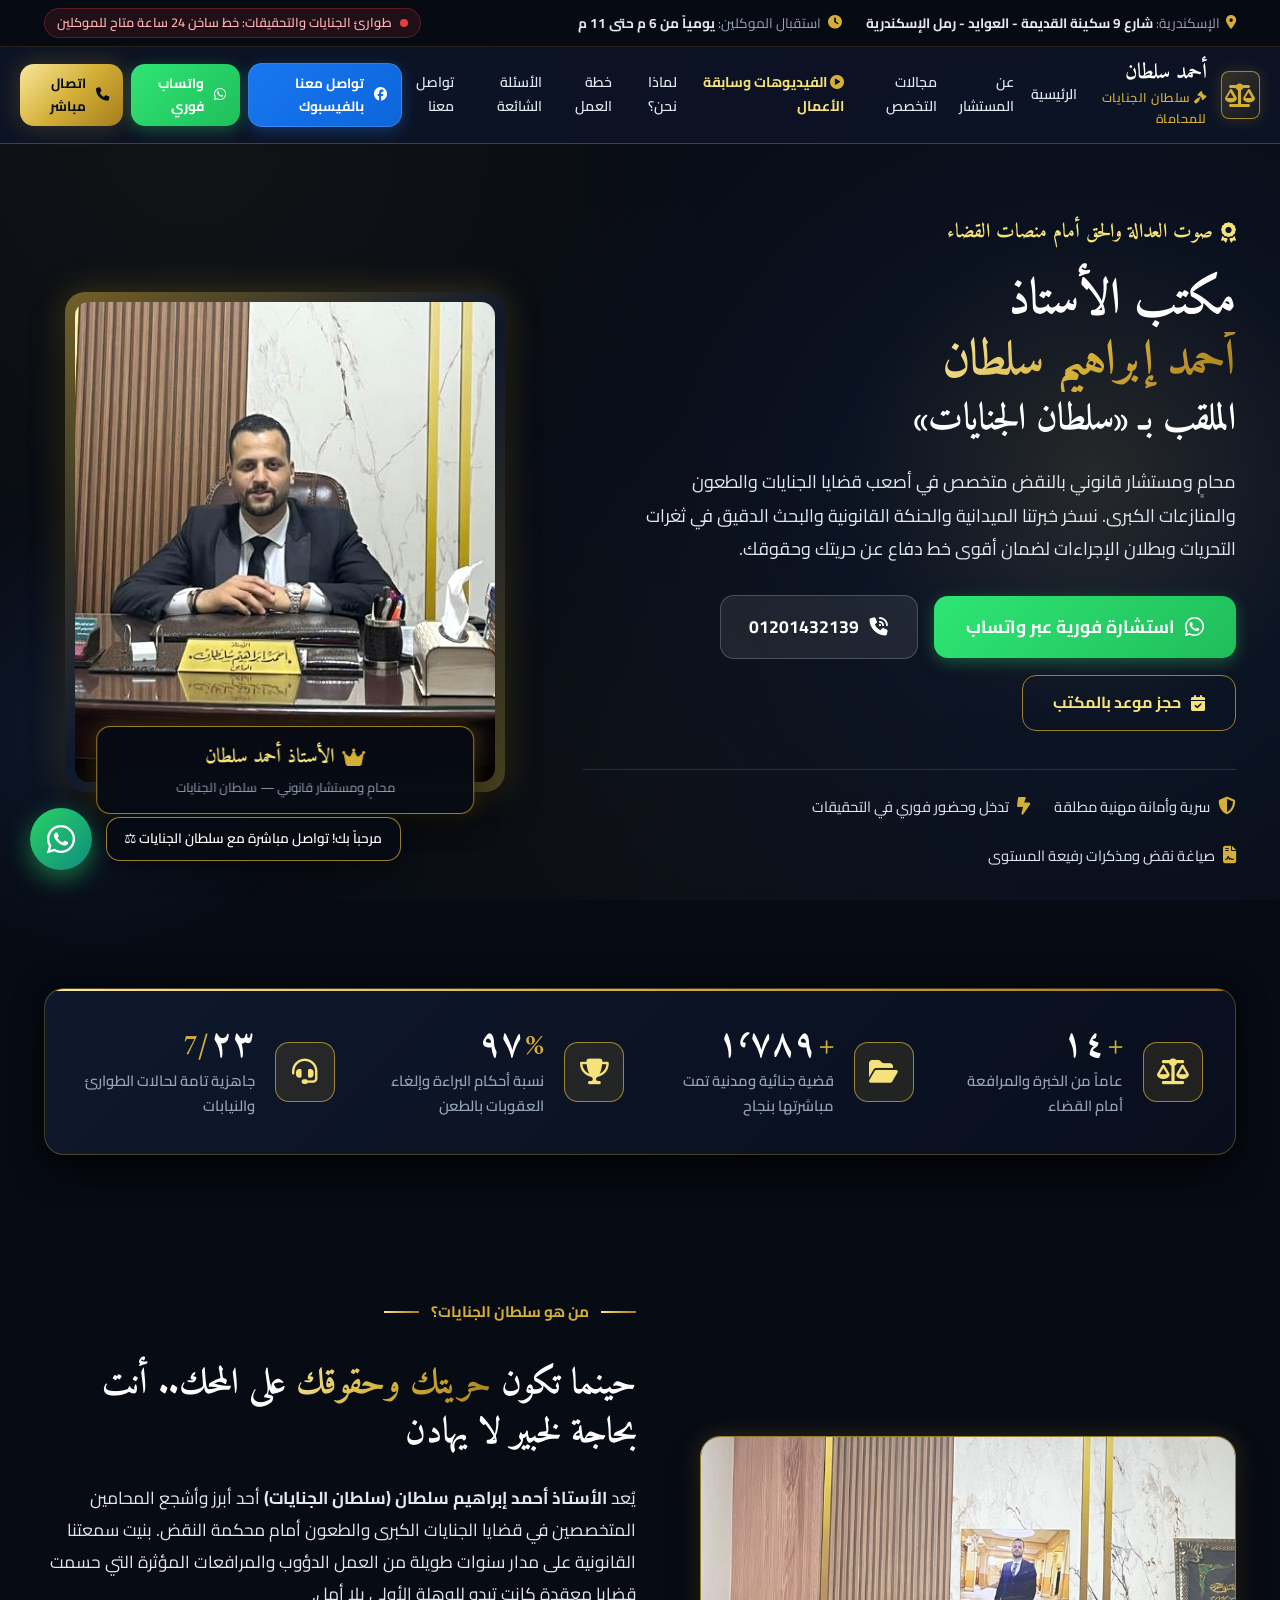
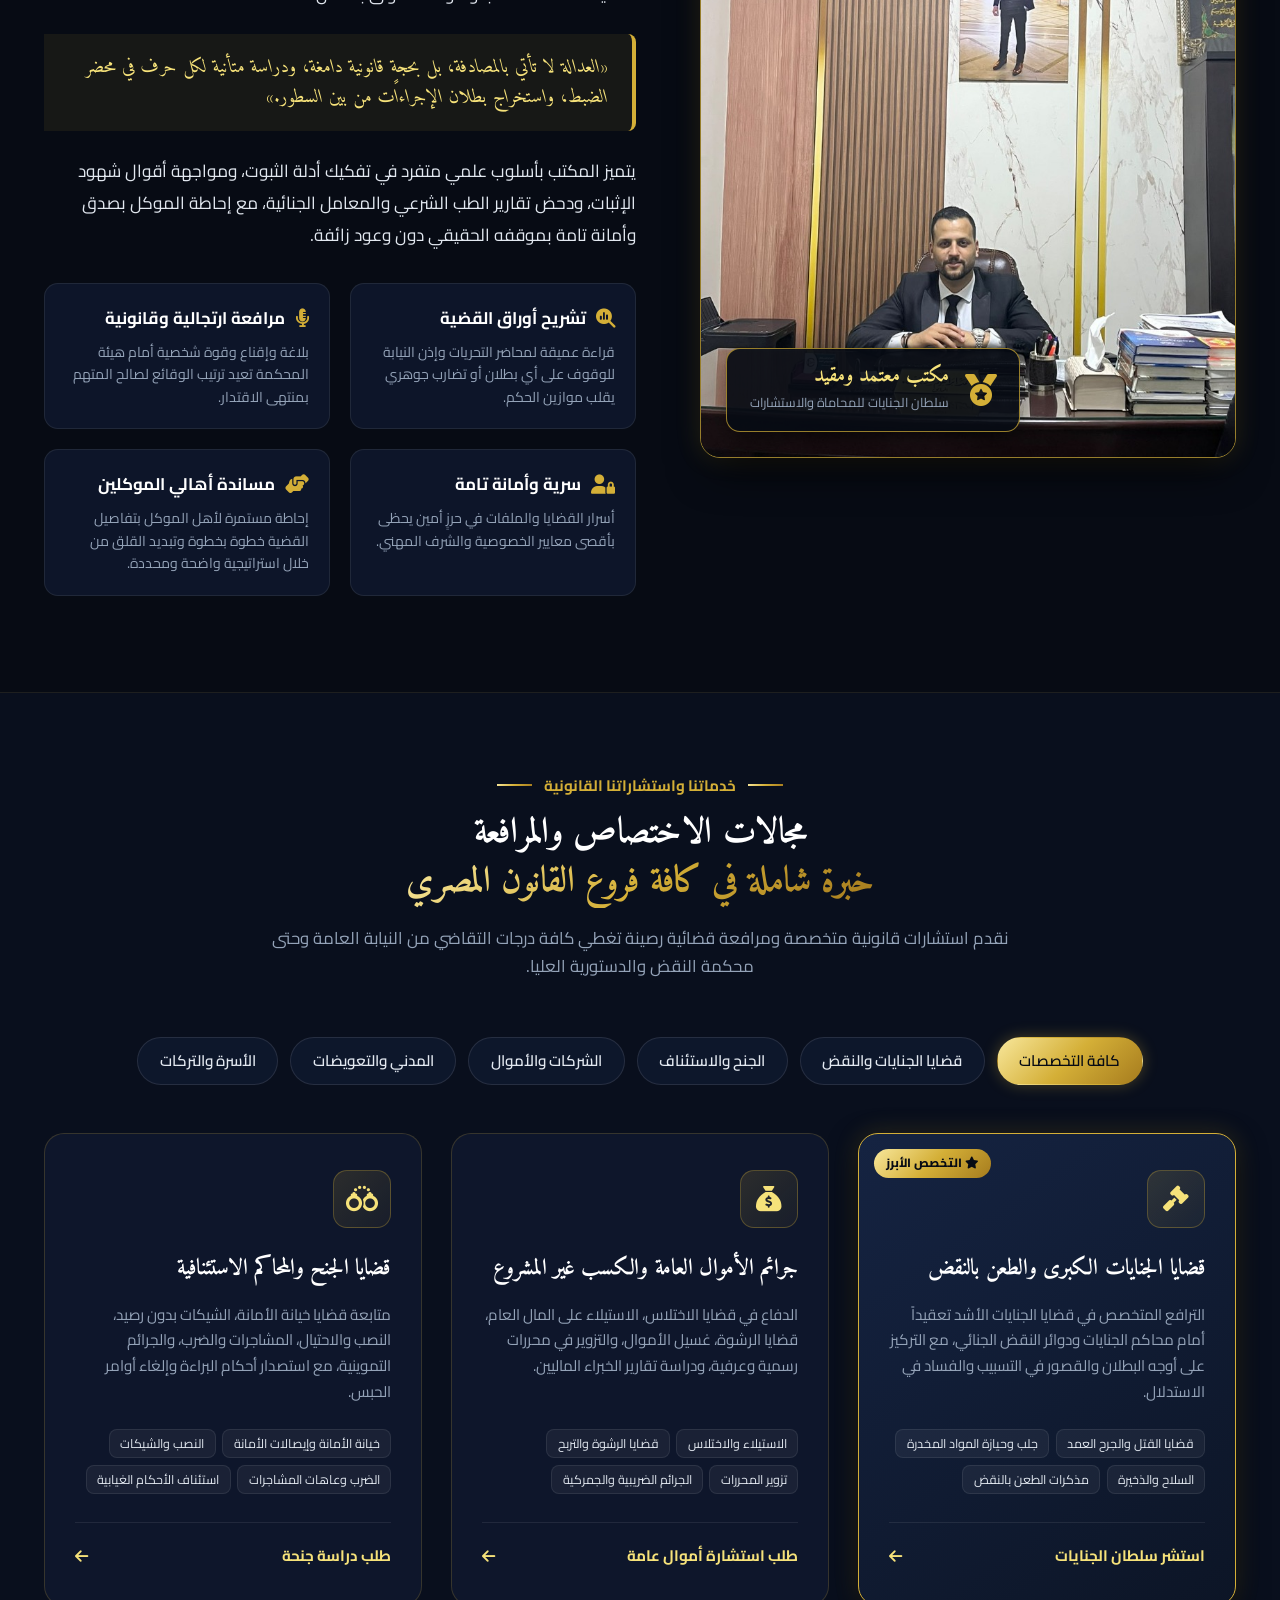
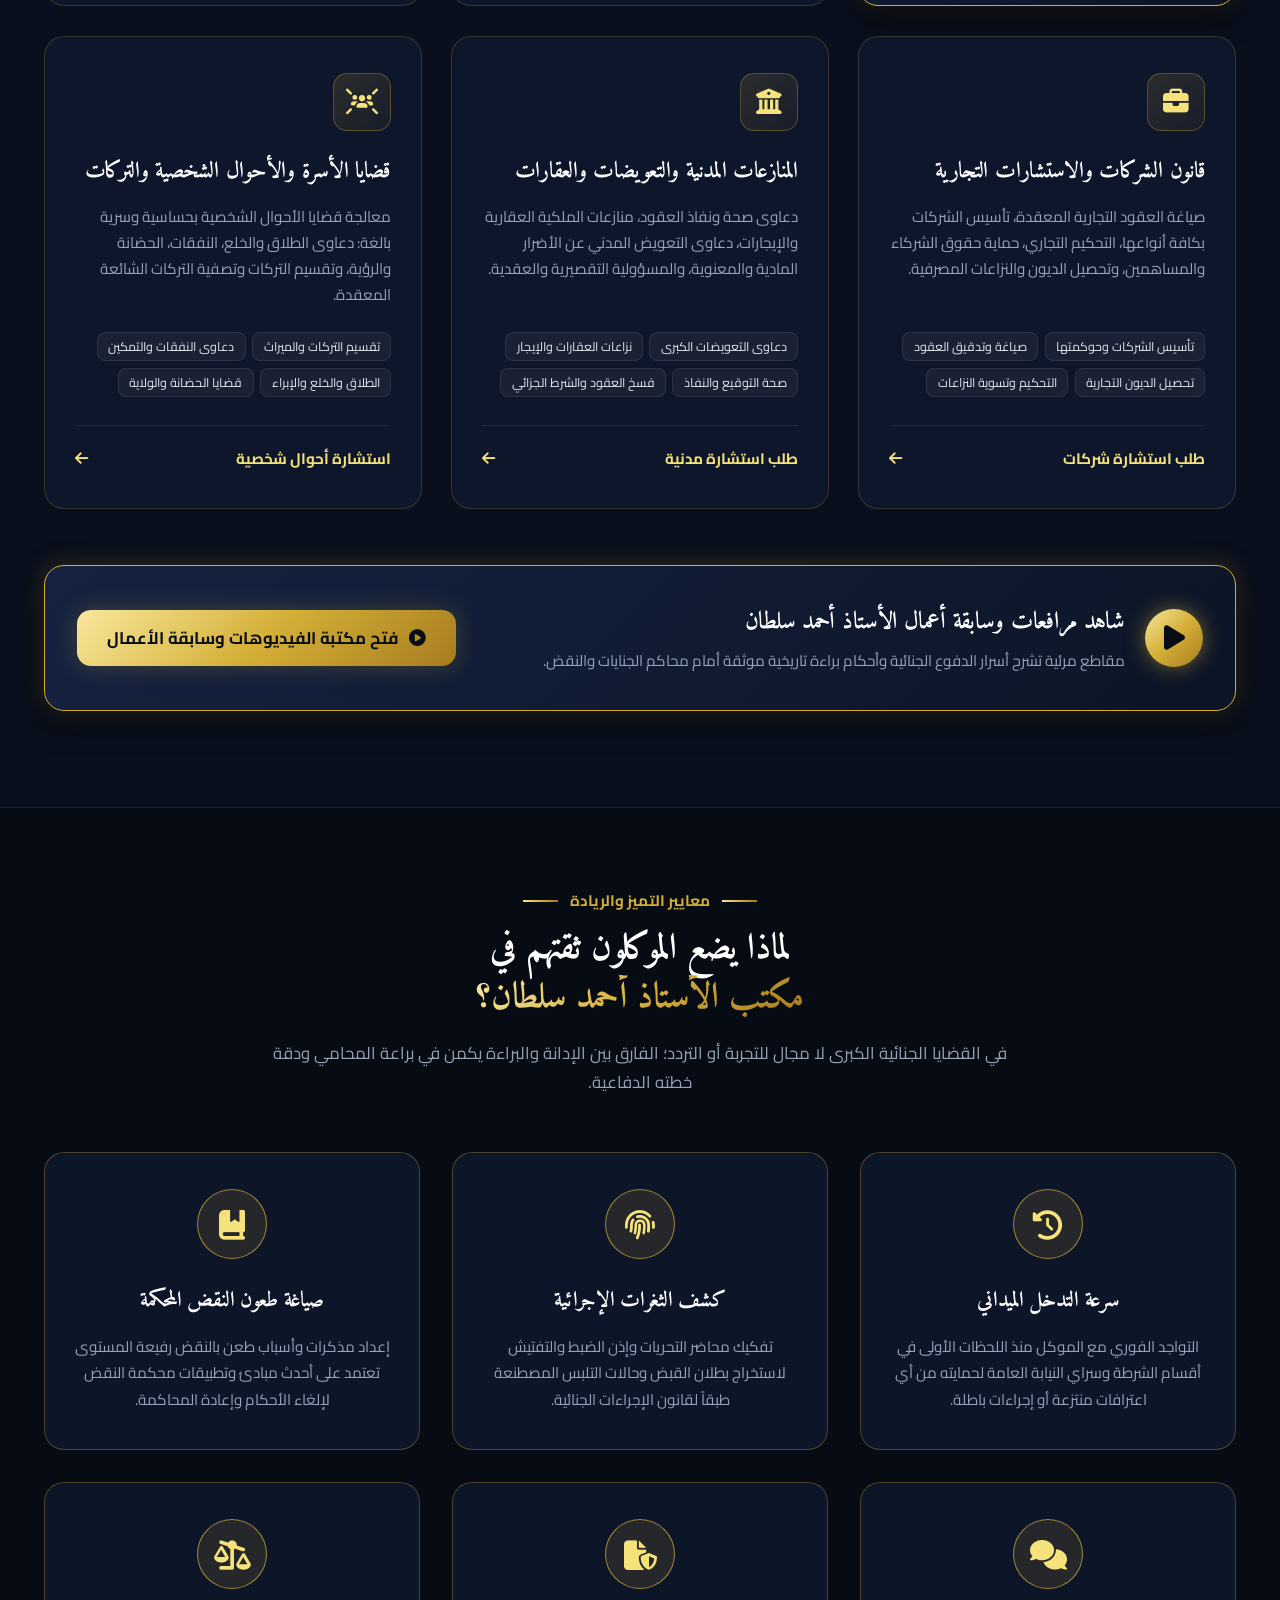
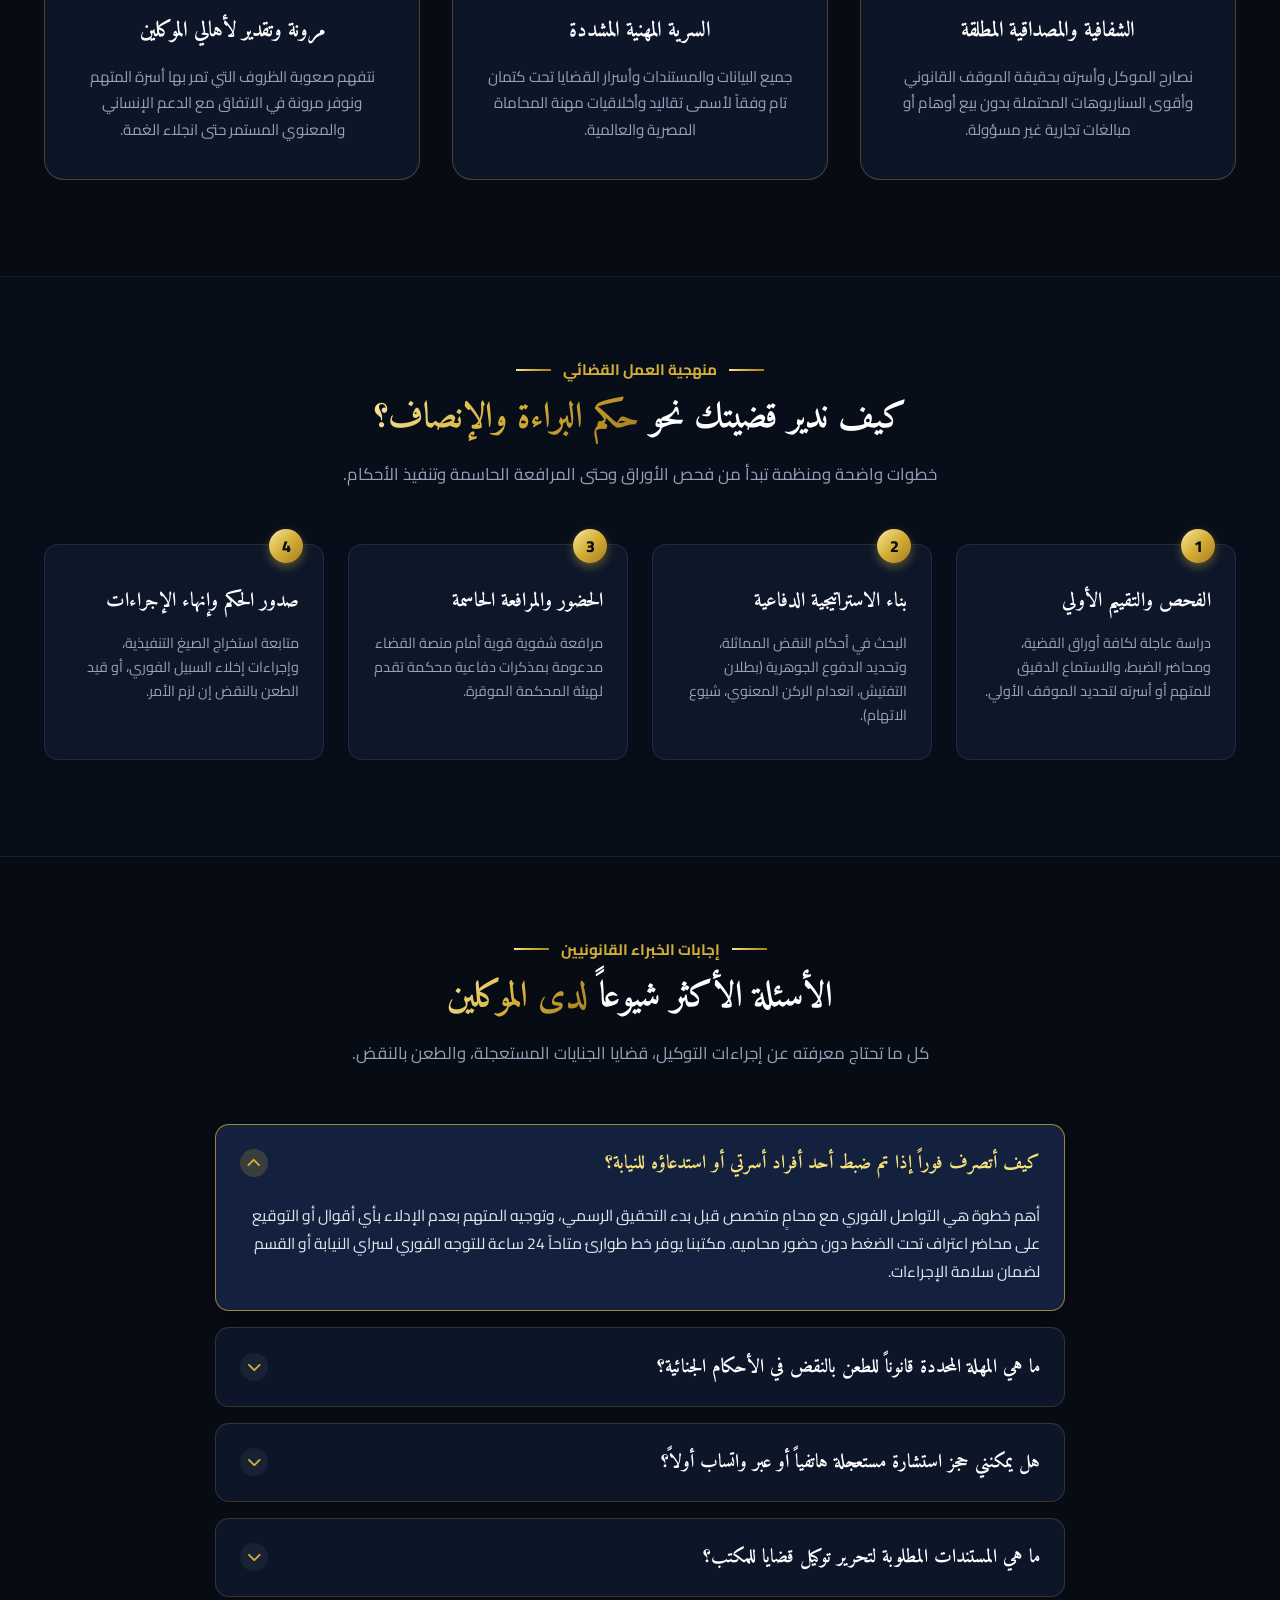
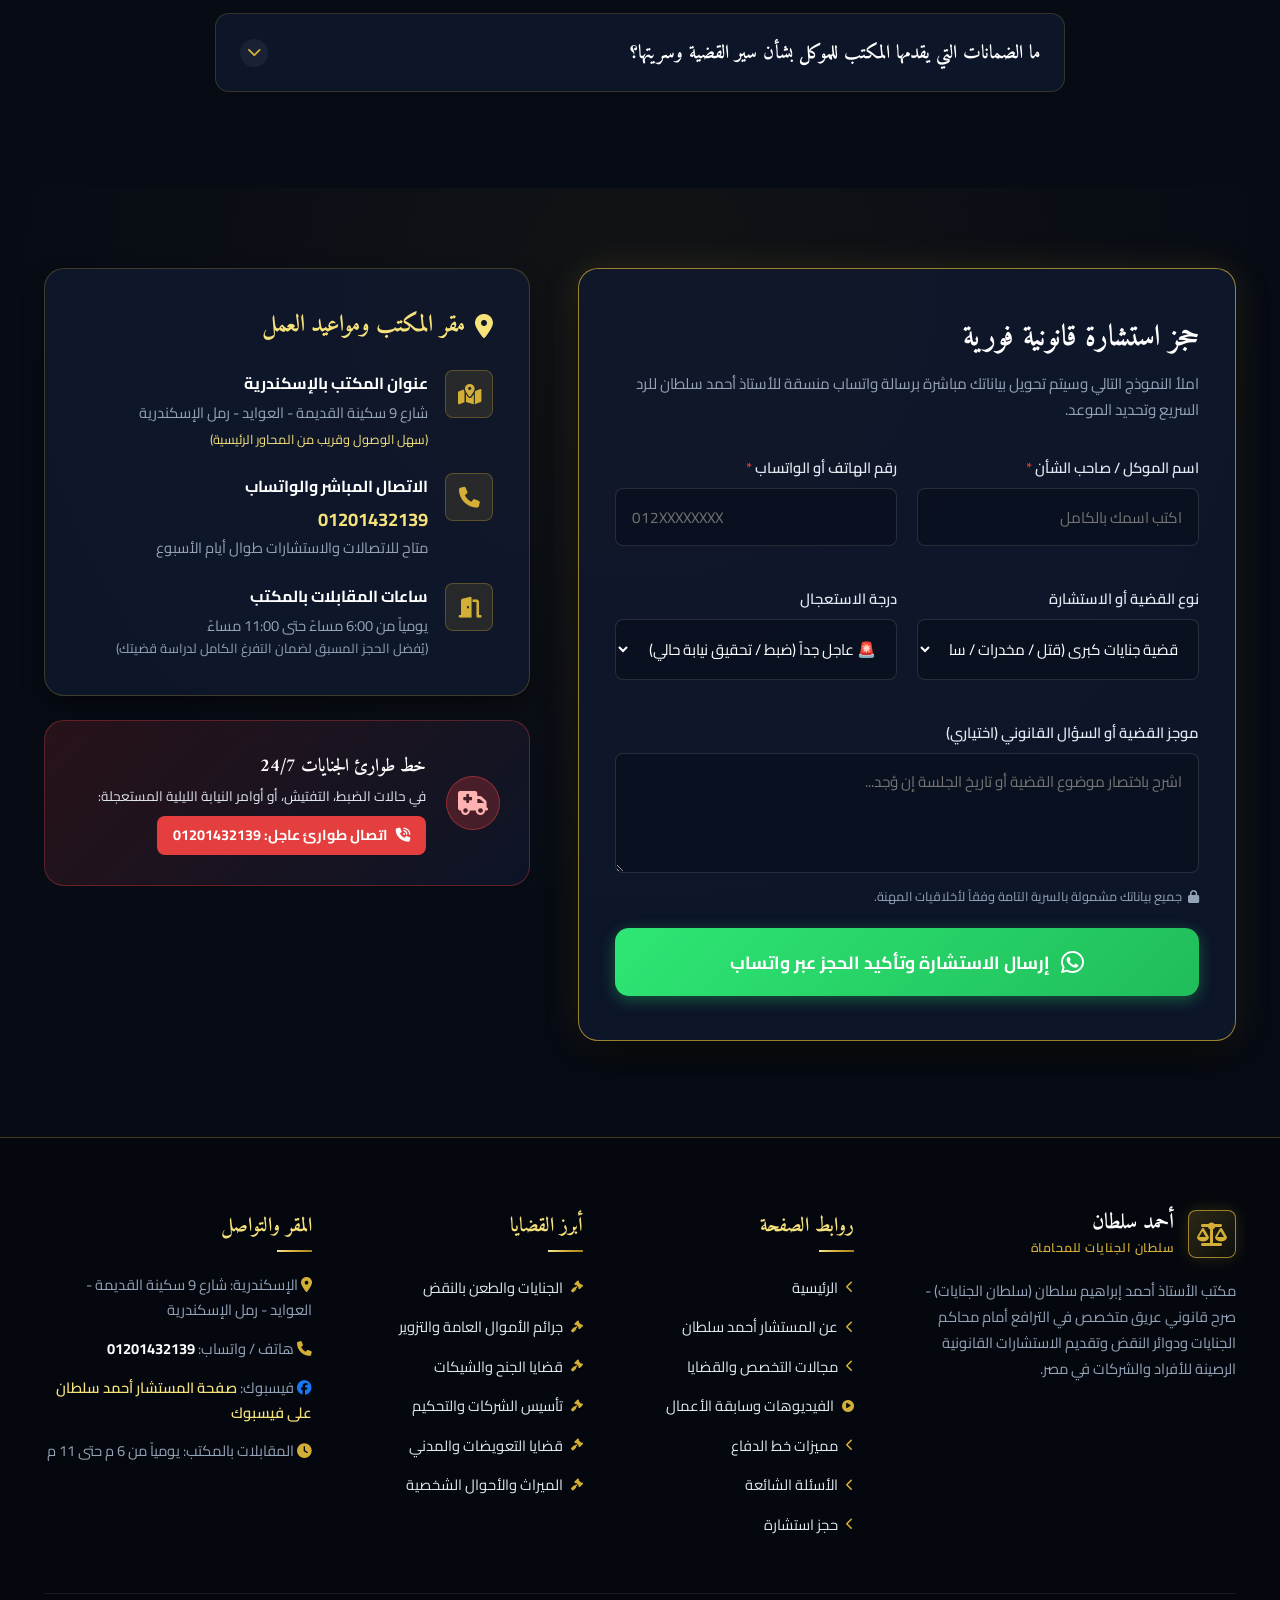
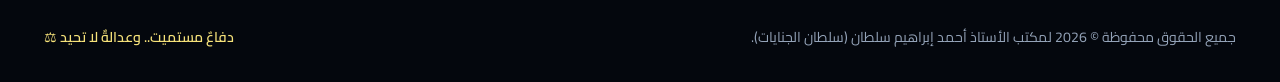
<file: ahmed-sultan-law/index.html>
<!DOCTYPE html>
<html lang="ar" dir="rtl">
<head>
  <meta charset="UTF-8">
  <meta name="viewport" content="width=device-width, initial-scale=1.0">
  <title>مكتب الأستاذ أحمد سلطان | سلطان الجنايات - محامٍ ومستشار قانوني</title>
  
  <!-- تحسين محركات البحث SEO & OpenGraph -->
  <meta name="description" content="المكتب الرسمي للأستاذ أحمد إبراهيم سلطان (سلطان الجنايات) - محامٍ ومستشار قانوني بالإسكندرية متخصص في قضايا الجنايات الكبرى والطعن بالنقض والشركات والمنازعات المدنية.">
  <meta name="keywords" content="أحمد سلطان, سلطان الجنايات, محامي جنايات بالاسكندرية, محامي نقض, استشارات قانونية, محامين مصر, مكتب محاماة اسكندرية, قضايا جنائية">
  <meta name="author" content="مكتب الأستاذ أحمد سلطان">
  <link rel="canonical" href="https://ahmedsultan.netlify.app">

  <!-- كروت السوشيال ميديا وواتساب وفيسبوك OpenGraph -->
  <meta property="og:type" content="website">
  <meta property="og:url" content="https://ahmedsultan.netlify.app">
  <meta property="og:title" content="مكتب الأستاذ أحمد سلطان | سلطان الجنايات - محامٍ ومستشار قانوني">
  <meta property="og:description" content="المكتب الرسمي للأستاذ أحمد إبراهيم سلطان بالإسكندرية - دفاعٌ مستميت في قضايا الجنايات والطعن بالنقض وحماية مصالحكم القانونية.">
  <meta property="og:image" content="https://ahmedsultan.netlify.app/assets/images/lawyer-portrait.jpg">
  <meta property="twitter:card" content="summary_large_image">
  <meta property="twitter:url" content="https://ahmedsultan.netlify.app">
  <meta property="twitter:title" content="مكتب الأستاذ أحمد سلطان | سلطان الجنايات">
  <meta property="twitter:description" content="المكتب الرسمي للأستاذ أحمد سلطان - محامٍ ومستشار قانوني بالنقض بالإسكندرية.">
  <meta property="twitter:image" content="https://ahmedsultan.netlify.app/assets/images/lawyer-portrait.jpg">
  
  <!-- خطوط جوجل العربية الفاخرة (Cairo & Amiri) -->
  <link rel="preconnect" href="https://fonts.googleapis.com">
  <link rel="preconnect" href="https://fonts.gstatic.com" crossorigin>
  <link href="https://fonts.googleapis.com/css2?family=Amiri:ital,wght@0,400;0,700;1,400;1,700&family=Cairo:wght@400;500;600;700;800;900&display=swap" rel="stylesheet">
  
  <!-- أيقونات FontAwesome الإصدار 6 -->
  <link rel="stylesheet" href="https://cdnjs.cloudflare.com/ajax/libs/font-awesome/6.5.1/css/all.min.css">
  
  <!-- ملف التنسيقات الفاخر CSS -->
  <link rel="stylesheet" href="assets/css/style.css">
</head>
<body>

  <!-- ==========================================================================
       1. الشريط العلوي السريع (Top Bar)
       ========================================================================== -->
  <div class="top-bar">
    <div class="container top-bar-content">
      <div class="top-bar-info">
        <div class="top-bar-item">
          <i class="fa-solid fa-location-dot"></i>
          <span>الإسكندرية: <strong>شارع 9 سكينة القديمة - العوايد - رمل الإسكندرية</strong></span>
        </div>
        <div class="top-bar-item">
          <i class="fa-solid fa-clock"></i>
          <span>استقبال الموكلين: <strong>يومياً من 6 م حتى 11 م</strong></span>
        </div>
      </div>
      <div class="top-bar-urgency">
        <span class="pulse-dot"></span>
        <span>طوارئ الجنايات والتحقيقات: خط ساخن 24 ساعة متاح للموكلين</span>
      </div>
    </div>
  </div>

  <!-- ==========================================================================
       2. شريط التنقل الرئيسي (Navbar)
       ========================================================================== -->
  <nav class="navbar">
    <div class="container navbar-content">
      <!-- اللوجو والهوية البصرية -->
      <a href="#hero" class="brand-logo">
        <div class="logo-icon-box">
          <i class="fa-solid fa-scale-balanced"></i>
        </div>
        <div class="brand-texts">
          <span class="brand-title">أحمد سلطان</span>
          <span class="brand-subtitle"><i class="fa-solid fa-gavel"></i> سلطان الجنايات للمحاماة</span>
        </div>
      </a>

      <!-- روابط التنقل للشاشات الكبيرة -->
      <div class="nav-links">
        <a href="#hero" class="nav-link active">الرئيسية</a>
        <a href="#about" class="nav-link">عن المستشار</a>
        <a href="#practice" class="nav-link">مجالات التخصص</a>
        <a href="media.html" class="nav-link" style="color: var(--gold-light); font-weight: 700;"><i class="fa-solid fa-circle-play" style="color: var(--gold-primary);"></i> الفيديوهات وسابقة الأعمال</a>
        <a href="#why-us" class="nav-link">لماذا نحن؟</a>
        <a href="#process" class="nav-link">خطة العمل</a>
        <a href="#faq" class="nav-link">الأسئلة الشائعة</a>
        <a href="#contact" class="nav-link">تواصل معنا</a>
      </div>

      <!-- أزرار الإجراء السريع -->
      <div class="nav-cta">
        <a href="https://www.facebook.com/lawyerahmed.soltan" target="_blank" rel="noopener noreferrer" class="btn btn-facebook" style="padding: 0.6rem 1.15rem; font-size: 0.92rem;">
          <i class="fa-brands fa-facebook"></i>
          <span>تواصل معنا بالفيسبوك</span>
        </a>
        <a href="https://wa.me/201201432139?text=%D9%85%D8%B1%D8%AD%D8%A8%D8%A7%D9%8B%20%D8%B3%D9%8A%D8%A7%D8%AF%D8%A9%20%D8%A7%D9%84%D9%85%D8%B3%D8%AA%D8%B4%D8%A7%D8%B1%20%D8%A3%D8%AD%D9%85%D8%AF%20%D8%B3%D9%84%D8%B7%D8%A7%D9%86%D8%8C%20%D8%A3%D8%B1%D8%BA%D8%A8%20%D9%81%D9%8A%20%D8%AD%D8%AC%D8%B2%20%D8%A7%D8%B3%D8%AA%D8%B4%D8%A7%D8%B1%D8%A9%20%D9%82%D8%A7%D9%86%D9%88%D9%86%D9%8A%D8%A9" target="_blank" class="btn btn-whatsapp" style="padding: 0.6rem 1.15rem; font-size: 0.92rem;">
          <i class="fa-brands fa-whatsapp"></i>
          <span>واتساب فوري</span>
        </a>
        <a href="tel:01201432139" class="btn btn-gold" style="padding: 0.6rem 1.15rem; font-size: 0.92rem;">
          <i class="fa-solid fa-phone"></i>
          <span>اتصال مباشر</span>
        </a>
      </div>

      <!-- زر القائمة المتنقلة للجوال -->
      <button class="menu-toggle" aria-label="فتح القائمة">
        <i class="fa-solid fa-bars"></i>
      </button>
    </div>
  </nav>

  <!-- القائمة الجانبية للجوال -->
  <div class="drawer-overlay"></div>
  <div class="mobile-drawer">
    <button class="drawer-close" aria-label="إغلاق القائمة">
      <i class="fa-solid fa-xmark"></i>
    </button>
    <div class="mobile-links">
      <a href="#hero">الرئيسية</a>
      <a href="#about">عن المستشار أحمد سلطان</a>
      <a href="#practice">مجالات الممارسة والقضايا</a>
      <a href="media.html" style="color: var(--gold-light); font-weight: 700;"><i class="fa-solid fa-circle-play" style="color: var(--gold-primary);"></i> الفيديوهات وسابقة الأعمال</a>
      <a href="#why-us">مميزات الدفاع القانوني</a>
      <a href="#process">مراحل سير الدعوى</a>
      <a href="#faq">الأسئلة الشائعة</a>
      <a href="#contact">المقر وحجز المواعيد</a>
    </div>
    <div style="margin-top: auto; display: flex; flex-direction: column; gap: 0.85rem;">
      <a href="https://www.facebook.com/lawyerahmed.soltan" target="_blank" rel="noopener noreferrer" class="btn btn-facebook">
        <i class="fa-brands fa-facebook"></i> تواصل معنا بالفيسبوك
      </a>
      <a href="https://wa.me/201201432139" target="_blank" class="btn btn-whatsapp">
        <i class="fa-brands fa-whatsapp"></i> واتساب فوري
      </a>
      <a href="tel:01201432139" class="btn btn-gold">
        <i class="fa-solid fa-phone"></i> اتصل الآن
      </a>
    </div>
  </div>

  <!-- ==========================================================================
       3. قسم البانر الرئيسي (Hero Section)
       ========================================================================== -->
  <section class="hero-section" id="hero">
    <div class="hero-glow-1"></div>
    <div class="hero-glow-2"></div>
    <div class="container hero-grid">
      
      <!-- النصوص والشعارات -->
      <div class="hero-content">
        <div class="hero-subtitle-tag">
          <i class="fa-solid fa-award"></i>
          <span>صوت العدالة والحق أمام منصات القضاء</span>
        </div>

        <h1 class="hero-title">
          مكتب الأستاذ <br>
          <span class="gold-gradient-text">أحمد إبراهيم سلطان</span>
          <span class="alias-title">الملقب بـ «سلطان الجنايات»</span>
        </h1>

        <p class="hero-description">
          محامٍ ومستشار قانوني بالنقض متخصص في أصعب قضايا الجنايات والطعون والمنازعات الكبرى. نسخر خبرتنا الميدانية والحنكة القانونية والبحث الدقيق في ثغرات التحريات وبطلان الإجراءات لضمان أقوى خط دفاع عن حريتك وحقوقك.
        </p>

        <!-- أزرار الإجراء البارزة -->
        <div class="hero-actions">
          <a href="https://wa.me/201201432139?text=%D8%A7%D9%84%D8%B3%D9%84%D8%A7%D9%85%20%D8%B9%D9%84%D9%8A%D9%83%D9%85%20%D9%8A%D8%A7%20%D8%B3%D9%8A%D8%A7%D8%AF%D8%A9%20%D8%A7%D9%84%D9%85%D8%B3%D8%AA%D8%B4%D8%A7%D8%B1%D8%8C%20%D8%A3%D8%B1%D9%8A%D8%AF%20%D8%A7%D8%B3%D8%AA%D8%B4%D8%A7%D8%B1%D8%A9%20%D9%82%D8%A7%D9%86%D9%88%D9%86%D9%8A%D8%A9%20%D8%B9%D8%A7%D8%AC%D9%84%D8%A9" target="_blank" class="btn btn-whatsapp" style="font-size: 1.1rem; padding: 1rem 2rem;">
            <i class="fa-brands fa-whatsapp fa-lg"></i>
            <span>استشارة فورية عبر واتساب</span>
          </a>
          <a href="tel:01201432139" class="btn btn-phone" style="font-size: 1.1rem; padding: 1rem 1.8rem;">
            <i class="fa-solid fa-phone-volume"></i>
            <span>01201432139</span>
          </a>
          <a href="#contact" class="btn btn-outline-gold">
            <i class="fa-solid fa-calendar-check"></i>
            <span>حجز موعد بالمكتب</span>
          </a>
        </div>

        <!-- ميزات الثقة السريعة -->
        <div class="hero-features-list">
          <div class="hero-feature-item">
            <i class="fa-solid fa-shield-halved"></i>
            <span>سرية وأمانة مهنية مطلقة</span>
          </div>
          <div class="hero-feature-item">
            <i class="fa-solid fa-bolt-lightning"></i>
            <span>تدخل وحضور فوري في التحقيقات</span>
          </div>
          <div class="hero-feature-item">
            <i class="fa-solid fa-file-contract"></i>
            <span>صياغة نقض ومذكرات رفيعة المستوى</span>
          </div>
        </div>
      </div>

      <!-- كارت صورة المحامي الرسمية الفخمة -->
      <div class="hero-image-wrapper">
        <div class="hero-image-frame">
          <img src="assets/images/lawyer-portrait.jpg" alt="الأستاذ أحمد إبراهيم سلطان المحامي - سلطان الجنايات" class="hero-photo">
          
          <div class="floating-lawyer-badge">
            <div class="badge-lawyer-title">
              <i class="fa-solid fa-crown" style="color: var(--gold-primary);"></i>
              <span>الأستاذ أحمد سلطان</span>
            </div>
            <div class="badge-sub">محامٍ ومستشار قانوني — سلطان الجنايات</div>
          </div>
        </div>
      </div>

    </div>
  </section>

  <!-- ==========================================================================
       4. شريط إحصائيات وأرقام الثقة (Stats Bar)
       ========================================================================== -->
  <section class="stats-section">
    <div class="container">
      <div class="stats-card-container">
        
        <div class="stat-item">
          <div class="stat-icon">
            <i class="fa-solid fa-scale-balanced"></i>
          </div>
          <div class="stat-details">
            <div class="stat-number-wrapper">
              <span class="stat-plus">+</span>
              <span class="stat-count" data-target="15">0</span>
            </div>
            <span class="stat-label">عاماً من الخبرة والمرافعة أمام القضاء</span>
          </div>
        </div>

        <div class="stat-item">
          <div class="stat-icon">
            <i class="fa-solid fa-folder-open"></i>
          </div>
          <div class="stat-details">
            <div class="stat-number-wrapper">
              <span class="stat-plus">+</span>
              <span class="stat-count" data-target="1800">0</span>
            </div>
            <span class="stat-label">قضية جنائية ومدنية تمت مباشرتها بنجاح</span>
          </div>
        </div>

        <div class="stat-item">
          <div class="stat-icon">
            <i class="fa-solid fa-trophy"></i>
          </div>
          <div class="stat-details">
            <div class="stat-number-wrapper">
              <span class="stat-plus">%</span>
              <span class="stat-count" data-target="98">0</span>
            </div>
            <span class="stat-label">نسبة أحكام البراءة وإلغاء العقوبات بالطعن</span>
          </div>
        </div>

        <div class="stat-item">
          <div class="stat-icon">
            <i class="fa-solid fa-headset"></i>
          </div>
          <div class="stat-details">
            <div class="stat-number-wrapper">
              <span class="stat-count" data-target="24">0</span>
              <span class="stat-plus">/7</span>
            </div>
            <span class="stat-label">جاهزية تامة لحالات الطوارئ والنيابات</span>
          </div>
        </div>

      </div>
    </div>
  </section>

  <!-- ==========================================================================
       5. قسم عن المستشار أحمد سلطان (About Section)
       ========================================================================== -->
  <section class="about-section" id="about">
    <div class="container about-grid">
      
      <!-- صورة المكتب كاملة مع الكتب والهيبة القانونية -->
      <div class="about-image-column">
        <div class="about-photo-wrapper">
          <img src="assets/images/lawyer.jpg" alt="المستشار أحمد سلطان في مكتبه بالإسكندرية" class="about-photo">
          <div class="about-experience-pill">
            <i class="fa-solid fa-medal"></i>
            <div>
              <strong>مكتب معتمد ومقيد</strong>
              <span>سلطان الجنايات للمحاماة والاستشارات</span>
            </div>
          </div>
        </div>
      </div>

      <!-- نبذة وتفاصيل الخبرة المهنية -->
      <div class="about-content-column">
        <div class="section-tagline" style="justify-content: flex-start;">من هو سلطان الجنايات؟</div>
        <h2 class="section-title">
          حينما تكون <span class="gold-gradient-text">حريتك وحقوقك</span> على المحك.. أنت بحاجة لخبير لا يهادن
        </h2>
        
        <p class="about-bio-text">
          يُعد <strong>الأستاذ أحمد إبراهيم سلطان (سلطان الجنايات)</strong> أحد أبرز وأشجع المحامين المتخصصين في قضايا الجنايات الكبرى والطعون أمام محكمة النقض. بنيت سمعتنا القانونية على مدار سنوات طويلة من العمل الدؤوب والمرافعات المؤثرة التي حسمت قضايا معقدة كانت تبدو للوهلة الأولى بلا أمل.
        </p>

        <div class="about-quote">
          «العدالة لا تأتي بالمصادفة، بل بحجةٍ قانونية دامغة، ودراسة متأنية لكل حرف في محضر الضبط، واستخراج بطلان الإجراءات من بين السطور.»
        </div>

        <p class="about-bio-text">
          يتميز المكتب بأسلوب علمي متفرد في تفكيك أدلة الثبوت، ومواجهة أقوال شهود الإثبات، ودحض تقارير الطب الشرعي والمعامل الجنائية، مع إحاطة الموكل بصدق وأمانة تامة بموقفه الحقيقي دون وعود زائفة.
        </p>

        <!-- ركائز العمل المهني -->
        <div class="about-pillars">
          <div class="pillar-card">
            <div class="pillar-icon-title">
              <i class="fa-solid fa-magnifying-glass-chart"></i>
              <span>تشريح أوراق القضية</span>
            </div>
            <p>قراءة عميقة لمحاضر التحريات وإذن النيابة للوقوف على أي بطلان أو تضارب جوهري يقلب موازين الحكم.</p>
          </div>

          <div class="pillar-card">
            <div class="pillar-icon-title">
              <i class="fa-solid fa-microphone-lines"></i>
              <span>مرافعة ارتجالية وقانونية</span>
            </div>
            <p>بلاغة وإقناع وقوة شخصية أمام هيئة المحكمة تعيد ترتيب الوقائع لصالح المتهم بمنتهى الاقتدار.</p>
          </div>

          <div class="pillar-card">
            <div class="pillar-icon-title">
              <i class="fa-solid fa-user-lock"></i>
              <span>سرية وأمانة تامة</span>
            </div>
            <p>أسرار القضايا والملفات في حرزٍ أمين يحظى بأقصى معايير الخصوصية والشرف المهني.</p>
          </div>

          <div class="pillar-card">
            <div class="pillar-icon-title">
              <i class="fa-solid fa-handshake-angle"></i>
              <span>مساندة أهالي الموكلين</span>
            </div>
            <p>إحاطة مستمرة لأهل الموكل بتفاصيل القضية خطوة بخطوة وتبديد القلق من خلال استراتيجية واضحة ومحددة.</p>
          </div>
        </div>

      </div>

    </div>
  </section>

  <!-- ==========================================================================
       6. قسم مجالات الممارسة والقضايا (Practice Areas)
       ========================================================================== -->
  <section class="practice-section" id="practice">
    <div class="container">
      
      <div class="section-header">
        <div class="section-tagline">خدماتنا واستشاراتنا القانونية</div>
        <h2 class="section-title">
          مجالات الاختصاص والمرافعة <br>
          <span class="gold-gradient-text">خبرة شاملة في كافة فروع القانون المصري</span>
        </h2>
        <p class="section-subtitle">
          نقدم استشارات قانونية متخصصة ومرافعة قضائية رصينة تغطي كافة درجات التقاضي من النيابة العامة وحتى محكمة النقض والدستورية العليا.
        </p>
      </div>

      <!-- فلاتر التخصص السريعة -->
      <div class="practice-filter-bar">
        <button class="filter-btn active" data-filter="all">كافة التخصصات</button>
        <button class="filter-btn" data-filter="criminal">قضايا الجنايات والنقض</button>
        <button class="filter-btn" data-filter="misdemeanor">الجنح والاستئناف</button>
        <button class="filter-btn" data-filter="corporate">الشركات والأموال</button>
        <button class="filter-btn" data-filter="civil">المدني والتعويضات</button>
        <button class="filter-btn" data-filter="family">الأسرة والتركات</button>
      </div>

      <!-- شبكة بطاقات التخصص -->
      <div class="practice-grid">
        
        <!-- كارت 1: الجنايات الكبرى (مميز) -->
        <div class="practice-card featured-criminal" data-category="criminal">
          <span class="featured-badge"><i class="fa-solid fa-star"></i> التخصص الأبرز</span>
          <div class="practice-icon-box">
            <i class="fa-solid fa-gavel"></i>
          </div>
          <h3 class="practice-title">قضايا الجنايات الكبرى والطعن بالنقض</h3>
          <p class="practice-desc">
            الترافع المتخصص في قضايا الجنايات الأشد تعقيداً أمام محاكم الجنايات ودوائر النقض الجنائي، مع التركيز على أوجه البطلان والقصور في التسبيب والفساد في الاستدلال.
          </p>
          <div class="practice-cases-tags">
            <span class="case-tag">قضايا القتل والجرح العمد</span>
            <span class="case-tag">جلب وحيازة المواد المخدرة</span>
            <span class="case-tag">السلاح والذخيرة</span>
            <span class="case-tag">مذكرات الطعن بالنقض</span>
          </div>
          <a href="https://wa.me/201201432139?text=%D8%A3%D8%B1%D8%BA%D8%A8%20%D9%81%D9%8A%20%D8%A7%D8%B3%D8%AA%D8%B4%D8%A7%D8%B1%D8%A9%20%D8%A8%D8%AE%D8%B5%D9%88%D8%B5%20%D9%82%D8%B6%D9%8A%D8%A9%20%D8%AC%D9%86%D8%A7%D9%8A%D8%A7%D8%AA%20%D8%A3%D9%88%20%D8%B7%D8%B9%D9%86%20%D8%A8%D8%A7%D9%84%D9%86%D9%82%D8%B6" target="_blank" class="practice-card-btn">
            <span>استشر سلطان الجنايات</span>
            <i class="fa-solid fa-arrow-left"></i>
          </a>
        </div>

        <!-- كارت 2: الأموال العامة والرشوة -->
        <div class="practice-card" data-category="criminal corporate">
          <div class="practice-icon-box">
            <i class="fa-solid fa-sack-dollar"></i>
          </div>
          <h3 class="practice-title">جرائم الأموال العامة والكسب غير المشروع</h3>
          <p class="practice-desc">
            الدفاع في قضايا الاختلاس، الاستيلاء على المال العام، قضايا الرشوة، غسيل الأموال، والتزوير في محررات رسمية وعرفية، ودراسة تقارير الخبراء الماليين.
          </p>
          <div class="practice-cases-tags">
            <span class="case-tag">الاستيلاء والاختلاس</span>
            <span class="case-tag">قضايا الرشوة والتربح</span>
            <span class="case-tag">تزوير المحررات</span>
            <span class="case-tag">الجرائم الضريبية والجمركية</span>
          </div>
          <a href="https://wa.me/201201432139?text=%D8%A7%D8%B3%D8%AA%D8%B4%D8%A7%D8%B1%D8%A9%20%D9%81%D9%8A%20%D9%82%D8%B6%D9%8A%D8%A9%20%D8%A3%D9%85%D9%88%D8%A7%D9%84%20%D8%B9%D8%A7%D9%85%D8%A9%20%D8%A3%D9%88%20%D8%AA%D8%B2%D9%88%D9%8A%D8%B1" target="_blank" class="practice-card-btn">
            <span>طلب استشارة أموال عامة</span>
            <i class="fa-solid fa-arrow-left"></i>
          </a>
        </div>

        <!-- كارت 3: قضايا الجنح والاستئناف -->
        <div class="practice-card" data-category="misdemeanor">
          <div class="practice-icon-box">
            <i class="fa-solid fa-handcuffs"></i>
          </div>
          <h3 class="practice-title">قضايا الجنح والمحاكم الاستئنافية</h3>
          <p class="practice-desc">
            متابعة قضايا خيانة الأمانة، الشيكات بدون رصيد، النصب والاحتيال، المشاجرات والضرب، والجرائم التموينية، مع استصدار أحكام البراءة وإلغاء أوامر الحبس.
          </p>
          <div class="practice-cases-tags">
            <span class="case-tag">خيانة الأمانة وإيصالات الأمانة</span>
            <span class="case-tag">النصب والشيكات</span>
            <span class="case-tag">الضرب وعاهات المشاجرات</span>
            <span class="case-tag">استئناف الأحكام الغيابية</span>
          </div>
          <a href="https://wa.me/201201432139?text=%D8%A7%D8%B3%D8%AA%D8%B4%D8%A7%D8%B1%D8%A9%20%D9%81%D9%8A%20%D9%82%D8%B6%D9%8A%D8%A9%20%D8%AC%D9%86%D8%AD%20%D8%A3%D9%88%20%D8%A5%D9%8A%D8%B5%D8%A7%D9%84%D8%A7%D8%AA%20%D8%A3%D9%85%D8%A7%D9%86%D8%A9" target="_blank" class="practice-card-btn">
            <span>طلب دراسة جنحة</span>
            <i class="fa-solid fa-arrow-left"></i>
          </a>
        </div>

        <!-- كارت 4: قضايا الشركات والعقود التجارية -->
        <div class="practice-card" data-category="corporate">
          <div class="practice-icon-box">
            <i class="fa-solid fa-briefcase"></i>
          </div>
          <h3 class="practice-title">قانون الشركات والاستشارات التجارية</h3>
          <p class="practice-desc">
            صياغة العقود التجارية المعقدة، تأسيس الشركات بكافة أنواعها، التحكيم التجاري، حماية حقوق الشركاء والمساهمين، وتحصيل الديون والنزاعات المصرفية.
          </p>
          <div class="practice-cases-tags">
            <span class="case-tag">تأسيس الشركات وحوكمتها</span>
            <span class="case-tag">صياغة وتدقيق العقود</span>
            <span class="case-tag">تحصيل الديون التجارية</span>
            <span class="case-tag">التحكيم وتسوية النزاعات</span>
          </div>
          <a href="https://wa.me/201201432139?text=%D8%A7%D8%B3%D8%AA%D8%B4%D8%A7%D8%B1%D8%A9%20%D9%82%D8%A7%D9%86%D9%88%D9%86%D9%8A%D8%A9%20%D9%84%D8%B4%D8%B1%D9%83%D8%A9%20%D8%A3%D9%88%20%D8%B9%D9%82%D9%88%D8%AF%20%D8%AA%D8%AC%D8%A7%D8%B1%D9%8A%D8%A9" target="_blank" class="practice-card-btn">
            <span>طلب استشارة شركات</span>
            <i class="fa-solid fa-arrow-left"></i>
          </a>
        </div>

        <!-- كارت 5: القضايا المدنية والتعويضات والعقارات -->
        <div class="practice-card" data-category="civil">
          <div class="practice-icon-box">
            <i class="fa-solid fa-building-columns"></i>
          </div>
          <h3 class="practice-title">المنازعات المدنية والتعويضات والعقارات</h3>
          <p class="practice-desc">
            دعاوى صحة ونفاذ العقود، منازعات الملكية العقارية والإيجارات، دعاوى التعويض المدني عن الأضرار المادية والمعنوية، والمسؤولية التقصيرية والعقدية.
          </p>
          <div class="practice-cases-tags">
            <span class="case-tag">دعاوى التعويضات الكبرى</span>
            <span class="case-tag">نزاعات العقارات والإيجار</span>
            <span class="case-tag">صحة التوقيع والنفاذ</span>
            <span class="case-tag">فسخ العقود والشرط الجزائي</span>
          </div>
          <a href="https://wa.me/201201432139?text=%D8%A7%D8%B3%D8%AA%D8%B4%D8%A7%D8%B1%D8%A9%20%D9%81%D9%8A%20%D9%82%D8%B6%D9%8A%D8%A9%20%D9%85%D8%AF%D9%86%D9%8A%D8%A9%20%D8%A3%D9%88%20%D8%AA%D8%B9%D9%88%D9%8A%D8%B6%D8%A7%D8%AA" target="_blank" class="practice-card-btn">
            <span>طلب استشارة مدنية</span>
            <i class="fa-solid fa-arrow-left"></i>
          </a>
        </div>

        <!-- كارت 6: قضايا الأسرة والأحوال الشخصية والتركات -->
        <div class="practice-card" data-category="family">
          <div class="practice-icon-box">
            <i class="fa-solid fa-users-rays"></i>
          </div>
          <h3 class="practice-title">قضايا الأسرة والأحوال الشخصية والتركات</h3>
          <p class="practice-desc">
            معالجة قضايا الأحوال الشخصية بحساسية وسرية بالغة: دعاوى الطلاق والخلع، النفقات، الحضانة والرؤية، وتقسيم التركات وتصفية التركات الشائعة المعقدة.
          </p>
          <div class="practice-cases-tags">
            <span class="case-tag">تقسيم التركات والميراث</span>
            <span class="case-tag">دعاوى النفقات والتمكين</span>
            <span class="case-tag">الطلاق والخلع والإبراء</span>
            <span class="case-tag">قضايا الحضانة والولاية</span>
          </div>
          <a href="https://wa.me/201201432139?text=%D8%A7%D8%B3%D8%AA%D8%B4%D8%A7%D8%B1%D8%A9%20%D9%81%D9%8A%20%D9%82%D8%B6%D9%8A%D8%A9%20%D8%A3%D8%B3%D8%B1%D8%A9%20%D8%A3%D9%88%20%D9%85%D9%8A%D8%B1%D8%A7%D8%AB" target="_blank" class="practice-card-btn">
            <span>استشارة أحوال شخصية</span>
            <i class="fa-solid fa-arrow-left"></i>
          </a>
        </div>

      </div>

      <!-- بانر ربط مكتبة الفيديوهات وسابقة الأعمال -->
      <div style="margin-top: 3.5rem; background: linear-gradient(135deg, rgba(22, 36, 68, 0.95) 0%, rgba(13, 21, 39, 0.95) 100%); border: 1.5px solid var(--gold-primary); border-radius: var(--radius-lg); padding: 2.25rem 2rem; display: flex; align-items: center; justify-content: space-between; flex-wrap: wrap; gap: 1.5rem; box-shadow: 0 10px 30px rgba(0,0,0,0.6), 0 0 25px rgba(212,175,55,0.25);">
        <div style="display: flex; align-items: center; gap: 1.25rem; flex-wrap: wrap;">
          <div style="width: 58px; height: 58px; min-width: 58px; border-radius: 50%; background: var(--gold-gradient); display: flex; align-items: center; justify-content: center; color: #070B14; font-size: 1.75rem; box-shadow: 0 0 20px rgba(212,175,55,0.5);">
            <i class="fa-solid fa-play"></i>
          </div>
          <div>
            <h3 style="font-family: var(--font-serif); font-size: 1.5rem; color: #FFF; margin-bottom: 0.35rem;">شاهد مرافعات وسابقة أعمال الأستاذ أحمد سلطان</h3>
            <p style="color: var(--text-muted); font-size: 0.95rem; margin: 0;">مقاطع مرئية تشرح أسرار الدفوع الجنائية وأحكام براءة تاريخية موثقة أمام محاكم الجنايات والنقض.</p>
          </div>
        </div>
        <a href="media.html" class="btn btn-gold" style="font-size: 1.05rem; padding: 0.85rem 1.85rem;">
          <i class="fa-solid fa-circle-play"></i>
          <span>فتح مكتبة الفيديوهات وسابقة الأعمال</span>
        </a>
      </div>

    </div>
  </section>

  <!-- ==========================================================================
       7. قسم لماذا تختار سلطان الجنايات؟ (Why Us)
       ========================================================================== -->
  <section class="why-us-section" id="why-us">
    <div class="container">
      
      <div class="section-header">
        <div class="section-tagline">معايير التميز والريادة</div>
        <h2 class="section-title">
          لماذا يضع الموكلون ثقتهم في <br>
          <span class="gold-gradient-text">مكتب الأستاذ أحمد سلطان؟</span>
        </h2>
        <p class="section-subtitle">
          في القضايا الجنائية الكبرى لا مجال للتجربة أو التردد؛ الفارق بين الإدانة والبراءة يكمن في براعة المحامي ودقة خطته الدفاعية.
        </p>
      </div>

      <div class="why-us-grid">
        
        <div class="why-card">
          <div class="why-icon">
            <i class="fa-solid fa-clock-rotate-left"></i>
          </div>
          <h3 class="why-title">سرعة التدخل الميداني</h3>
          <p class="why-desc">
            التواجد الفوري مع الموكل منذ اللحظات الأولى في أقسام الشرطة وسراي النيابة العامة لحمايته من أي اعترافات منتزعة أو إجراءات باطلة.
          </p>
        </div>

        <div class="why-card">
          <div class="why-icon">
            <i class="fa-solid fa-fingerprint"></i>
          </div>
          <h3 class="why-title">كشف الثغرات الإجرائية</h3>
          <p class="why-desc">
            تفكيك محاضر التحريات وإذن الضبط والتفتيش لاستخراج بطلان القبض وحالات التلبس المصطنعة طبقاً لقانون الإجراءات الجنائية.
          </p>
        </div>

        <div class="why-card">
          <div class="why-icon">
            <i class="fa-solid fa-book-bookmark"></i>
          </div>
          <h3 class="why-title">صياغة طعون النقض المحكمة</h3>
          <p class="why-desc">
            إعداد مذكرات وأسباب طعن بالنقض رفيعة المستوى تعتمد على أحدث مبادئ وتطبيقات محكمة النقض لإلغاء الأحكام وإعادة المحاكمة.
          </p>
        </div>

        <div class="why-card">
          <div class="why-icon">
            <i class="fa-solid fa-comments"></i>
          </div>
          <h3 class="why-title">الشفافية والمصداقية المطلقة</h3>
          <p class="why-desc">
            نصارح الموكل وأسرته بحقيقة الموقف القانوني وأقوى السناريوهات المحتملة بدون بيع أوهام أو مبالغات تجارية غير مسؤولة.
          </p>
        </div>

        <div class="why-card">
          <div class="why-icon">
            <i class="fa-solid fa-file-shield"></i>
          </div>
          <h3 class="why-title">السرية المهنية المشددة</h3>
          <p class="why-desc">
            جميع البيانات والمستندات وأسرار القضايا تحت كتمان تام وفقاً لأسمى تقاليد وأخلاقيات مهنة المحاماة المصرية والعالمية.
          </p>
        </div>

        <div class="why-card">
          <div class="why-icon">
            <i class="fa-solid fa-scale-unbalanced-flip"></i>
          </div>
          <h3 class="why-title">مرونة وتقدير لأهالي الموكلين</h3>
          <p class="why-desc">
            نتفهم صعوبة الظروف التي تمر بها أسرة المتهم ونوفر مرونة في الاتفاق مع الدعم الإنساني والمعنوي المستمر حتى انجلاء الغمة.
          </p>
        </div>

      </div>

    </div>
  </section>

  <!-- ==========================================================================
       8. مراحل وخطة سير الدعوى القانونية (Process Steps)
       ========================================================================== -->
  <section class="process-section" id="process">
    <div class="container">
      
      <div class="section-header">
        <div class="section-tagline">منهجية العمل القضائي</div>
        <h2 class="section-title">
          كيف ندير قضيتك نحو <span class="gold-gradient-text">حكم البراءة والإنصاف؟</span>
        </h2>
        <p class="section-subtitle">
          خطوات واضحة ومنظمة تبدأ من فحص الأوراق وحتى المرافعة الحاسمة وتنفيذ الأحكام.
        </p>
      </div>

      <div class="process-steps-row">
        
        <div class="process-step-item">
          <span class="step-number">1</span>
          <h4 class="step-title">الفحص والتقييم الأولي</h4>
          <p class="step-desc">
            دراسة عاجلة لكافة أوراق القضية، ومحاضر الضبط، والاستماع الدقيق للمتهم أو أسرته لتحديد الموقف الأولي.
          </p>
        </div>

        <div class="process-step-item">
          <span class="step-number">2</span>
          <h4 class="step-title">بناء الاستراتيجية الدفاعية</h4>
          <p class="step-desc">
            البحث في أحكام النقض المماثلة، وتحديد الدفوع الجوهرية (بطلان التفتيش، انعدام الركن المعنوي، شيوع الاتهام).
          </p>
        </div>

        <div class="process-step-item">
          <span class="step-number">3</span>
          <h4 class="step-title">الحضور والمرافعة الحاسمة</h4>
          <p class="step-desc">
            مرافعة شفوية قوية أمام منصة القضاء مدعومة بمذكرات دفاعية محكمة تقدم لهيئة المحكمة الموقرة.
          </p>
        </div>

        <div class="process-step-item">
          <span class="step-number">4</span>
          <h4 class="step-title">صدور الحكم وإنهاء الإجراءات</h4>
          <p class="step-desc">
            متابعة استخراج الصيغ التنفيذية، وإجراءات إخلاء السبيل الفوري، أو قيد الطعن بالنقض إن لزم الأمر.
          </p>
        </div>

      </div>

    </div>
  </section>

  <!-- ==========================================================================
       9. قسم الأسئلة الشائعة (FAQ Accordion)
       ========================================================================== -->
  <section class="faq-section" id="faq">
    <div class="container">
      
      <div class="section-header">
        <div class="section-tagline">إجابات الخبراء القانونيين</div>
        <h2 class="section-title">
          الأسئلة الأكثر شيوعاً <span class="gold-gradient-text">لدى الموكلين</span>
        </h2>
        <p class="section-subtitle">
          كل ما تحتاج معرفته عن إجراءات التوكيل، قضايا الجنايات المستعجلة، والطعن بالنقض.
        </p>
      </div>

      <div class="faq-container">
        
        <div class="faq-item">
          <button class="faq-question-btn">
            <span>كيف أتصرف فوراً إذا تم ضبط أحد أفراد أسرتي أو استدعاؤه للنيابة؟</span>
            <div class="faq-chevron"><i class="fa-solid fa-chevron-down"></i></div>
          </button>
          <div class="faq-answer-panel">
            أهم خطوة هي التواصل الفوري مع محامٍ متخصص قبل بدء التحقيق الرسمي، وتوجيه المتهم بعدم الإدلاء بأي أقوال أو التوقيع على محاضر اعتراف تحت الضغط دون حضور محاميه. مكتبنا يوفر خط طوارئ متاحاً 24 ساعة للتوجه الفوري لسراي النيابة أو القسم لضمان سلامة الإجراءات.
          </div>
        </div>

        <div class="faq-item">
          <button class="faq-question-btn">
            <span>ما هي المهلة المحددة قانوناً للطعن بالنقض في الأحكام الجنائية؟</span>
            <div class="faq-chevron"><i class="fa-solid fa-chevron-down"></i></div>
          </button>
          <div class="faq-answer-panel">
            الميعاد القانوني للتقرير بالطعن بالنقض وإيداع مذكرات أسباب الطعن الموقعة من محامٍ مقيد أمام محكمة النقض هو <strong>60 يوماً</strong> تبدأ من تاريخ صدور الحكم الحضوري من محكمة الجنايات. فوات هذا الميعاد يسقط الحق في الطعن شكلاً، لذا يُنصح بسرعة المبادرة بمجرد صدور الحكم لفحص أسبابه بدقة.
          </div>
        </div>

        <div class="faq-item">
          <button class="faq-question-btn">
            <span>هل يمكنني حجز استشارة مستعجلة هاتفياً أو عبر واتساب أولاً؟</span>
            <div class="faq-chevron"><i class="fa-solid fa-chevron-down"></i></div>
          </button>
          <div class="faq-answer-panel">
            نعم بالتأكيد. يمكنك إرسال تفاصيل ومستندات القضية عبر الواتساب على رقمنا المباشر (01201432139) لإجراء فحص أولي سريع، أو الاتصال هاتفياً لتحديد موعد مقابلة بالمكتب في الإسكندرية بشارع 9 سكينة القديمة العوايد لمناقشة كافة التفاصيل وحمل التوكيل.
          </div>
        </div>

        <div class="faq-item">
          <button class="faq-question-btn">
            <span>ما هي المستندات المطلوبة لتحرير توكيل قضايا للمكتب؟</span>
            <div class="faq-chevron"><i class="fa-solid fa-chevron-down"></i></div>
          </button>
          <div class="faq-answer-panel">
            يتطلب الأمر بطاقة الرقم القومي السارية للموكل، والتوجه لأقرب فرع توثيق (شهر عقاري) لعمل توكيل رسمي عام في القضايا باسم الأستاذ أحمد إبراهيم سلطان، وفي حال كان المتهم محبوساً يتم عمل التوكيل من خلال مأمور السجن أو النيابة المختصة مباشرة.
          </div>
        </div>

        <div class="faq-item">
          <button class="faq-question-btn">
            <span>ما الضمانات التي يقدمها المكتب للموكل بشأن سير القضية وسريتها؟</span>
            <div class="faq-chevron"><i class="fa-solid fa-chevron-down"></i></div>
          </button>
          <div class="faq-answer-panel">
            يلتزم مكتبنا بميثاق شرف المحاماة، ونضمن للموكل تسخير أقصى جهد قانوني ومرافعة شخصية من الأستاذ أحمد سلطان مع تزويده بنسخ من كافة المذكرات والعرائض، والسرية المطلقة للملفات، مع إخباره بصدق تام بمسار القضية ونسبة نجاح الدفوع.
          </div>
        </div>

      </div>

    </div>
  </section>

  <!-- ==========================================================================
       10. قسم حجز الاستشارة الذكي والمقر والتواصل (Contact & Booking)
       ========================================================================== -->
  <section class="contact-section" id="contact">
    <div class="container contact-grid">
      
      <!-- نموذج حجز الاستشارة المباشر إلى الواتساب -->
      <div class="contact-form-box">
        <h3 class="form-box-title">حجز استشارة قانونية فورية</h3>
        <p class="form-box-subtitle">
          املأ النموذج التالي وسيتم تحويل بياناتك مباشرة برسالة واتساب منسقة للأستاذ أحمد سلطان للرد السريع وتحديد الموعد.
        </p>

        <form id="consultationForm">
          <div class="form-group-grid">
            <div class="form-group">
              <label class="form-label" for="clientName">اسم الموكل / صاحب الشأن <span class="req">*</span></label>
              <input type="text" id="clientName" class="form-input" placeholder="اكتب اسمك بالكامل" required>
            </div>
            <div class="form-group">
              <label class="form-label" for="clientPhone">رقم الهاتف أو الواتساب <span class="req">*</span></label>
              <input type="tel" id="clientPhone" class="form-input" placeholder="012XXXXXXXX" dir="ltr" required>
            </div>
          </div>

          <div class="form-group-grid">
            <div class="form-group">
              <label class="form-label" for="caseType">نوع القضية أو الاستشارة</label>
              <select id="caseType" class="form-select">
                <option value="قضية جنايات كبرى">قضية جنايات كبرى (قتل / مخدرات / سلاح)</option>
                <option value="طعن بالنقض الجنائي">طعن بالنقض الجنائي أو المدني</option>
                <option value="قضايا أموال عامة وتزوير">أموال عامة / كسب غير مشروع / تزوير</option>
                <option value="قضايا جنح وشيكات وإيصالات">جنح وشيكات وخيانة أمانة</option>
                <option value="شركات وعقود وتجاري">شركات وتأسيس وعقود تجارية</option>
                <option value="مدني وتعويضات وعقارات">قضايا مدنية وتعويضات وعقارات</option>
                <option value="أحوال شخصية وتركات">أسرة وأحوال شخصية وتقسيم تركات</option>
                <option value="استشارة قانونية عامة">استشارة قانونية أخرى</option>
              </select>
            </div>

            <div class="form-group">
              <label class="form-label" for="caseUrgency">درجة الاستعجال</label>
              <select id="caseUrgency" class="form-select">
                <option value="عاجل جداً - تحقيق نيابة أو أمر ضبط">🚨 عاجل جداً (ضبط / تحقيق نيابة حالي)</option>
                <option value="مستعجل - ميعاد جلسة محكمة قريب">⚡ مستعجل (جلسة قريبة / ميعاد نقض)</option>
                <option value="عادي - حجز استشارة ومقابلة بالمكتب">📅 استشارة عادية وتحديد موعد بالمكتب</option>
              </select>
            </div>
          </div>

          <div class="form-group">
            <label class="form-label" for="caseDetails">موجز القضية أو السؤال القانوني (اختياري)</label>
            <textarea id="caseDetails" class="form-textarea" placeholder="اشرح باختصار موضوع القضية أو تاريخ الجلسة إن وُجد..."></textarea>
            <span class="form-hint"><i class="fa-solid fa-lock"></i> جميع بياناتك مشمولة بالسرية التامة وفقاً لأخلاقيات المهنة.</span>
          </div>

          <button type="submit" class="btn btn-whatsapp form-submit-btn">
            <i class="fa-brands fa-whatsapp fa-xl"></i>
            <span>إرسال الاستشارة وتأكيد الحجز عبر واتساب</span>
          </button>
        </form>
      </div>

      <!-- عمود معلومات الاتصال والمقر -->
      <div class="contact-info-column">
        
        <!-- كارت بيانات المقر -->
        <div class="office-info-card">
          <h3 class="office-card-title">
            <i class="fa-solid fa-location-dot"></i>
            <span>مقر المكتب ومواعيد العمل</span>
          </h3>

          <div class="info-item-block">
            <div class="info-icon-sq">
              <i class="fa-solid fa-map-location-dot"></i>
            </div>
            <div class="info-content-sq">
              <h4>عنوان المكتب بالإسكندرية</h4>
              <p>شارع 9 سكينة القديمة - العوايد - رمل الإسكندرية</p>
              <p style="font-size: 0.8rem; color: var(--gold-light); margin-top: 0.25rem;">(سهل الوصول وقريب من المحاور الرئيسية)</p>
            </div>
          </div>

          <div class="info-item-block">
            <div class="info-icon-sq">
              <i class="fa-solid fa-phone"></i>
            </div>
            <div class="info-content-sq">
              <h4>الاتصال المباشر والواتساب</h4>
              <a href="tel:01201432139" class="tel-link">01201432139</a>
              <p>متاح للاتصالات والاستشارات طوال أيام الأسبوع</p>
            </div>
          </div>

          <div class="info-item-block">
            <div class="info-icon-sq">
              <i class="fa-solid fa-door-open"></i>
            </div>
            <div class="info-content-sq">
              <h4>ساعات المقابلات بالمكتب</h4>
              <p>يومياً من 6:00 مساءً حتى 11:00 مساءً</p>
              <p style="font-size: 0.82rem; color: var(--text-muted);">(يُفضل الحجز المسبق لضمان التفرغ الكامل لدراسة قضيتك)</p>
            </div>
          </div>
        </div>

        <!-- كارت خط الطوارئ الأحمر -->
        <div class="emergency-hotline-card">
          <div class="emergency-icon">
            <i class="fa-solid fa-truck-medical"></i>
          </div>
          <div class="emergency-texts">
            <h4>خط طوارئ الجنايات 24/7</h4>
            <p>في حالات الضبط، التفتيش، أو أوامر النيابة الليلية المستعجلة:</p>
            <a href="tel:01201432139" class="emergency-btn">
              <i class="fa-solid fa-phone-volume"></i>
              <span>اتصال طوارئ عاجل: 01201432139</span>
            </a>
          </div>
        </div>

      </div>

    </div>
  </section>

  <!-- ==========================================================================
       11. الفوتر الفاخر (Footer)
       ========================================================================== -->
  <footer class="site-footer">
    <div class="container">
      <div class="footer-grid">
        
        <!-- العمود الأول: الهوية واللوجو -->
        <div class="footer-col-about">
          <div class="brand-logo">
            <div class="logo-icon-box">
              <i class="fa-solid fa-scale-balanced"></i>
            </div>
            <div class="brand-texts">
              <span class="brand-title">أحمد سلطان</span>
              <span class="brand-subtitle">سلطان الجنايات للمحاماة</span>
            </div>
          </div>
          <p class="footer-about-text">
            مكتب الأستاذ أحمد إبراهيم سلطان (سلطان الجنايات) - صرح قانوني عريق متخصص في الترافع أمام محاكم الجنايات ودوائر النقض وتقديم الاستشارات القانونية الرصينة للأفراد والشركات في مصر.
          </p>
        </div>

        <!-- العمود الثاني: روابط سريعة -->
        <div>
          <h4 class="footer-col-title">روابط الصفحة</h4>
          <ul class="footer-nav-list">
            <li><a href="#hero"><i class="fa-solid fa-chevron-left"></i> الرئيسية</a></li>
            <li><a href="#about"><i class="fa-solid fa-chevron-left"></i> عن المستشار أحمد سلطان</a></li>
            <li><a href="#practice"><i class="fa-solid fa-chevron-left"></i> مجالات التخصص والقضايا</a></li>
            <li><a href="media.html"><i class="fa-solid fa-circle-play" style="color: var(--gold-primary);"></i> الفيديوهات وسابقة الأعمال</a></li>
            <li><a href="#why-us"><i class="fa-solid fa-chevron-left"></i> مميزات خط الدفاع</a></li>
            <li><a href="#faq"><i class="fa-solid fa-chevron-left"></i> الأسئلة الشائعة</a></li>
            <li><a href="#contact"><i class="fa-solid fa-chevron-left"></i> حجز استشارة</a></li>
          </ul>
        </div>

        <!-- العمود الثالث: مجالات القضايا -->
        <div>
          <h4 class="footer-col-title">أبرز القضايا</h4>
          <ul class="footer-nav-list">
            <li><a href="#practice"><i class="fa-solid fa-gavel"></i> الجنايات والطعن بالنقض</a></li>
            <li><a href="#practice"><i class="fa-solid fa-gavel"></i> جرائم الأموال العامة والتزوير</a></li>
            <li><a href="#practice"><i class="fa-solid fa-gavel"></i> قضايا الجنح والشيكات</a></li>
            <li><a href="#practice"><i class="fa-solid fa-gavel"></i> تأسيس الشركات والتحكيم</a></li>
            <li><a href="#practice"><i class="fa-solid fa-gavel"></i> قضايا التعويضات والمدني</a></li>
            <li><a href="#practice"><i class="fa-solid fa-gavel"></i> الميراث والأحوال الشخصية</a></li>
          </ul>
        </div>

        <!-- العمود الرابع: المقر والتواصل -->
        <div>
          <h4 class="footer-col-title">المقر والتواصل</h4>
          <div style="display: flex; flex-direction: column; gap: 0.85rem; font-size: 0.92rem; color: var(--text-muted);">
            <div><i class="fa-solid fa-location-dot" style="color: var(--gold-primary);"></i> الإسكندرية: شارع 9 سكينة القديمة - العوايد - رمل الإسكندرية</div>
            <div><i class="fa-solid fa-phone" style="color: var(--gold-primary);"></i> هاتف / واتساب: <strong style="color: #FFF; direction: ltr; display: inline-block;">01201432139</strong></div>
            <div><i class="fa-brands fa-facebook" style="color: #1877F2;"></i> فيسبوك: <a href="https://www.facebook.com/lawyerahmed.soltan" target="_blank" rel="noopener noreferrer" style="color: var(--gold-light); font-weight: 600;">صفحة المستشار أحمد سلطان على فيسبوك</a></div>
            <div><i class="fa-solid fa-clock" style="color: var(--gold-primary);"></i> المقابلات بالمكتب: يومياً من 6 م حتى 11 م</div>
          </div>
        </div>

      </div>

      <!-- الشريط السفلي للحقوق -->
      <div class="footer-bottom-bar">
        <div>
          جميع الحقوق محفوظة © 2026 لمكتب الأستاذ أحمد إبراهيم سلطان (سلطان الجنايات).
        </div>
        <div style="color: var(--gold-light); font-weight: 600;">
          دفاعٌ مستميت.. وعدالةٌ لا تحيد ⚖️
        </div>
      </div>
    </div>
  </footer>

  <!-- ==========================================================================
       12. العناصر العائمة الثابتة (Floating Widgets)
       ========================================================================== -->
  <!-- ودجت الواتساب العائم -->
  <div class="floating-whatsapp-widget">
    <a href="https://wa.me/201201432139?text=%D9%85%D8%B1%D8%AD%D8%A8%D8%A7%D9%8B%20%D8%B3%D9%8A%D8%A7%D8%AF%D8%A9%20%D8%A7%D9%84%D9%85%D8%B3%D8%AA%D8%B4%D8%A7%D8%B1%20%D8%A3%D8%AD%D9%85%D8%AF%20%D8%B3%D9%84%D8%B7%D8%A7%D9%86%D8%8C%20%D8%A3%D8%B1%D8%BA%D8%A8%20%D9%81%D9%8A%20%D8%A7%D8%B3%D8%AA%D8%B4%D8%A7%D8%B1%D8%A9%20%D9%82%D8%A7%D9%86%D9%88%D9%86%D9%8A%D8%A9" target="_blank" class="floating-whatsapp-btn" aria-label="تواصل عبر واتساب">
      <i class="fa-brands fa-whatsapp"></i>
    </a>
    <div class="floating-whatsapp-tooltip">
      <span>مرحباً بك! تواصل مباشرة مع سلطان الجنايات ⚖️</span>
    </div>
  </div>

  <!-- زر الصعود للأعلى -->
  <button class="back-to-top-btn" aria-label="الصعود لأعلى الصفحة">
    <i class="fa-solid fa-arrow-up"></i>
  </button>

  <!-- شريط الاتصال السريع السفلي المخصص للجوال -->
  <div class="mobile-bottom-bar">
    <a href="tel:01201432139" class="btn btn-gold" style="padding: 0.75rem 0.5rem; font-size: 0.95rem;">
      <i class="fa-solid fa-phone"></i>
      <span>اتصال مباشر</span>
    </a>
    <a href="https://wa.me/201201432139?text=%D9%85%D8%B1%D8%AD%D8%A8%D8%A7%D9%8B%20%D8%B3%D9%8A%D8%A7%D8%AF%D8%A9%20%D8%A7%D9%84%D9%85%D8%B3%D8%AA%D8%B4%D8%A7%D8%B1%20%D8%A3%D8%AD%D9%85%D8%AF%20%D8%B3%D9%84%D8%B7%D8%A7%D9%86%D8%8C%20%D8%A3%D8%B1%D8%BA%D8%A8%20%D9%81%D9%8A%20%D8%A7%D8%B3%D8%AA%D8%B4%D8%A7%D8%B1%D8%A9%20%D9%82%D8%A7%D9%86%D9%88%D9%86%D9%8A%D8%A9" target="_blank" class="btn btn-whatsapp" style="padding: 0.75rem 0.5rem; font-size: 0.95rem;">
      <i class="fa-brands fa-whatsapp"></i>
      <span>واتساب فوري</span>
    </a>
  </div>

  <!-- ملف الجافاسكريبت -->
  <script src="assets/js/main.js"></script>
</body>
</html>
</file>
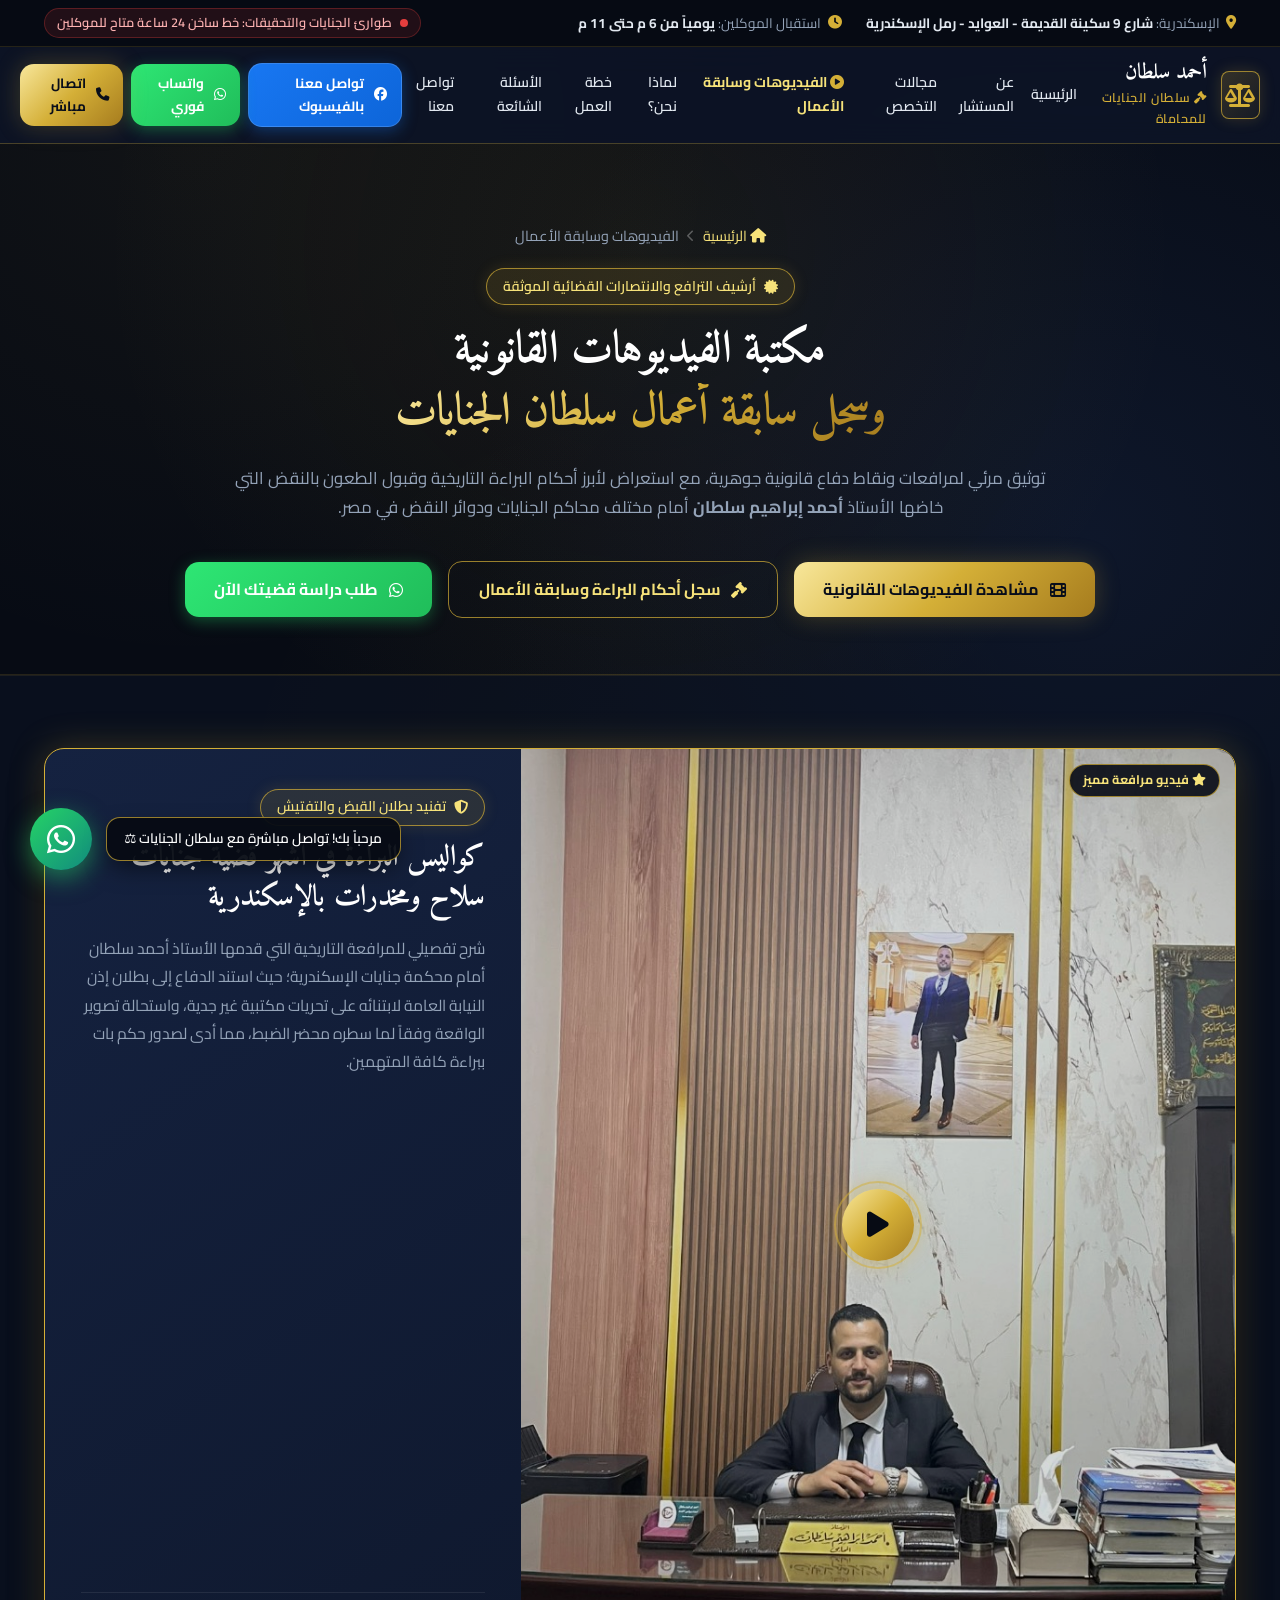
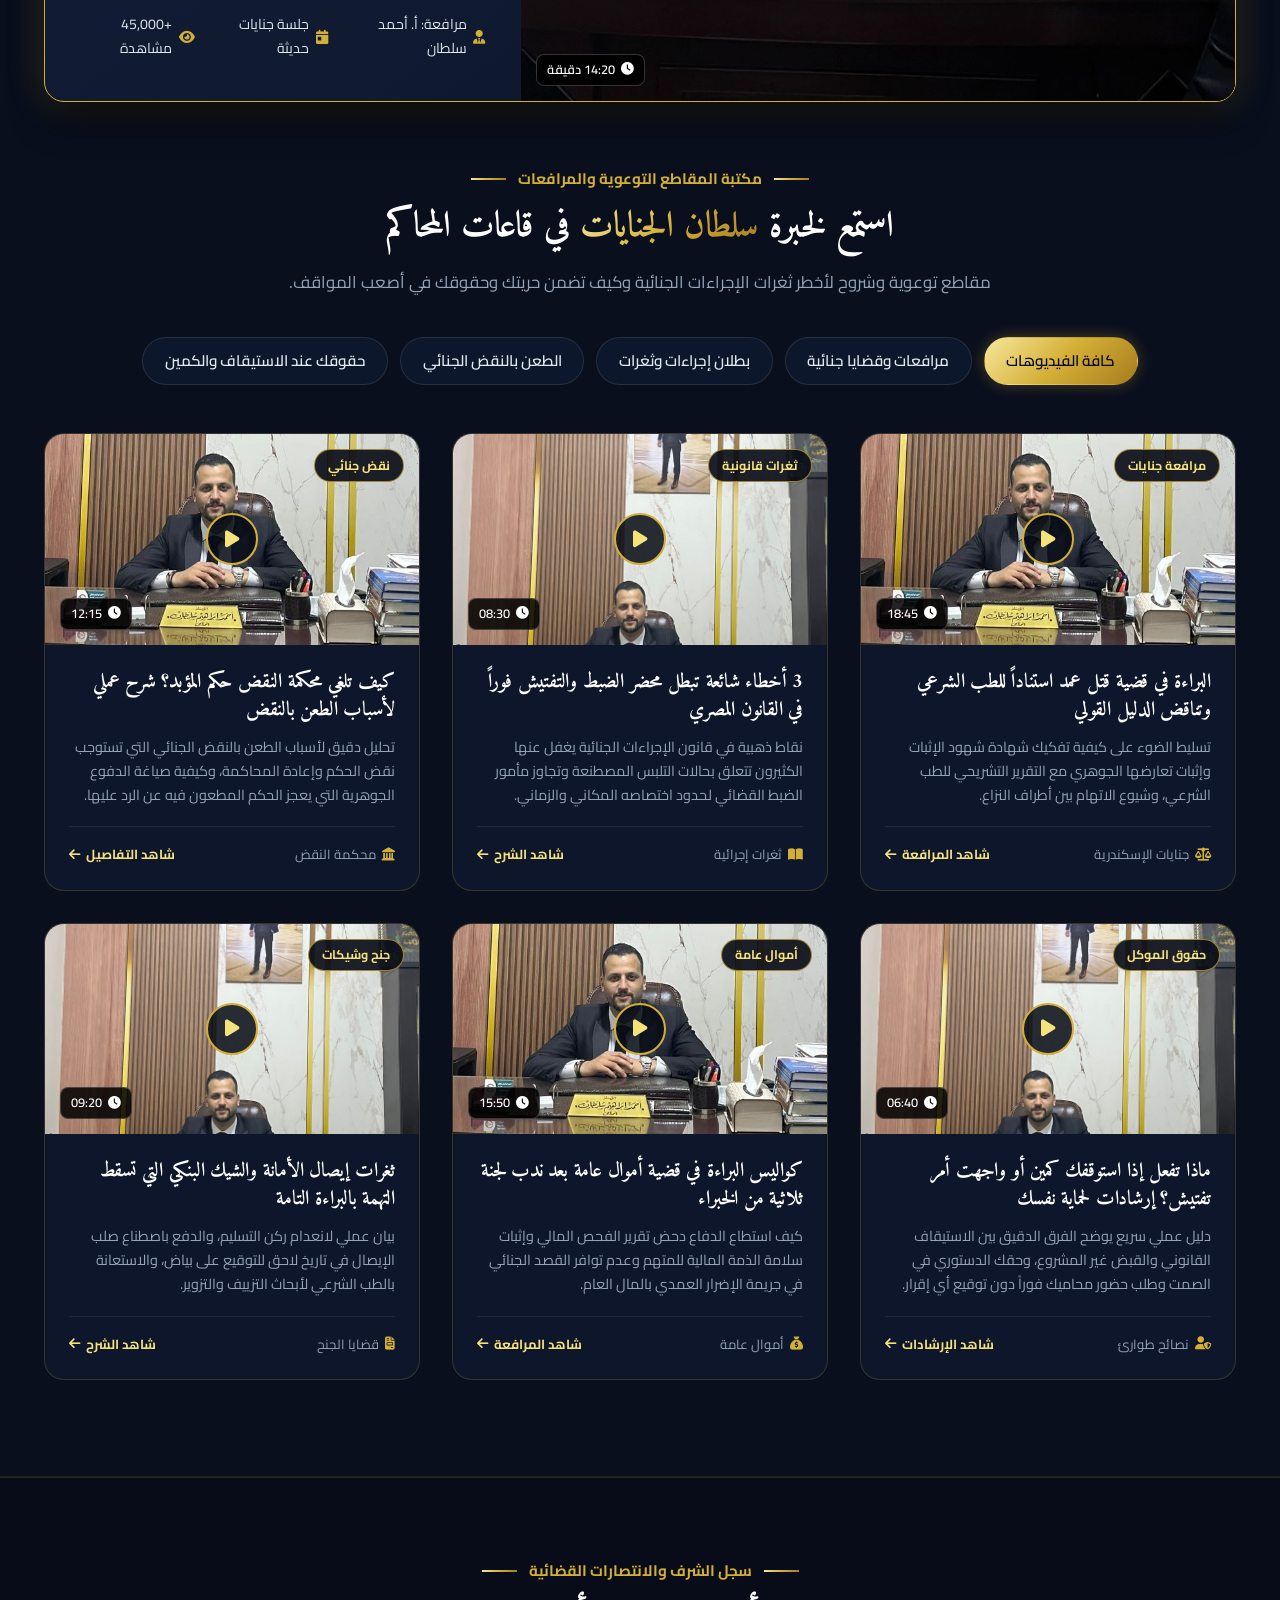
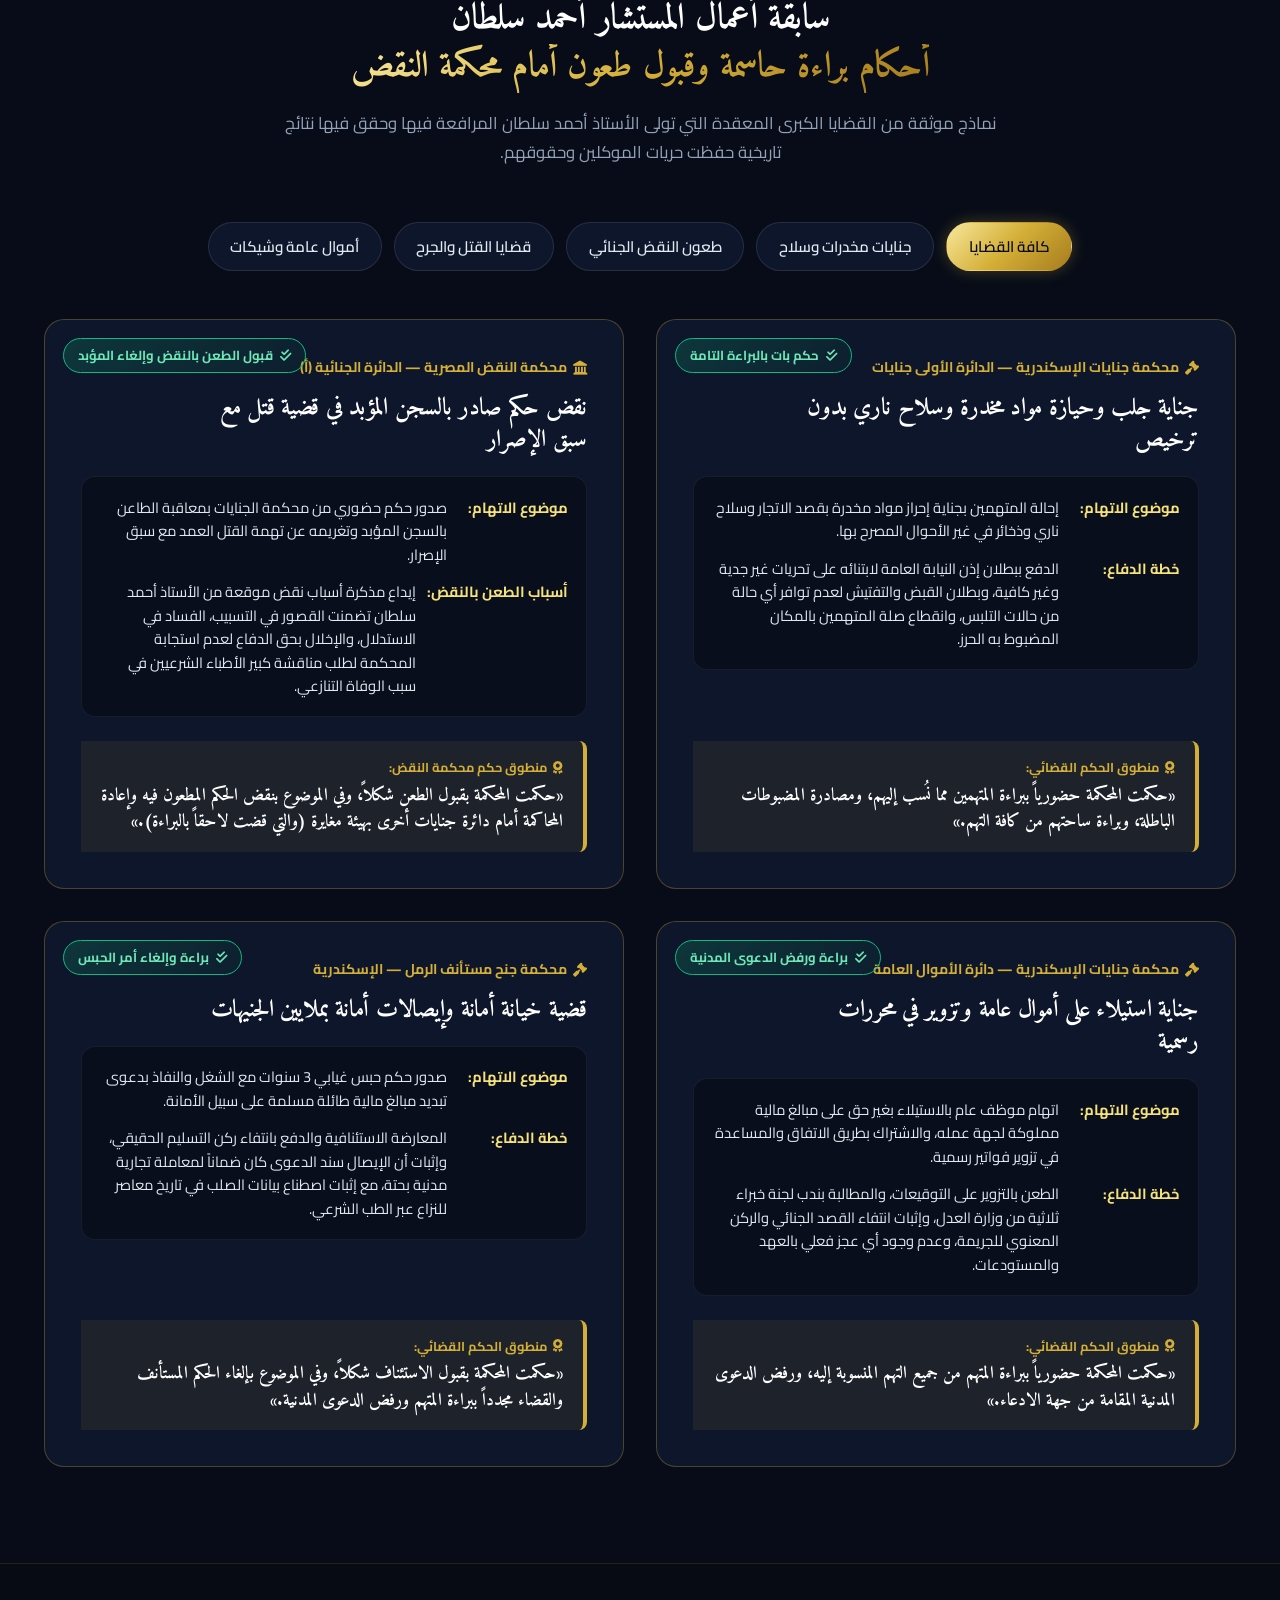
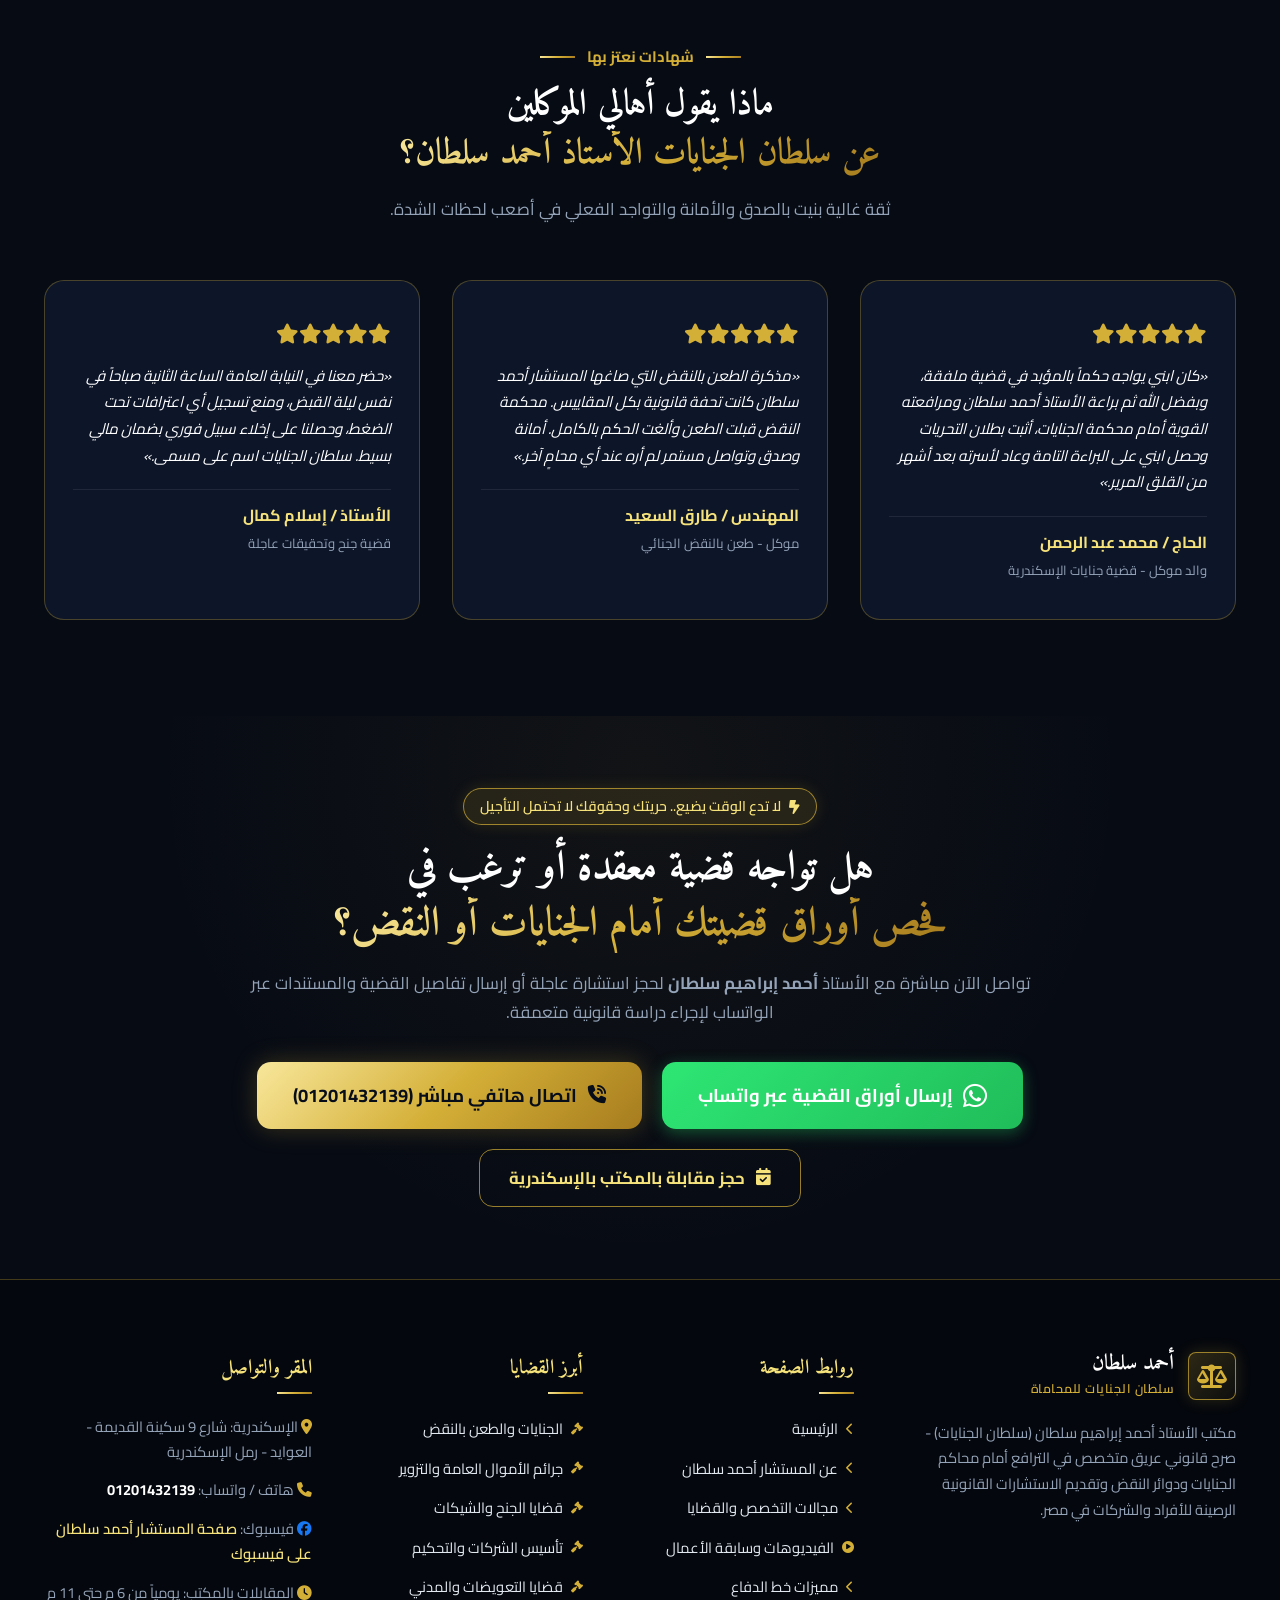
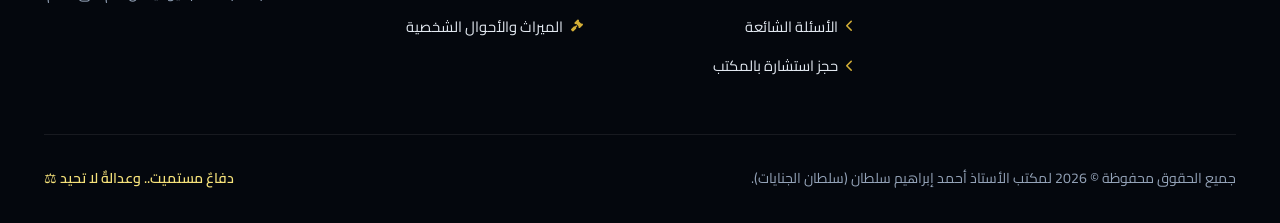
<file: ahmed-sultan-law/media.html>
<!DOCTYPE html>
<html lang="ar" dir="rtl">
<head>
  <meta charset="UTF-8">
  <meta name="viewport" content="width=device-width, initial-scale=1.0">
  <title>الفيديوهات القانونية وسابقة الأعمال | مكتب الأستاذ أحمد سلطان - سلطان الجنايات</title>
  
  <!-- تحسين محركات البحث SEO & OpenGraph -->
  <meta name="description" content="شاهد مكتبة الفيديوهات القانونية والمرافعات وسجل أحكام البراءة وقضايا النقض الكبرى للأستاذ أحمد إبراهيم سلطان (سلطان الجنايات) بالإسكندرية.">
  <meta name="keywords" content="أحمد سلطان فيديوهات, مرافعات سلطان الجنايات, احكام براءة جنايات, سابقة اعمال محامي, طعن بالنقض, قضايا جنائية الاسكندرية">
  <meta name="author" content="مكتب الأستاذ أحمد سلطان">
  <link rel="canonical" href="https://ahmedsultan.netlify.app/media.html">

  <!-- كروت السوشيال ميديا وواتساب وفيسبوك OpenGraph -->
  <meta property="og:type" content="article">
  <meta property="og:url" content="https://ahmedsultan.netlify.app/media.html">
  <meta property="og:title" content="الفيديوهات وسابقة الأعمال | مكتب الأستاذ أحمد سلطان - سلطان الجنايات">
  <meta property="og:description" content="توثيق لمرافعات ولقاءات واستشارات مصورة وسجل حافل بأحكام البراءة التاريخية للأستاذ أحمد سلطان.">
  <meta property="og:image" content="https://ahmedsultan.netlify.app/assets/images/lawyer.jpg">
  <meta property="twitter:card" content="summary_large_image">
  <meta property="twitter:url" content="https://ahmedsultan.netlify.app/media.html">
  <meta property="twitter:title" content="الفيديوهات وسابقة الأعمال | مكتب سلطان الجنايات">
  <meta property="twitter:description" content="أرشيف سابقة أعمال وأحكام براءة موثقة ومكتبة فيديوهات قانونية للأستاذ أحمد سلطان.">
  <meta property="twitter:image" content="https://ahmedsultan.netlify.app/assets/images/lawyer.jpg">
  
  <!-- خطوط جوجل العربية الفاخرة (Cairo & Amiri) -->
  <link rel="preconnect" href="https://fonts.googleapis.com">
  <link rel="preconnect" href="https://fonts.gstatic.com" crossorigin>
  <link href="https://fonts.googleapis.com/css2?family=Amiri:ital,wght@0,400;0,700;1,400;1,700&family=Cairo:wght@400;500;600;700;800;900&display=swap" rel="stylesheet">
  
  <!-- أيقونات FontAwesome الإصدار 6 -->
  <link rel="stylesheet" href="https://cdnjs.cloudflare.com/ajax/libs/font-awesome/6.5.1/css/all.min.css">
  
  <!-- ملف التنسيقات الفاخر CSS -->
  <link rel="stylesheet" href="assets/css/style.css">
</head>
<body>

  <!-- ==========================================================================
       1. الشريط العلوي السريع (Top Bar)
       ========================================================================== -->
  <div class="top-bar">
    <div class="container top-bar-content">
      <div class="top-bar-info">
        <div class="top-bar-item">
          <i class="fa-solid fa-location-dot"></i>
          <span>الإسكندرية: <strong>شارع 9 سكينة القديمة - العوايد - رمل الإسكندرية</strong></span>
        </div>
        <div class="top-bar-item">
          <i class="fa-solid fa-clock"></i>
          <span>استقبال الموكلين: <strong>يومياً من 6 م حتى 11 م</strong></span>
        </div>
      </div>
      <div class="top-bar-urgency">
        <span class="pulse-dot"></span>
        <span>طوارئ الجنايات والتحقيقات: خط ساخن 24 ساعة متاح للموكلين</span>
      </div>
    </div>
  </div>

  <!-- ==========================================================================
       2. شريط التنقل الرئيسي (Navbar)
       ========================================================================== -->
  <nav class="navbar">
    <div class="container navbar-content">
      <!-- اللوجو والهوية البصرية -->
      <a href="index.html" class="brand-logo">
        <div class="logo-icon-box">
          <i class="fa-solid fa-scale-balanced"></i>
        </div>
        <div class="brand-texts">
          <span class="brand-title">أحمد سلطان</span>
          <span class="brand-subtitle"><i class="fa-solid fa-gavel"></i> سلطان الجنايات للمحاماة</span>
        </div>
      </a>

      <!-- روابط التنقل للشاشات الكبيرة -->
      <div class="nav-links">
        <a href="index.html" class="nav-link">الرئيسية</a>
        <a href="index.html#about" class="nav-link">عن المستشار</a>
        <a href="index.html#practice" class="nav-link">مجالات التخصص</a>
        <a href="media.html" class="nav-link active" style="color: var(--gold-light); font-weight: 700;">
          <i class="fa-solid fa-circle-play" style="color: var(--gold-primary);"></i> الفيديوهات وسابقة الأعمال
        </a>
        <a href="index.html#why-us" class="nav-link">لماذا نحن؟</a>
        <a href="index.html#process" class="nav-link">خطة العمل</a>
        <a href="index.html#faq" class="nav-link">الأسئلة الشائعة</a>
        <a href="index.html#contact" class="nav-link">تواصل معنا</a>
      </div>

      <!-- أزرار الإجراء السريع -->
      <div class="nav-cta">
        <a href="https://www.facebook.com/lawyerahmed.soltan" target="_blank" rel="noopener noreferrer" class="btn btn-facebook" style="padding: 0.6rem 1.15rem; font-size: 0.92rem;">
          <i class="fa-brands fa-facebook"></i>
          <span>تواصل معنا بالفيسبوك</span>
        </a>
        <a href="https://wa.me/201201432139?text=%D9%85%D8%B1%D8%AD%D8%A8%D8%A7%D9%8B%20%D8%B3%D9%8A%D8%A7%D8%AF%D8%A9%20%D8%A7%D9%84%D9%85%D8%B3%D8%AA%D8%B4%D8%A7%D8%B1%20%D8%A3%D8%AD%D9%85%D8%AF%20%D8%B3%D9%84%D8%B7%D8%A7%D9%86%D8%8C%20%D8%B4%D8%A7%D9%87%D8%AF%D8%AA%20%D8%B3%D8%A7%D8%A8%D9%82%D8%A9%20%D8%A7%D9%84%D8%A3%D8%B9%D9%85%D8%A7%D9%84%20%D9%88%D8%A3%D8%B1%D8%BA%D8%A8%20%D9%81%D9%8A%20%D8%A7%D8%B3%D8%AA%D8%B4%D8%A7%D8%B1%D8%A9%20%D9%82%D8%A7%D9%86%D9%88%D9%86%D9%8A%D8%A9" target="_blank" class="btn btn-whatsapp" style="padding: 0.6rem 1.15rem; font-size: 0.92rem;">
          <i class="fa-brands fa-whatsapp"></i>
          <span>واتساب فوري</span>
        </a>
        <a href="tel:01201432139" class="btn btn-gold" style="padding: 0.6rem 1.15rem; font-size: 0.92rem;">
          <i class="fa-solid fa-phone"></i>
          <span>اتصال مباشر</span>
        </a>
      </div>

      <!-- زر القائمة المتنقلة للجوال -->
      <button class="menu-toggle" aria-label="فتح القائمة">
        <i class="fa-solid fa-bars"></i>
      </button>
    </div>
  </nav>

  <!-- القائمة الجانبية للجوال -->
  <div class="drawer-overlay"></div>
  <div class="mobile-drawer">
    <button class="drawer-close" aria-label="إغلاق القائمة">
      <i class="fa-solid fa-xmark"></i>
    </button>
    <div class="mobile-links">
      <a href="index.html">الرئيسية</a>
      <a href="index.html#about">عن المستشار أحمد سلطان</a>
      <a href="index.html#practice">مجالات الممارسة والقضايا</a>
      <a href="media.html" style="color: var(--gold-light); font-weight: 700;">
        <i class="fa-solid fa-circle-play" style="color: var(--gold-primary);"></i> الفيديوهات وسابقة الأعمال
      </a>
      <a href="index.html#why-us">مميزات الدفاع القانوني</a>
      <a href="index.html#process">مراحل سير الدعوى</a>
      <a href="index.html#faq">الأسئلة الشائعة</a>
      <a href="index.html#contact">المقر وحجز المواعيد</a>
    </div>
    <div style="margin-top: auto; display: flex; flex-direction: column; gap: 0.85rem;">
      <a href="https://www.facebook.com/lawyerahmed.soltan" target="_blank" rel="noopener noreferrer" class="btn btn-facebook">
        <i class="fa-brands fa-facebook"></i> تواصل معنا بالفيسبوك
      </a>
      <a href="https://wa.me/201201432139" target="_blank" class="btn btn-whatsapp">
        <i class="fa-brands fa-whatsapp"></i> واتساب فوري
      </a>
      <a href="tel:01201432139" class="btn btn-gold">
        <i class="fa-solid fa-phone"></i> اتصل الآن
      </a>
    </div>
  </div>

  <!-- ==========================================================================
       3. ترويسة الصفحة (Inner Page Hero Banner)
       ========================================================================== -->
  <header class="inner-page-hero">
    <div class="container">
      <nav class="breadcrumb-nav" aria-label="مسار التنقل">
        <a href="index.html"><i class="fa-solid fa-house"></i> الرئيسية</a>
        <span class="breadcrumb-separator"><i class="fa-solid fa-chevron-left"></i></span>
        <span>الفيديوهات وسابقة الأعمال</span>
      </nav>

      <div class="gold-badge" style="margin-bottom: 1rem;">
        <i class="fa-solid fa-certificate"></i>
        <span>أرشيف الترافع والانتصارات القضائية الموثقة</span>
      </div>

      <h1 class="section-title" style="font-size: 2.85rem; margin-bottom: 1.25rem;">
        مكتبة الفيديوهات القانونية <br>
        <span class="gold-gradient-text">وسجل سابقة أعمال سلطان الجنايات</span>
      </h1>

      <p class="section-subtitle" style="max-width: 820px; margin: 0 auto 2.5rem auto;">
        توثيق مرئي لمرافعات ونقاط دفاع قانونية جوهرية، مع استعراض لأبرز أحكام البراءة التاريخية وقبول الطعون بالنقض التي خاضها الأستاذ <strong>أحمد إبراهيم سلطان</strong> أمام مختلف محاكم الجنايات ودوائر النقض في مصر.
      </p>

      <!-- أزرار التنقل السريع بين أقسام الصفحة -->
      <div style="display: flex; align-items: center; justify-content: center; gap: 1rem; flex-wrap: wrap;">
        <a href="#videos-section" class="btn btn-gold">
          <i class="fa-solid fa-film"></i>
          <span>مشاهدة الفيديوهات القانونية</span>
        </a>
        <a href="#cases-section" class="btn btn-outline-gold">
          <i class="fa-solid fa-gavel"></i>
          <span>سجل أحكام البراءة وسابقة الأعمال</span>
        </a>
        <a href="#consultation-cta" class="btn btn-whatsapp">
          <i class="fa-brands fa-whatsapp"></i>
          <span>طلب دراسة قضيتك الآن</span>
        </a>
      </div>
    </div>
  </header>

  <!-- ==========================================================================
       4. قسم الفيديوهات القانونية (Legal Videos Library)
       ========================================================================== -->
  <section class="practice-section" id="videos-section" style="padding-top: 4.5rem;">
    <div class="container">

      <!-- الفيديو الرئيسي البارز Highlight -->
      <div class="featured-video-card">
        <div class="video-thumb-container" 
             data-video-url="https://www.youtube.com/watch?v=dQw4w9WgXcQ" 
             data-video-title="كواليس البراءة في أشهر قضية جنايات سلاح ومخدرات بالإسكندرية">
          <img src="assets/images/lawyer.jpg" alt="المستشار أحمد سلطان يشرح كواليس البراءة" class="video-poster-img">
          <div class="video-play-btn-overlay">
            <i class="fa-solid fa-play"></i>
          </div>
          <span class="video-category-tag"><i class="fa-solid fa-star"></i> فيديو مرافعة مميز</span>
          <span class="video-duration-tag"><i class="fa-solid fa-clock"></i> 14:20 دقيقة</span>
        </div>

        <div class="featured-video-info">
          <div class="gold-badge" style="width: fit-content; margin-bottom: 0.85rem;">
            <i class="fa-solid fa-shield-halved"></i>
            <span>تفنيد بطلان القبض والتفتيش</span>
          </div>
          <h2 class="featured-video-title">
            كواليس البراءة في أشهر قضية جنايات سلاح ومخدرات بالإسكندرية
          </h2>
          <p class="featured-video-desc">
            شرح تفصيلي للمرافعة التاريخية التي قدمها الأستاذ أحمد سلطان أمام محكمة جنايات الإسكندرية؛ حيث استند الدفاع إلى بطلان إذن النيابة العامة لابتنائه على تحريات مكتبية غير جدية، واستحالة تصوير الواقعة وفقاً لما سطره محضر الضبط، مما أدى لصدور حكم بات ببراءة كافة المتهمين.
          </p>
          <div class="featured-video-meta">
            <span><i class="fa-solid fa-user-tie"></i> مرافعة: أ. أحمد سلطان</span>
            <span><i class="fa-solid fa-calendar-day"></i> جلسة جنايات حديثة</span>
            <span><i class="fa-solid fa-eye"></i> +45,000 مشاهدة</span>
          </div>
        </div>
      </div>

      <!-- ترويسة شبكة الفيديوهات والفلاتر -->
      <div class="section-header" style="margin-bottom: 2.5rem;">
        <div class="section-tagline">مكتبة المقاطع التوعوية والمرافعات</div>
        <h2 class="section-title">
          استمع لخبرة <span class="gold-gradient-text">سلطان الجنايات</span> في قاعات المحاكم
        </h2>
        <p class="section-subtitle">
          مقاطع توعوية وشروح لأخطر ثغرات الإجراءات الجنائية وكيف تضمن حريتك وحقوقك في أصعب المواقف.
        </p>
      </div>

      <!-- فلاتر الفيديوهات -->
      <div class="practice-filter-bar">
        <button class="filter-btn video-filter-btn active" data-video-filter="all">كافة الفيديوهات</button>
        <button class="filter-btn video-filter-btn" data-video-filter="pleading">مرافعات وقضايا جنائية</button>
        <button class="filter-btn video-filter-btn" data-video-filter="nullity">بطلان إجراءات وثغرات</button>
        <button class="filter-btn video-filter-btn" data-video-filter="cassation">الطعن بالنقض الجنائي</button>
        <button class="filter-btn video-filter-btn" data-video-filter="rights">حقوقك عند الاستيقاف والكمين</button>
      </div>

      <!-- شبكة بطاقات الفيديوهات -->
      <div class="videos-grid">

        <!-- فيديو 1 -->
        <div class="video-item-card" 
             data-video-category="pleading" 
             data-video-url="https://www.youtube.com/watch?v=dQw4w9WgXcQ" 
             data-video-title="مرافعة جنايات: البراءة في قضية قتل عمد استناداً لتقرير الطب الشرعي">
          <div class="video-card-thumb-wrap">
            <img src="assets/images/lawyer-portrait.jpg" alt="البراءة في قضية قتل عمد">
            <div class="mini-play-btn"><i class="fa-solid fa-play"></i></div>
            <span class="video-duration-tag"><i class="fa-solid fa-clock"></i> 18:45</span>
            <span class="video-category-tag">مرافعة جنايات</span>
          </div>
          <div class="video-card-body">
            <h3 class="video-card-title">البراءة في قضية قتل عمد استناداً للطب الشرعي وتناقض الدليل القولي</h3>
            <p class="video-card-summary">
              تسليط الضوء على كيفية تفكيك شهادة شهود الإثبات وإثبات تعارضها الجوهري مع التقرير التشريحي للطب الشرعي، وشيوع الاتهام بين أطراف النزاع.
            </p>
            <div class="video-card-footer">
              <span><i class="fa-solid fa-scale-balanced" style="color: var(--gold-primary);"></i> جنايات الإسكندرية</span>
              <span style="color: var(--gold-light); font-weight: 700;">شاهد المرافعة <i class="fa-solid fa-arrow-left"></i></span>
            </div>
          </div>
        </div>

        <!-- فيديو 2 -->
        <div class="video-item-card" 
             data-video-category="nullity" 
             data-video-url="https://www.youtube.com/watch?v=dQw4w9WgXcQ" 
             data-video-title="3 أخطاء شائعة تبطل محضر الضبط والتفتيش فوراً في القانون المصري">
          <div class="video-card-thumb-wrap">
            <img src="assets/images/lawyer.jpg" alt="أخطاء تبطل محضر الضبط والتفتيش">
            <div class="mini-play-btn"><i class="fa-solid fa-play"></i></div>
            <span class="video-duration-tag"><i class="fa-solid fa-clock"></i> 08:30</span>
            <span class="video-category-tag">ثغرات قانونية</span>
          </div>
          <div class="video-card-body">
            <h3 class="video-card-title">3 أخطاء شائعة تبطل محضر الضبط والتفتيش فوراً في القانون المصري</h3>
            <p class="video-card-summary">
              نقاط ذهبية في قانون الإجراءات الجنائية يغفل عنها الكثيرون تتعلق بحالات التلبس المصطنعة وتجاوز مأمور الضبط القضائي لحدود اختصاصه المكاني والزماني.
            </p>
            <div class="video-card-footer">
              <span><i class="fa-solid fa-book-open" style="color: var(--gold-primary);"></i> ثغرات إجرائية</span>
              <span style="color: var(--gold-light); font-weight: 700;">شاهد الشرح <i class="fa-solid fa-arrow-left"></i></span>
            </div>
          </div>
        </div>

        <!-- فيديو 3 -->
        <div class="video-item-card" 
             data-video-category="cassation" 
             data-video-url="https://www.youtube.com/watch?v=dQw4w9WgXcQ" 
             data-video-title="كيف تلغي محكمة النقض حكم المؤبد؟ شرح أسباب القصور في التسبيب والفساد في الاستدلال">
          <div class="video-card-thumb-wrap">
            <img src="assets/images/lawyer-portrait.jpg" alt="إلغاء حكم المؤبد أمام النقض">
            <div class="mini-play-btn"><i class="fa-solid fa-play"></i></div>
            <span class="video-duration-tag"><i class="fa-solid fa-clock"></i> 12:15</span>
            <span class="video-category-tag">نقض جنائي</span>
          </div>
          <div class="video-card-body">
            <h3 class="video-card-title">كيف تلغي محكمة النقض حكم المؤبد؟ شرح عملي لأسباب الطعن بالنقض</h3>
            <p class="video-card-summary">
              تحليل دقيق لأسباب الطعن بالنقض الجنائي التي تستوجب نقض الحكم وإعادة المحاكمة، وكيفية صياغة الدفوع الجوهرية التي يعجز الحكم المطعون فيه عن الرد عليها.
            </p>
            <div class="video-card-footer">
              <span><i class="fa-solid fa-landmark" style="color: var(--gold-primary);"></i> محكمة النقض</span>
              <span style="color: var(--gold-light); font-weight: 700;">شاهد التفاصيل <i class="fa-solid fa-arrow-left"></i></span>
            </div>
          </div>
        </div>

        <!-- فيديو 4 -->
        <div class="video-item-card" 
             data-video-category="rights" 
             data-video-url="https://www.youtube.com/watch?v=dQw4w9WgXcQ" 
             data-video-title="ماذا تفعل إذا استوقفك كمين شرطة أو واجهت أمراً بالقبض؟ حقوقك الدستورية">
          <div class="video-card-thumb-wrap">
            <img src="assets/images/lawyer.jpg" alt="حقوقك الدستورية عند الاستيقاف">
            <div class="mini-play-btn"><i class="fa-solid fa-play"></i></div>
            <span class="video-duration-tag"><i class="fa-solid fa-clock"></i> 06:40</span>
            <span class="video-category-tag">حقوق الموكل</span>
          </div>
          <div class="video-card-body">
            <h3 class="video-card-title">ماذا تفعل إذا استوقفك كمين أو واجهت أمر تفتيش؟ إرشادات لحماية نفسك</h3>
            <p class="video-card-summary">
              دليل عملي سريع يوضح الفرق الدقيق بين الاستيقاف القانوني والقبض غير المشروع، وحقك الدستوري في الصمت وطلب حضور محاميك فوراً دون توقيع أي إقرار.
            </p>
            <div class="video-card-footer">
              <span><i class="fa-solid fa-user-shield" style="color: var(--gold-primary);"></i> نصائح طوارئ</span>
              <span style="color: var(--gold-light); font-weight: 700;">شاهد الإرشادات <i class="fa-solid fa-arrow-left"></i></span>
            </div>
          </div>
        </div>

        <!-- فيديو 5 -->
        <div class="video-item-card" 
             data-video-category="pleading" 
             data-video-url="https://www.youtube.com/watch?v=dQw4w9WgXcQ" 
             data-video-title="كواليس البراءة في قضية أموال عامة ورشوة كبرى بالإسكندرية">
          <div class="video-card-thumb-wrap">
            <img src="assets/images/lawyer-portrait.jpg" alt="البراءة في قضية أموال عامة">
            <div class="mini-play-btn"><i class="fa-solid fa-play"></i></div>
            <span class="video-duration-tag"><i class="fa-solid fa-clock"></i> 15:50</span>
            <span class="video-category-tag">أموال عامة</span>
          </div>
          <div class="video-card-body">
            <h3 class="video-card-title">كواليس البراءة في قضية أموال عامة بعد ندب لجنة ثلاثية من الخبراء</h3>
            <p class="video-card-summary">
              كيف استطاع الدفاع دحض تقرير الفحص المالي وإثبات سلامة الذمة المالية للمتهم وعدم توافر القصد الجنائي في جريمة الإضرار العمدي بالمال العام.
            </p>
            <div class="video-card-footer">
              <span><i class="fa-solid fa-sack-dollar" style="color: var(--gold-primary);"></i> أموال عامة</span>
              <span style="color: var(--gold-light); font-weight: 700;">شاهد المرافعة <i class="fa-solid fa-arrow-left"></i></span>
            </div>
          </div>
        </div>

        <!-- فيديو 6 -->
        <div class="video-item-card" 
             data-video-category="nullity" 
             data-video-url="https://www.youtube.com/watch?v=dQw4w9WgXcQ" 
             data-video-title="ثغرات إيصالات الأمانة والشيكات بدون رصيد التي تقضي بالبراءة الفورية">
          <div class="video-card-thumb-wrap">
            <img src="assets/images/lawyer.jpg" alt="ثغرات إيصالات الأمانة والشيكات">
            <div class="mini-play-btn"><i class="fa-solid fa-play"></i></div>
            <span class="video-duration-tag"><i class="fa-solid fa-clock"></i> 09:20</span>
            <span class="video-category-tag">جنح وشيكات</span>
          </div>
          <div class="video-card-body">
            <h3 class="video-card-title">ثغرات إيصال الأمانة والشيك البنكي التي تسقط التهمة بالبراءة التامة</h3>
            <p class="video-card-summary">
              بيان عملي لانعدام ركن التسليم، والدفع باصطناع صلب الإيصال في تاريخ لاحق للتوقيع على بياض، والاستعانة بالطب الشرعي لأبحاث التزييف والتزوير.
            </p>
            <div class="video-card-footer">
              <span><i class="fa-solid fa-file-invoice" style="color: var(--gold-primary);"></i> قضايا الجنح</span>
              <span style="color: var(--gold-light); font-weight: 700;">شاهد الشرح <i class="fa-solid fa-arrow-left"></i></span>
            </div>
          </div>
        </div>

      </div>

    </div>
  </section>

  <!-- ==========================================================================
       5. قسم سابقة الأعمال وأحكام البراءة (Notable Cases Record)
       ========================================================================== -->
  <section class="cases-record-section" id="cases-section">
    <div class="container">

      <div class="section-header">
        <div class="section-tagline">سجل الشرف والانتصارات القضائية</div>
        <h2 class="section-title">
          سابقة أعمال المستشار أحمد سلطان <br>
          <span class="gold-gradient-text">أحكام براءة حاسمة وقبول طعون أمام محكمة النقض</span>
        </h2>
        <p class="section-subtitle">
          نماذج موثقة من القضايا الكبرى المعقدة التي تولى الأستاذ أحمد سلطان المرافعة فيها وحقق فيها نتائج تاريخية حفظت حريات الموكلين وحقوقهم.
        </p>
      </div>

      <!-- فلاتر سابقة الأعمال -->
      <div class="practice-filter-bar">
        <button class="filter-btn case-filter-btn active" data-case-filter="all">كافة القضايا</button>
        <button class="filter-btn case-filter-btn" data-case-filter="drugs-weapons">جنايات مخدرات وسلاح</button>
        <button class="filter-btn case-filter-btn" data-case-filter="cassation">طعون النقض الجنائي</button>
        <button class="filter-btn case-filter-btn" data-case-filter="homicide">قضايا القتل والجرح</button>
        <button class="filter-btn case-filter-btn" data-case-filter="financial">أموال عامة وشيكات</button>
      </div>

      <!-- شبكة بطاقات القضايا وسابقة الأعمال -->
      <div class="cases-grid">

        <!-- قضية 1 -->
        <div class="case-record-card" data-case-category="drugs-weapons">
          <div class="case-verdict-ribbon">
            <i class="fa-solid fa-check-double"></i>
            <span>حكم بات بالبراءة التامة</span>
          </div>

          <div class="case-court-badge">
            <i class="fa-solid fa-gavel"></i>
            <span>محكمة جنايات الإسكندرية — الدائرة الأولى جنايات</span>
          </div>

          <h3 class="case-card-title">جناية جلب وحيازة مواد مخدرة وسلاح ناري بدون ترخيص</h3>

          <div class="case-details-row">
            <div class="case-detail-item">
              <strong>موضوع الاتهام:</strong>
              <span>إحالة المتهمين بجناية إحراز مواد مخدرة بقصد الاتجار وسلاح ناري وذخائر في غير الأحوال المصرح بها.</span>
            </div>
            <div class="case-detail-item">
              <strong>خطة الدفاع:</strong>
              <span>الدفع ببطلان إذن النيابة العامة لابتنائه على تحريات غير جدية وغير كافية، وبطلان القبض والتفتيش لعدم توافر أي حالة من حالات التلبس، وانقطاع صلة المتهمين بالمكان المضبوط به الحرز.</span>
            </div>
          </div>

          <div class="case-ruling-box">
            <div class="ruling-label"><i class="fa-solid fa-award"></i> منطوق الحكم القضائي:</div>
            <div class="ruling-text">«حكمت المحكمة حضورياً ببراءة المتهمين مما نُسب إليهم، ومصادرة المضبوطات الباطلة، وبراءة ساحتهم من كافة التهم.»</div>
          </div>
        </div>

        <!-- قضية 2 -->
        <div class="case-record-card" data-case-category="cassation homicide">
          <div class="case-verdict-ribbon">
            <i class="fa-solid fa-check-double"></i>
            <span>قبول الطعن بالنقض وإلغاء المؤبد</span>
          </div>

          <div class="case-court-badge">
            <i class="fa-solid fa-landmark"></i>
            <span>محكمة النقض المصرية — الدائرة الجنائية (أ)</span>
          </div>

          <h3 class="case-card-title">نقض حكم صادر بالسجن المؤبد في قضية قتل مع سبق الإصرار</h3>

          <div class="case-details-row">
            <div class="case-detail-item">
              <strong>موضوع الاتهام:</strong>
              <span>صدور حكم حضوري من محكمة الجنايات بمعاقبة الطاعن بالسجن المؤبد وتغريمه عن تهمة القتل العمد مع سبق الإصرار.</span>
            </div>
            <div class="case-detail-item">
              <strong>أسباب الطعن بالنقض:</strong>
              <span>إيداع مذكرة أسباب نقض موقعة من الأستاذ أحمد سلطان تضمنت القصور في التسبيب، الفساد في الاستدلال، والإخلال بحق الدفاع لعدم استجابة المحكمة لطلب مناقشة كبير الأطباء الشرعيين في سبب الوفاة التنازعي.</span>
            </div>
          </div>

          <div class="case-ruling-box">
            <div class="ruling-label"><i class="fa-solid fa-award"></i> منطوق حكم محكمة النقض:</div>
            <div class="ruling-text">«حكمت المحكمة بقبول الطعن شكلاً، وفي الموضوع بنقض الحكم المطعون فيه وإعادة المحاكمة أمام دائرة جنايات أخرى بهيئة مغايرة (والتي قضت لاحقاً بالبراءة).»</div>
          </div>
        </div>

        <!-- قضية 3 -->
        <div class="case-record-card" data-case-category="financial">
          <div class="case-verdict-ribbon">
            <i class="fa-solid fa-check-double"></i>
            <span>براءة ورفض الدعوى المدنية</span>
          </div>

          <div class="case-court-badge">
            <i class="fa-solid fa-gavel"></i>
            <span>محكمة جنايات الإسكندرية — دائرة الأموال العامة</span>
          </div>

          <h3 class="case-card-title">جناية استيلاء على أموال عامة وتزوير في محررات رسمية</h3>

          <div class="case-details-row">
            <div class="case-detail-item">
              <strong>موضوع الاتهام:</strong>
              <span>اتهام موظف عام بالاستيلاء بغير حق على مبالغ مالية مملوكة لجهة عمله، والاشتراك بطريق الاتفاق والمساعدة في تزوير فواتير رسمية.</span>
            </div>
            <div class="case-detail-item">
              <strong>خطة الدفاع:</strong>
              <span>الطعن بالتزوير على التوقيعات، والمطالبة بندب لجنة خبراء ثلاثية من وزارة العدل، وإثبات انتفاء القصد الجنائي والركن المعنوي للجريمة، وعدم وجود أي عجز فعلي بالعهد والمستودعات.</span>
            </div>
          </div>

          <div class="case-ruling-box">
            <div class="ruling-label"><i class="fa-solid fa-award"></i> منطوق الحكم القضائي:</div>
            <div class="ruling-text">«حكمت المحكمة حضورياً ببراءة المتهم من جميع التهم المنسوبة إليه، ورفض الدعوى المدنية المقامة من جهة الادعاء.»</div>
          </div>
        </div>

        <!-- قضية 4 -->
        <div class="case-record-card" data-case-category="financial">
          <div class="case-verdict-ribbon">
            <i class="fa-solid fa-check-double"></i>
            <span>براءة وإلغاء أمر الحبس</span>
          </div>

          <div class="case-court-badge">
            <i class="fa-solid fa-gavel"></i>
            <span>محكمة جنح مستأنف الرمل — الإسكندرية</span>
          </div>

          <h3 class="case-card-title">قضية خيانة أمانة وإيصالات أمانة بملايين الجنيهات</h3>

          <div class="case-details-row">
            <div class="case-detail-item">
              <strong>موضوع الاتهام:</strong>
              <span>صدور حكم حبس غيابي 3 سنوات مع الشغل والنفاذ بدعوى تبديد مبالغ مالية طائلة مسلمة على سبيل الأمانة.</span>
            </div>
            <div class="case-detail-item">
              <strong>خطة الدفاع:</strong>
              <span>المعارضة الاستئنافية والدفع بانتفاء ركن التسليم الحقيقي، وإثبات أن الإيصال سند الدعوى كان ضماناً لمعاملة تجارية مدنية بحتة، مع إثبات اصطناع بيانات الصلب في تاريخ معاصر للنزاع عبر الطب الشرعي.</span>
            </div>
          </div>

          <div class="case-ruling-box">
            <div class="ruling-label"><i class="fa-solid fa-award"></i> منطوق الحكم القضائي:</div>
            <div class="ruling-text">«حكمت المحكمة بقبول الاستئناف شكلاً، وفي الموضوع بإلغاء الحكم المستأنف والقضاء مجدداً ببراءة المتهم ورفض الدعوى المدنية.»</div>
          </div>
        </div>

      </div>

    </div>
  </section>

  <!-- ==========================================================================
       6. قسم آراء الموكلين وشهادات التقدير (Testimonials)
       ========================================================================== -->
  <section class="why-us-section" style="background: rgba(7, 11, 20, 0.85); border-top: 1px solid rgba(212, 175, 55, 0.15);">
    <div class="container">

      <div class="section-header">
        <div class="section-tagline">شهادات نعتز بها</div>
        <h2 class="section-title">
          ماذا يقول أهالي الموكلين <br>
          <span class="gold-gradient-text">عن سلطان الجنايات الأستاذ أحمد سلطان؟</span>
        </h2>
        <p class="section-subtitle">
          ثقة غالية بنيت بالصدق والأمانة والتواجد الفعلي في أصعب لحظات الشدة.
        </p>
      </div>

      <div class="why-us-grid">

        <div class="why-card" style="text-align: right; align-items: flex-start;">
          <div style="color: var(--gold-primary); font-size: 1.25rem; margin-bottom: 0.75rem;">
            <i class="fa-solid fa-star"></i><i class="fa-solid fa-star"></i><i class="fa-solid fa-star"></i><i class="fa-solid fa-star"></i><i class="fa-solid fa-star"></i>
          </div>
          <p class="why-desc" style="font-style: italic; color: #FFF; margin-bottom: 1.25rem;">
            «كان ابني يواجه حكماً بالمؤبد في قضية ملفقة، وبفضل الله ثم براعة الأستاذ أحمد سلطان ومرافعته القوية أمام محكمة الجنايات، أثبت بطلان التحريات وحصل ابني على البراءة التامة وعاد لأسرته بعد أشهر من القلق المرير.»
          </p>
          <div style="border-top: 1px solid rgba(255,255,255,0.08); padding-top: 0.75rem; width: 100%;">
            <strong style="color: var(--gold-light); display: block;">الحاج / محمد عبد الرحمن</strong>
            <span style="font-size: 0.82rem; color: var(--text-muted);">والد موكل - قضية جنايات الإسكندرية</span>
          </div>
        </div>

        <div class="why-card" style="text-align: right; align-items: flex-start;">
          <div style="color: var(--gold-primary); font-size: 1.25rem; margin-bottom: 0.75rem;">
            <i class="fa-solid fa-star"></i><i class="fa-solid fa-star"></i><i class="fa-solid fa-star"></i><i class="fa-solid fa-star"></i><i class="fa-solid fa-star"></i>
          </div>
          <p class="why-desc" style="font-style: italic; color: #FFF; margin-bottom: 1.25rem;">
            «مذكرة الطعن بالنقض التي صاغها المستشار أحمد سلطان كانت تحفة قانونية بكل المقاييس. محكمة النقض قبلت الطعن وألغت الحكم بالكامل. أمانة وصدق وتواصل مستمر لم أره عند أي محامٍ آخر.»
          </p>
          <div style="border-top: 1px solid rgba(255,255,255,0.08); padding-top: 0.75rem; width: 100%;">
            <strong style="color: var(--gold-light); display: block;">المهندس / طارق السعيد</strong>
            <span style="font-size: 0.82rem; color: var(--text-muted);">موكل - طعن بالنقض الجنائي</span>
          </div>
        </div>

        <div class="why-card" style="text-align: right; align-items: flex-start;">
          <div style="color: var(--gold-primary); font-size: 1.25rem; margin-bottom: 0.75rem;">
            <i class="fa-solid fa-star"></i><i class="fa-solid fa-star"></i><i class="fa-solid fa-star"></i><i class="fa-solid fa-star"></i><i class="fa-solid fa-star"></i>
          </div>
          <p class="why-desc" style="font-style: italic; color: #FFF; margin-bottom: 1.25rem;">
            «حضر معنا في النيابة العامة الساعة الثانية صباحاً في نفس ليلة القبض، ومنع تسجيل أي اعترافات تحت الضغط، وحصلنا على إخلاء سبيل فوري بضمان مالي بسيط. سلطان الجنايات اسم على مسمى.»
          </p>
          <div style="border-top: 1px solid rgba(255,255,255,0.08); padding-top: 0.75rem; width: 100%;">
            <strong style="color: var(--gold-light); display: block;">الأستاذ / إسلام كمال</strong>
            <span style="font-size: 0.82rem; color: var(--text-muted);">قضية جنح وتحقيقات عاجلة</span>
          </div>
        </div>

      </div>

    </div>
  </section>

  <!-- ==========================================================================
       7. دعوة لاتخاذ إجراء وحجز الاستشارة (Consultation CTA Banner)
       ========================================================================== -->
  <section class="contact-section" id="consultation-cta" style="padding: 4.5rem 0;">
    <div class="container" style="text-align: center; max-width: 850px;">
      <div class="gold-badge" style="margin-bottom: 1rem;">
        <i class="fa-solid fa-bolt-lightning"></i>
        <span>لا تدع الوقت يضيع.. حريتك وحقوقك لا تحتمل التأجيل</span>
      </div>

      <h2 class="section-title" style="font-size: 2.6rem;">
        هل تواجه قضية معقدة أو ترغب في <br>
        <span class="gold-gradient-text">فحص أوراق قضيتك أمام الجنايات أو النقض؟</span>
      </h2>

      <p class="section-subtitle" style="margin-bottom: 2.25rem;">
        تواصل الآن مباشرة مع الأستاذ <strong>أحمد إبراهيم سلطان</strong> لحجز استشارة عاجلة أو إرسال تفاصيل القضية والمستندات عبر الواتساب لإجراء دراسة قانونية متعمقة.
      </p>

      <div style="display: flex; align-items: center; justify-content: center; gap: 1.25rem; flex-wrap: wrap;">
        <a href="https://wa.me/201201432139?text=%D9%85%D8%B1%D8%AD%D8%A8%D8%A7%D9%8B%20%D8%B3%D9%8A%D8%A7%D8%AF%D8%A9%20%D8%A7%D9%84%D9%85%D8%B3%D8%AA%D8%B4%D8%A7%D8%B1%20%D8%A3%D8%AD%D9%85%D8%AF%20%D8%B3%D9%84%D8%B7%D8%A7%D9%86%D8%8C%20%D8%A3%D8%B1%D8%BA%D8%A8%20%D9%81%D9%8A%20%D8%B9%D8%B1%D8%B6%20%D8%A3%D9%88%D8%B1%D8%A7%D9%82%20%D9%82%D8%B6%D9%8A%D8%AA%D9%8A%20%D9%84%D8%AF%D8%B1%D8%A7%D8%B3%D8%AA%D9%87%D8%A7" target="_blank" class="btn btn-whatsapp" style="font-size: 1.15rem; padding: 1.1rem 2.25rem;">
          <i class="fa-brands fa-whatsapp fa-xl"></i>
          <span>إرسال أوراق القضية عبر واتساب</span>
        </a>
        <a href="tel:01201432139" class="btn btn-gold" style="font-size: 1.15rem; padding: 1.1rem 2.25rem;">
          <i class="fa-solid fa-phone-volume"></i>
          <span>اتصال هاتفي مباشر (01201432139)</span>
        </a>
        <a href="index.html#contact" class="btn btn-outline-gold" style="font-size: 1.05rem;">
          <i class="fa-solid fa-calendar-check"></i>
          <span>حجز مقابلة بالمكتب بالإسكندرية</span>
        </a>
      </div>
    </div>
  </section>

  <!-- ==========================================================================
       8. الفوتر الفاخر (Footer)
       ========================================================================== -->
  <footer class="site-footer">
    <div class="container">
      <div class="footer-grid">
        
        <!-- العمود الأول: الهوية واللوجو -->
        <div class="footer-col-about">
          <div class="brand-logo">
            <div class="logo-icon-box">
              <i class="fa-solid fa-scale-balanced"></i>
            </div>
            <div class="brand-texts">
              <span class="brand-title">أحمد سلطان</span>
              <span class="brand-subtitle">سلطان الجنايات للمحاماة</span>
            </div>
          </div>
          <p class="footer-about-text">
            مكتب الأستاذ أحمد إبراهيم سلطان (سلطان الجنايات) - صرح قانوني عريق متخصص في الترافع أمام محاكم الجنايات ودوائر النقض وتقديم الاستشارات القانونية الرصينة للأفراد والشركات في مصر.
          </p>
        </div>

        <!-- العمود الثاني: روابط سريعة -->
        <div>
          <h4 class="footer-col-title">روابط الصفحة</h4>
          <ul class="footer-nav-list">
            <li><a href="index.html"><i class="fa-solid fa-chevron-left"></i> الرئيسية</a></li>
            <li><a href="index.html#about"><i class="fa-solid fa-chevron-left"></i> عن المستشار أحمد سلطان</a></li>
            <li><a href="index.html#practice"><i class="fa-solid fa-chevron-left"></i> مجالات التخصص والقضايا</a></li>
            <li><a href="media.html"><i class="fa-solid fa-circle-play" style="color: var(--gold-primary);"></i> الفيديوهات وسابقة الأعمال</a></li>
            <li><a href="index.html#why-us"><i class="fa-solid fa-chevron-left"></i> مميزات خط الدفاع</a></li>
            <li><a href="index.html#faq"><i class="fa-solid fa-chevron-left"></i> الأسئلة الشائعة</a></li>
            <li><a href="index.html#contact"><i class="fa-solid fa-chevron-left"></i> حجز استشارة بالمكتب</a></li>
          </ul>
        </div>

        <!-- العمود الثالث: مجالات القضايا -->
        <div>
          <h4 class="footer-col-title">أبرز القضايا</h4>
          <ul class="footer-nav-list">
            <li><a href="index.html#practice"><i class="fa-solid fa-gavel"></i> الجنايات والطعن بالنقض</a></li>
            <li><a href="index.html#practice"><i class="fa-solid fa-gavel"></i> جرائم الأموال العامة والتزوير</a></li>
            <li><a href="index.html#practice"><i class="fa-solid fa-gavel"></i> قضايا الجنح والشيكات</a></li>
            <li><a href="index.html#practice"><i class="fa-solid fa-gavel"></i> تأسيس الشركات والتحكيم</a></li>
            <li><a href="index.html#practice"><i class="fa-solid fa-gavel"></i> قضايا التعويضات والمدني</a></li>
            <li><a href="index.html#practice"><i class="fa-solid fa-gavel"></i> الميراث والأحوال الشخصية</a></li>
          </ul>
        </div>

        <!-- العمود الرابع: المقر والتواصل -->
        <div>
          <h4 class="footer-col-title">المقر والتواصل</h4>
          <div style="display: flex; flex-direction: column; gap: 0.85rem; font-size: 0.92rem; color: var(--text-muted);">
            <div><i class="fa-solid fa-location-dot" style="color: var(--gold-primary);"></i> الإسكندرية: شارع 9 سكينة القديمة - العوايد - رمل الإسكندرية</div>
            <div><i class="fa-solid fa-phone" style="color: var(--gold-primary);"></i> هاتف / واتساب: <strong style="color: #FFF; direction: ltr; display: inline-block;">01201432139</strong></div>
            <div><i class="fa-brands fa-facebook" style="color: #1877F2;"></i> فيسبوك: <a href="https://www.facebook.com/lawyerahmed.soltan" target="_blank" rel="noopener noreferrer" style="color: var(--gold-light); font-weight: 600;">صفحة المستشار أحمد سلطان على فيسبوك</a></div>
            <div><i class="fa-solid fa-clock" style="color: var(--gold-primary);"></i> المقابلات بالمكتب: يومياً من 6 م حتى 11 م</div>
          </div>
        </div>

      </div>

      <!-- الشريط السفلي للحقوق -->
      <div class="footer-bottom-bar">
        <div>
          جميع الحقوق محفوظة © 2026 لمكتب الأستاذ أحمد إبراهيم سلطان (سلطان الجنايات).
        </div>
        <div style="color: var(--gold-light); font-weight: 600;">
          دفاعٌ مستميت.. وعدالةٌ لا تحيد ⚖️
        </div>
      </div>
    </div>
  </footer>

  <!-- ==========================================================================
       9. نافذة مشغل الفيديو المنبثقة التفاعلية (Video Modal Popup)
       ========================================================================== -->
  <div class="video-modal-backdrop" id="videoModal" role="dialog" aria-modal="true">
    <div class="video-modal-dialog">
      <div class="video-modal-header">
        <h3 class="modal-video-title">فيديو قانوني - سلطان الجنايات</h3>
        <button class="video-modal-close-btn" aria-label="إغلاق المشغل">
          <i class="fa-solid fa-xmark"></i>
        </button>
      </div>

      <div class="video-player-frame-wrapper">
        <!-- يتم حقن مشغل الفيديو هنا بواسطة JavaScript -->
      </div>

      <div class="video-modal-footer-info">
        <span class="modal-case-help-text">
          <i class="fa-solid fa-shield-halved" style="color: var(--gold-primary);"></i>
          هل لديك قضية مشابهة وترغب في استشارة المستشار أحمد سلطان مباشرة؟
        </span>
        <a href="https://wa.me/201201432139?text=%D9%85%D8%B1%D8%AD%D8%A8%D8%A7%D9%8B%20%D8%B3%D9%8A%D8%A7%D8%AF%D8%A9%20%D8%A7%D9%84%D9%85%D8%B3%D8%AA%D8%B4%D8%A7%D8%B1%D8%8C%20%D8%B4%D8%A7%D9%87%D8%AF%D8%AA%20%D8%A7%D9%84%D9%81%D9%8A%D8%AF%D9%8A%D9%88%20%D9%88%D8%A3%D8%B1%D8%BA%D8%A8%20%D9%81%D9%8A%20%D8%A7%D8%B3%D8%AA%D8%B4%D8%A7%D8%B1%D8%A9%20%D9%82%D8%A7%D9%86%D9%88%D9%86%D9%8A%D8%A9%20%D9%81%D9%8A%20%D9%82%D8%B6%D9%8A%D8%AA%D9%8A" target="_blank" class="btn btn-whatsapp" style="padding: 0.5rem 1.15rem; font-size: 0.88rem;">
          <i class="fa-brands fa-whatsapp"></i>
          <span>استشارة فورية عبر واتساب</span>
        </a>
      </div>
    </div>
  </div>

  <!-- ==========================================================================
       10. العناصر العائمة الثابتة (Floating Widgets)
       ========================================================================== -->
  <!-- ودجت الواتساب العائم -->
  <div class="floating-whatsapp-widget">
    <a href="https://wa.me/201201432139?text=%D9%85%D8%B1%D8%AD%D8%A8%D8%A7%D9%8B%20%D8%B3%D9%8A%D8%A7%D8%AF%D8%A9%20%D8%A7%D9%84%D9%85%D8%B3%D8%AA%D8%B4%D8%A7%D8%B1%20%D8%A3%D8%AD%D9%85%D8%AF%20%D8%B3%D9%84%D8%B7%D8%A7%D9%86%D8%8C%20%D8%A3%D8%B1%D8%BA%D8%A8%20%D9%81%D9%8A%20%D8%A7%D8%B3%D8%AA%D8%B4%D8%A7%D8%B1%D8%A9%20%D9%82%D8%A7%D9%86%D9%88%D9%86%D9%8A%D8%A9" target="_blank" class="floating-whatsapp-btn" aria-label="تواصل عبر واتساب">
      <i class="fa-brands fa-whatsapp"></i>
    </a>
    <div class="floating-whatsapp-tooltip">
      <span>مرحباً بك! تواصل مباشرة مع سلطان الجنايات ⚖️</span>
    </div>
  </div>

  <!-- زر الصعود للأعلى -->
  <button class="back-to-top-btn" aria-label="الصعود لأعلى الصفحة">
    <i class="fa-solid fa-arrow-up"></i>
  </button>

  <!-- شريط الاتصال السريع السفلي المخصص للجوال -->
  <div class="mobile-bottom-bar">
    <a href="tel:01201432139" class="btn btn-gold" style="padding: 0.75rem 0.5rem; font-size: 0.95rem;">
      <i class="fa-solid fa-phone"></i>
      <span>اتصال مباشر</span>
    </a>
    <a href="https://wa.me/201201432139?text=%D9%85%D8%B1%D8%AD%D8%A8%D8%A7%D9%8B%20%D8%B3%D9%8A%D8%A7%D8%AF%D8%A9%20%D8%A7%D9%84%D9%85%D8%B3%D8%AA%D8%B4%D8%A7%D8%B1%20%D8%A3%D8%AD%D9%85%D8%AF%20%D8%B3%D9%84%D8%B7%D8%A7%D9%86%D8%8C%20%D8%A3%D8%B1%D8%BA%D8%A8%20%D9%81%D9%8A%20%D8%A7%D8%B3%D8%AA%D8%B4%D8%A7%D8%B1%D8%A9%20%D9%82%D8%A7%D9%86%D9%88%D9%86%D9%8A%D8%A9" target="_blank" class="btn btn-whatsapp" style="padding: 0.75rem 0.5rem; font-size: 0.95rem;">
      <i class="fa-brands fa-whatsapp"></i>
      <span>واتساب فوري</span>
    </a>
  </div>

  <!-- ملف الجافاسكريبت -->
  <script src="assets/js/main.js"></script>
</body>
</html>
</file>
<file: ahmed-sultan-law/assets/css/style.css>
/* ==========================================================================
   سلطان الجنايات - مكتب الأستاذ أحمد إبراهيم سلطان المحامي
   تصميم فاخر بنظام Dark Luxury مع لمسات ذهبية ملكية
   ========================================================================== */

:root {
  /* باليت الألوان الملكية الفاخرة */
  --bg-dark-primary: #070B14;
  --bg-dark-secondary: #0D1527;
  --bg-card: rgba(16, 26, 48, 0.75);
  --bg-card-hover: rgba(22, 36, 68, 0.9);
  --bg-glass: rgba(13, 21, 39, 0.85);

  /* التدرجات الذهبية */
  --gold-primary: #D4AF37;
  --gold-light: #F6E27A;
  --gold-dark: #997B24;
  --gold-gradient: linear-gradient(135deg, #F8E79B 0%, #D4AF37 50%, #A67C1E 100%);
  --gold-gradient-glow: linear-gradient(135deg, rgba(248, 231, 155, 0.15), rgba(212, 175, 55, 0.05));
  --gold-border: rgba(212, 175, 55, 0.3);
  --gold-border-bright: rgba(212, 175, 55, 0.7);

  /* ألوان النصوص */
  --text-primary: #FFFFFF;
  --text-secondary: #E2E8F0;
  --text-muted: #94A3B8;
  --text-gold: #E5C365;

  /* ألوان العمليات والتواصل */
  --whatsapp-green: #25D366;
  --whatsapp-hover: #20BD5A;
  --danger-crimson: #E53E3E;
  --success-emerald: #10B981;

  /* الخطوط */
  --font-serif: 'Amiri', 'Traditional Arabic', serif;
  --font-sans: 'Cairo', system-ui, -apple-system, sans-serif;

  /* تأثيرات الظلال والحواف */
  --shadow-sm: 0 4px 6px -1px rgba(0, 0, 0, 0.4);
  --shadow-md: 0 10px 25px -5px rgba(0, 0, 0, 0.6);
  --shadow-lg: 0 20px 40px -10px rgba(0, 0, 0, 0.8);
  --shadow-gold: 0 0 25px rgba(212, 175, 55, 0.25);
  --shadow-gold-hover: 0 0 35px rgba(212, 175, 55, 0.45);

  --radius-sm: 8px;
  --radius-md: 14px;
  --radius-lg: 20px;
  --radius-full: 9999px;

  --transition-fast: 0.25s ease;
  --transition-normal: 0.4s cubic-bezier(0.16, 1, 0.3, 1);
}

/* إعادة الضبط والقواعد الأساسية */
*, *::before, *::after {
  box-sizing: border-box;
  margin: 0;
  padding: 0;
}

html {
  scroll-behavior: smooth;
  font-size: 16px;
  direction: rtl;
}

body {
  font-family: var(--font-sans);
  background-color: var(--bg-dark-primary);
  color: var(--text-secondary);
  line-height: 1.7;
  overflow-x: hidden;
  background-image: 
    radial-gradient(circle at 15% 15%, rgba(212, 175, 55, 0.05) 0%, transparent 40%),
    radial-gradient(circle at 85% 60%, rgba(16, 26, 48, 0.8) 0%, transparent 50%),
    radial-gradient(circle at 50% 90%, rgba(212, 175, 55, 0.03) 0%, transparent 40%);
  background-attachment: fixed;
}

a {
  text-decoration: none;
  color: inherit;
  transition: var(--transition-fast);
}

img {
  max-width: 100%;
  height: auto;
  display: block;
}

ul {
  list-style: none;
}

button, input, select, textarea {
  font-family: inherit;
}

.container {
  width: 100%;
  max-width: 1240px;
  margin-left: auto;
  margin-right: auto;
  padding-left: 1.5rem;
  padding-right: 1.5rem;
}

/* تنسيقات النصوص الرصينة */
h1, h2, h3, .font-court {
  font-family: var(--font-serif);
  font-weight: 700;
  letter-spacing: -0.01em;
}

.gold-gradient-text {
  background: var(--gold-gradient);
  -webkit-background-clip: text;
  -webkit-text-fill-color: transparent;
  display: inline-block;
}

.gold-badge {
  display: inline-flex;
  align-items: center;
  gap: 0.5rem;
  background: rgba(212, 175, 55, 0.12);
  border: 1px solid var(--gold-border-bright);
  color: var(--gold-light);
  padding: 0.35rem 1rem;
  border-radius: var(--radius-full);
  font-size: 0.875rem;
  font-weight: 600;
  box-shadow: 0 0 15px rgba(212, 175, 55, 0.15);
}

.section-tagline {
  display: flex;
  align-items: center;
  justify-content: center;
  gap: 0.75rem;
  font-size: 0.95rem;
  color: var(--gold-primary);
  font-weight: 700;
  margin-bottom: 0.75rem;
  text-transform: uppercase;
}

.section-tagline::before,
.section-tagline::after {
  content: "";
  display: inline-block;
  width: 35px;
  height: 2px;
  background: var(--gold-gradient);
}

.section-header {
  text-align: center;
  max-width: 750px;
  margin: 0 auto 3.5rem auto;
}

.section-title {
  font-size: 2.25rem;
  color: var(--text-primary);
  margin-bottom: 1rem;
  line-height: 1.35;
}

.section-subtitle {
  color: var(--text-muted);
  font-size: 1.05rem;
}

/* الأزرار الفاخرة */
.btn {
  display: inline-flex;
  align-items: center;
  justify-content: center;
  gap: 0.65rem;
  padding: 0.85rem 1.85rem;
  border-radius: var(--radius-md);
  font-weight: 700;
  font-size: 1rem;
  cursor: pointer;
  transition: var(--transition-normal);
  border: none;
  outline: none;
}

.btn-gold {
  background: var(--gold-gradient);
  color: #080D1A;
  box-shadow: var(--shadow-gold);
  position: relative;
  overflow: hidden;
}

.btn-gold:hover {
  transform: translateY(-2px);
  box-shadow: var(--shadow-gold-hover);
  color: #000;
}

.btn-gold::before {
  content: "";
  position: absolute;
  top: 0;
  left: -100%;
  width: 100%;
  height: 100%;
  background: linear-gradient(90deg, transparent, rgba(255,255,255,0.4), transparent);
  transition: 0.5s;
}

.btn-gold:hover::before {
  left: 100%;
}

.btn-outline-gold {
  background: transparent;
  color: var(--gold-light);
  border: 1px solid var(--gold-border-bright);
}

.btn-outline-gold:hover {
  background: rgba(212, 175, 55, 0.15);
  border-color: var(--gold-light);
  transform: translateY(-2px);
  box-shadow: 0 0 20px rgba(212, 175, 55, 0.2);
}

.btn-whatsapp {
  background: linear-gradient(135deg, #2EE674 0%, #20BD5A 100%);
  color: #FFFFFF;
  box-shadow: 0 4px 15px rgba(37, 211, 102, 0.35);
}

.btn-whatsapp:hover {
  background: linear-gradient(135deg, #37EF7D 0%, #1CA34D 100%);
  transform: translateY(-2px);
  box-shadow: 0 8px 25px rgba(37, 211, 102, 0.5);
  color: #FFF;
}

.btn-facebook {
  background: linear-gradient(135deg, #1877F2 0%, #0D65D9 100%);
  color: #FFFFFF;
  box-shadow: 0 4px 15px rgba(24, 119, 242, 0.35);
  border: 1px solid rgba(255, 255, 255, 0.15);
}

.btn-facebook:hover {
  background: linear-gradient(135deg, #2B87FF 0%, #0B56BD 100%);
  transform: translateY(-2px);
  box-shadow: 0 8px 25px rgba(24, 119, 242, 0.55);
  color: #FFFFFF;
}

.btn-phone {
  background: rgba(255, 255, 255, 0.08);
  border: 1px solid rgba(255, 255, 255, 0.2);
  color: var(--text-primary);
}

.btn-phone:hover {
  background: rgba(255, 255, 255, 0.15);
  border-color: var(--gold-primary);
  color: var(--gold-light);
  transform: translateY(-2px);
}

/* ==========================================================================
   الشريط العلوي (Top Bar)
   ========================================================================== */
.top-bar {
  background: rgba(7, 11, 20, 0.95);
  border-bottom: 1px solid rgba(212, 175, 55, 0.15);
  font-size: 0.85rem;
  padding: 0.5rem 0;
  position: relative;
  z-index: 101;
}

.top-bar-content {
  display: flex;
  align-items: center;
  justify-content: space-between;
  flex-wrap: wrap;
  gap: 1rem;
}

.top-bar-info {
  display: flex;
  align-items: center;
  gap: 1.5rem;
  flex-wrap: wrap;
}

.top-bar-item {
  display: flex;
  align-items: center;
  gap: 0.4rem;
  color: var(--text-muted);
}

.top-bar-item i {
  color: var(--gold-primary);
}

.top-bar-item strong {
  color: var(--text-secondary);
}

.top-bar-urgency {
  display: flex;
  align-items: center;
  gap: 0.5rem;
  background: rgba(229, 62, 62, 0.12);
  border: 1px solid rgba(229, 62, 62, 0.3);
  padding: 0.2rem 0.75rem;
  border-radius: var(--radius-full);
  color: #FEB2B2;
  font-weight: 600;
  font-size: 0.8rem;
}

.pulse-dot {
  width: 8px;
  height: 8px;
  background-color: var(--danger-crimson);
  border-radius: 50%;
  animation: pulseAnimation 1.6s infinite;
}

@keyframes pulseAnimation {
  0% { transform: scale(0.95); box-shadow: 0 0 0 0 rgba(229, 62, 62, 0.7); }
  70% { transform: scale(1.15); box-shadow: 0 0 0 8px rgba(229, 62, 62, 0); }
  100% { transform: scale(0.95); box-shadow: 0 0 0 0 rgba(229, 62, 62, 0); }
}

/* ==========================================================================
   شريط التنقل الرئيسي (Navbar)
   ========================================================================== */
.navbar {
  position: sticky;
  top: 0;
  left: 0;
  width: 100%;
  z-index: 100;
  background: var(--bg-glass);
  backdrop-filter: blur(14px);
  -webkit-backdrop-filter: blur(14px);
  border-bottom: 1px solid var(--gold-border);
  transition: var(--transition-normal);
}

.navbar.scrolled {
  box-shadow: 0 10px 30px rgba(0, 0, 0, 0.7);
  background: rgba(6, 10, 18, 0.95);
  border-bottom: 1px solid var(--gold-border-bright);
}

.navbar-content {
  display: flex;
  align-items: center;
  justify-content: space-between;
  padding: 0.85rem 0;
}

.brand-logo {
  display: flex;
  align-items: center;
  gap: 0.85rem;
}

.logo-icon-box {
  width: 48px;
  height: 48px;
  border-radius: var(--radius-sm);
  background: linear-gradient(135deg, rgba(212, 175, 55, 0.2), rgba(212, 175, 55, 0.05));
  border: 1px solid var(--gold-border-bright);
  display: flex;
  align-items: center;
  justify-content: center;
  color: var(--gold-primary);
  font-size: 1.5rem;
  box-shadow: 0 0 15px rgba(212, 175, 55, 0.2);
}

.brand-texts {
  display: flex;
  flex-direction: column;
}

.brand-title {
  font-family: var(--font-serif);
  font-size: 1.35rem;
  font-weight: 700;
  color: var(--text-primary);
  line-height: 1.2;
}

.brand-subtitle {
  font-size: 0.78rem;
  color: var(--gold-primary);
  font-weight: 600;
  letter-spacing: 0.5px;
}

.nav-links {
  display: flex;
  align-items: center;
  gap: 1.75rem;
}

.nav-link {
  font-size: 0.95rem;
  font-weight: 600;
  color: var(--text-secondary);
  position: relative;
  padding: 0.35rem 0;
}

.nav-link::after {
  content: "";
  position: absolute;
  bottom: 0;
  right: 0;
  width: 0%;
  height: 2px;
  background: var(--gold-gradient);
  transition: width var(--transition-fast);
}

.nav-link:hover,
.nav-link.active {
  color: var(--gold-light);
}

.nav-link:hover::after,
.nav-link.active::after {
  width: 100%;
}

.nav-cta {
  display: flex;
  align-items: center;
  gap: 0.75rem;
}

@media (max-width: 1280px) and (min-width: 1025px) {
  .nav-links {
    gap: 1.1rem;
  }
  .nav-link {
    font-size: 0.88rem;
  }
  .nav-cta {
    gap: 0.5rem;
  }
  .nav-cta .btn {
    padding: 0.5rem 0.85rem !important;
    font-size: 0.84rem !important;
  }
}

.menu-toggle {
  display: none;
  background: transparent;
  border: none;
  color: var(--gold-primary);
  font-size: 1.6rem;
  cursor: pointer;
  padding: 0.25rem;
}

/* القائمة المتجاوبة للجوال */
.mobile-drawer {
  position: fixed;
  top: 0;
  right: -100%;
  width: 82%;
  max-width: 340px;
  height: 100vh;
  background: #090F1C;
  border-left: 1px solid var(--gold-border-bright);
  box-shadow: -10px 0 30px rgba(0,0,0,0.8);
  z-index: 1000;
  transition: right var(--transition-normal);
  display: flex;
  flex-direction: column;
  padding: 2rem 1.5rem;
}

.mobile-drawer.open {
  right: 0;
}

.drawer-overlay {
  position: fixed;
  inset: 0;
  background: rgba(0, 0, 0, 0.7);
  backdrop-filter: blur(4px);
  z-index: 999;
  opacity: 0;
  pointer-events: none;
  transition: opacity var(--transition-fast);
}

.drawer-overlay.active {
  opacity: 1;
  pointer-events: auto;
}

.drawer-close {
  align-self: flex-end;
  background: none;
  border: none;
  color: var(--gold-primary);
  font-size: 1.5rem;
  cursor: pointer;
  margin-bottom: 2rem;
}

.mobile-links {
  display: flex;
  flex-direction: column;
  gap: 1.25rem;
}

.mobile-links a {
  font-size: 1.1rem;
  font-weight: 600;
  color: var(--text-primary);
  padding-bottom: 0.5rem;
  border-bottom: 1px solid rgba(255,255,255,0.05);
}

/* ==========================================================================
   قسم البانر الرئيسي (Hero Section)
   ========================================================================== */
.hero-section {
  position: relative;
  padding: 4.5rem 0 5.5rem 0;
  overflow: hidden;
}

.hero-glow-1 {
  position: absolute;
  top: 10%;
  right: -5%;
  width: 500px;
  height: 500px;
  background: radial-gradient(circle, rgba(212, 175, 55, 0.12) 0%, transparent 70%);
  pointer-events: none;
  z-index: 0;
}

.hero-glow-2 {
  position: absolute;
  bottom: 0%;
  left: -10%;
  width: 450px;
  height: 450px;
  background: radial-gradient(circle, rgba(16, 26, 48, 0.9) 0%, transparent 70%);
  pointer-events: none;
  z-index: 0;
}

.hero-grid {
  display: grid;
  grid-template-columns: 1.15fr 0.85fr;
  align-items: center;
  gap: 3.5rem;
  position: relative;
  z-index: 1;
}

.hero-content {
  display: flex;
  flex-direction: column;
  gap: 1.35rem;
}

.hero-subtitle-tag {
  font-size: 1.25rem;
  color: var(--gold-light);
  font-family: var(--font-serif);
  font-weight: 700;
  display: flex;
  align-items: center;
  gap: 0.5rem;
}

.hero-title {
  font-size: 3.1rem;
  line-height: 1.22;
  color: var(--text-primary);
}

.hero-title .alias-title {
  display: block;
  font-size: 2.35rem;
  margin-top: 0.35rem;
}

.hero-description {
  font-size: 1.125rem;
  color: var(--text-secondary);
  line-height: 1.85;
  max-width: 620px;
}

.hero-actions {
  display: flex;
  align-items: center;
  gap: 1rem;
  flex-wrap: wrap;
  margin-top: 0.5rem;
}

.hero-features-list {
  display: flex;
  align-items: center;
  gap: 1.5rem;
  flex-wrap: wrap;
  margin-top: 1rem;
  padding-top: 1.5rem;
  border-top: 1px solid rgba(212, 175, 55, 0.2);
}

.hero-feature-item {
  display: flex;
  align-items: center;
  gap: 0.5rem;
  font-size: 0.92rem;
  color: var(--text-secondary);
}

.hero-feature-item i {
  color: var(--gold-primary);
  font-size: 1.1rem;
}

/* كارت صورة المحامي بالهيرو */
.hero-image-wrapper {
  position: relative;
  display: flex;
  justify-content: center;
}

.hero-image-frame {
  position: relative;
  width: 100%;
  max-width: 440px;
  border-radius: var(--radius-lg);
  padding: 10px;
  background: linear-gradient(135deg, rgba(212, 175, 55, 0.5), rgba(16, 26, 48, 0.8), rgba(212, 175, 55, 0.3));
  box-shadow: var(--shadow-lg), 0 0 35px rgba(212, 175, 55, 0.25);
  transition: var(--transition-normal);
}

.hero-image-frame:hover {
  transform: translateY(-6px);
  box-shadow: var(--shadow-lg), 0 0 45px rgba(212, 175, 55, 0.4);
}

.hero-photo {
  width: 100%;
  height: 480px;
  object-fit: cover;
  object-position: center top;
  border-radius: calc(var(--radius-lg) - 6px);
  filter: brightness(1.02) contrast(1.03);
}

.floating-lawyer-badge {
  position: absolute;
  bottom: -22px;
  right: 50%;
  transform: translateX(50%);
  background: rgba(7, 11, 20, 0.92);
  border: 1px solid var(--gold-border-bright);
  backdrop-filter: blur(10px);
  padding: 0.85rem 1.6rem;
  border-radius: var(--radius-md);
  box-shadow: 0 10px 25px rgba(0, 0, 0, 0.7), 0 0 20px rgba(212, 175, 55, 0.3);
  text-align: center;
  white-space: nowrap;
  width: 86%;
}

.floating-lawyer-badge .badge-lawyer-title {
  font-family: var(--font-serif);
  font-size: 1.25rem;
  color: var(--gold-light);
  font-weight: 700;
  display: flex;
  align-items: center;
  justify-content: center;
  gap: 0.5rem;
}

.floating-lawyer-badge .badge-sub {
  font-size: 0.8rem;
  color: var(--text-muted);
  margin-top: 0.15rem;
}

/* ==========================================================================
   شريط إحصائيات وأرقام الثقة (Stats Bar)
   ========================================================================== */
.stats-section {
  position: relative;
  z-index: 2;
  margin-top: 2rem;
  margin-bottom: 5rem;
}

.stats-card-container {
  background: linear-gradient(135deg, rgba(16, 26, 48, 0.9) 0%, rgba(9, 15, 29, 0.95) 100%);
  border: 1px solid var(--gold-border);
  border-radius: var(--radius-lg);
  padding: 2.25rem 2rem;
  box-shadow: var(--shadow-lg), 0 0 30px rgba(0, 0, 0, 0.5);
  display: grid;
  grid-template-columns: repeat(4, 1fr);
  gap: 2rem;
  position: relative;
  overflow: hidden;
}

.stats-card-container::before {
  content: "";
  position: absolute;
  top: 0;
  left: 0;
  right: 0;
  height: 2px;
  background: var(--gold-gradient);
}

.stat-item {
  display: flex;
  align-items: center;
  gap: 1.25rem;
}

.stat-icon {
  width: 60px;
  height: 60px;
  min-width: 60px;
  border-radius: var(--radius-md);
  background: rgba(212, 175, 55, 0.12);
  border: 1px solid var(--gold-border-bright);
  display: flex;
  align-items: center;
  justify-content: center;
  color: var(--gold-light);
  font-size: 1.6rem;
}

.stat-details {
  display: flex;
  flex-direction: column;
}

.stat-number-wrapper {
  font-family: var(--font-serif);
  font-size: 2.3rem;
  font-weight: 700;
  line-height: 1.1;
  color: var(--text-primary);
  display: flex;
  align-items: baseline;
  gap: 0.15rem;
}

.stat-number-wrapper .stat-plus {
  color: var(--gold-primary);
  font-size: 1.8rem;
}

.stat-label {
  font-size: 0.92rem;
  color: var(--text-muted);
  margin-top: 0.2rem;
  font-weight: 600;
}

/* ==========================================================================
   قسم نبذة عن المستشار (About Section)
   ========================================================================== */
.about-section {
  padding: 4rem 0 6rem 0;
  position: relative;
}

.about-grid {
  display: grid;
  grid-template-columns: 0.95fr 1.05fr;
  align-items: center;
  gap: 4rem;
}

.about-image-column {
  position: relative;
}

.about-photo-wrapper {
  position: relative;
  border-radius: var(--radius-lg);
  overflow: hidden;
  border: 1px solid var(--gold-border-bright);
  box-shadow: var(--shadow-lg), 0 0 25px rgba(212, 175, 55, 0.2);
}

.about-photo {
  width: 100%;
  height: auto;
  max-height: 620px;
  object-fit: cover;
  transition: transform var(--transition-normal);
}

.about-photo-wrapper:hover .about-photo {
  transform: scale(1.02);
}

.about-experience-pill {
  position: absolute;
  bottom: 25px;
  left: 25px;
  background: rgba(7, 11, 20, 0.92);
  border: 1px solid var(--gold-border-bright);
  padding: 1rem 1.4rem;
  border-radius: var(--radius-md);
  box-shadow: var(--shadow-md);
  display: flex;
  align-items: center;
  gap: 1rem;
}

.about-experience-pill i {
  color: var(--gold-primary);
  font-size: 2rem;
}

.about-experience-pill strong {
  display: block;
  font-family: var(--font-serif);
  font-size: 1.3rem;
  color: var(--gold-light);
  line-height: 1.1;
}

.about-experience-pill span {
  font-size: 0.8rem;
  color: var(--text-muted);
}

.about-content-column {
  display: flex;
  flex-direction: column;
  gap: 1.5rem;
}

.about-content-column .section-title {
  text-align: right;
  margin-bottom: 0;
}

.about-bio-text {
  font-size: 1.08rem;
  color: var(--text-secondary);
  line-height: 1.85;
}

.about-quote {
  background: rgba(212, 175, 55, 0.08);
  border-right: 4px solid var(--gold-primary);
  padding: 1.15rem 1.5rem;
  border-radius: 0 var(--radius-sm) var(--radius-sm) 0;
  font-family: var(--font-serif);
  font-size: 1.18rem;
  color: var(--gold-light);
  line-height: 1.6;
  font-style: italic;
}

.about-pillars {
  display: grid;
  grid-template-columns: repeat(2, 1fr);
  gap: 1.25rem;
  margin-top: 0.5rem;
}

.pillar-card {
  background: var(--bg-card);
  border: 1px solid rgba(255, 255, 255, 0.08);
  padding: 1.25rem;
  border-radius: var(--radius-md);
  display: flex;
  flex-direction: column;
  gap: 0.5rem;
  transition: var(--transition-fast);
}

.pillar-card:hover {
  border-color: var(--gold-border-bright);
  background: var(--bg-card-hover);
  transform: translateY(-2px);
}

.pillar-icon-title {
  display: flex;
  align-items: center;
  gap: 0.65rem;
  color: var(--text-primary);
  font-weight: 700;
  font-size: 1.05rem;
}

.pillar-icon-title i {
  color: var(--gold-primary);
  font-size: 1.2rem;
}

.pillar-card p {
  font-size: 0.88rem;
  color: var(--text-muted);
  line-height: 1.6;
}

/* ==========================================================================
   قسم مجالات الممارسة والتخصص (Practice Areas)
   ========================================================================== */
.practice-section {
  padding: 5rem 0 6rem 0;
  background: rgba(13, 21, 39, 0.5);
  position: relative;
  border-top: 1px solid rgba(212, 175, 55, 0.1);
  border-bottom: 1px solid rgba(212, 175, 55, 0.1);
}

.practice-filter-bar {
  display: flex;
  align-items: center;
  justify-content: center;
  gap: 0.75rem;
  flex-wrap: wrap;
  margin-bottom: 3rem;
}

.filter-btn {
  background: rgba(16, 26, 48, 0.8);
  border: 1px solid rgba(255, 255, 255, 0.1);
  color: var(--text-secondary);
  padding: 0.55rem 1.35rem;
  border-radius: var(--radius-full);
  font-size: 0.95rem;
  font-weight: 600;
  cursor: pointer;
  transition: var(--transition-fast);
}

.filter-btn:hover,
.filter-btn.active {
  background: var(--gold-gradient);
  color: #070B14;
  border-color: transparent;
  box-shadow: 0 0 15px rgba(212, 175, 55, 0.3);
}

.practice-grid {
  display: grid;
  grid-template-columns: repeat(3, 1fr);
  gap: 1.85rem;
}

.practice-card {
  background: var(--bg-card);
  border: 1px solid rgba(212, 175, 55, 0.2);
  border-radius: var(--radius-lg);
  padding: 2.25rem 1.85rem;
  display: flex;
  flex-direction: column;
  transition: var(--transition-normal);
  position: relative;
  overflow: hidden;
}

.practice-card::before {
  content: "";
  position: absolute;
  top: 0;
  right: 0;
  width: 4px;
  height: 0%;
  background: var(--gold-gradient);
  transition: height var(--transition-normal);
}

.practice-card:hover {
  transform: translateY(-6px);
  background: var(--bg-card-hover);
  border-color: var(--gold-border-bright);
  box-shadow: var(--shadow-lg), 0 0 25px rgba(212, 175, 55, 0.2);
}

.practice-card:hover::before {
  height: 100%;
}

.practice-icon-box {
  width: 58px;
  height: 58px;
  border-radius: var(--radius-md);
  background: linear-gradient(135deg, rgba(212, 175, 55, 0.15), rgba(212, 175, 55, 0.05));
  border: 1px solid var(--gold-border);
  display: flex;
  align-items: center;
  justify-content: center;
  color: var(--gold-light);
  font-size: 1.6rem;
  margin-bottom: 1.35rem;
}

.practice-title {
  font-size: 1.4rem;
  color: var(--text-primary);
  margin-bottom: 0.85rem;
  font-family: var(--font-serif);
}

.practice-desc {
  font-size: 0.95rem;
  color: var(--text-muted);
  line-height: 1.7;
  margin-bottom: 1.5rem;
  flex-grow: 1;
}

.practice-cases-tags {
  display: flex;
  flex-wrap: wrap;
  gap: 0.4rem;
  margin-bottom: 1.75rem;
}

.case-tag {
  background: rgba(255, 255, 255, 0.05);
  border: 1px solid rgba(255, 255, 255, 0.08);
  font-size: 0.78rem;
  padding: 0.2rem 0.65rem;
  border-radius: var(--radius-sm);
  color: var(--text-secondary);
}

.practice-card-btn {
  display: flex;
  align-items: center;
  justify-content: space-between;
  padding-top: 1.25rem;
  border-top: 1px solid rgba(255, 255, 255, 0.08);
  color: var(--gold-light);
  font-weight: 700;
  font-size: 0.95rem;
}

.practice-card-btn i {
  transition: transform var(--transition-fast);
}

.practice-card:hover .practice-card-btn i {
  transform: translateX(-5px);
}

/* كارت مميز للجنايات */
.practice-card.featured-criminal {
  border: 1.5px solid var(--gold-primary);
  background: linear-gradient(145deg, rgba(22, 36, 68, 0.95) 0%, rgba(13, 21, 39, 0.95) 100%);
  box-shadow: 0 10px 30px rgba(0, 0, 0, 0.6), 0 0 25px rgba(212, 175, 55, 0.2);
}

.featured-badge {
  position: absolute;
  top: 15px;
  left: 15px;
  background: var(--gold-gradient);
  color: #070B14;
  font-size: 0.75rem;
  font-weight: 800;
  padding: 0.25rem 0.75rem;
  border-radius: var(--radius-full);
}

/* ==========================================================================
   قسم لماذا تختار سلطان الجنايات (Why Choose Us)
   ========================================================================== */
.why-us-section {
  padding: 5rem 0 6rem 0;
  position: relative;
}

.why-us-grid {
  display: grid;
  grid-template-columns: repeat(3, 1fr);
  gap: 2rem;
}

.why-card {
  background: var(--bg-card);
  border: 1px solid var(--gold-border);
  border-radius: var(--radius-lg);
  padding: 2.25rem 1.75rem;
  text-align: center;
  transition: var(--transition-normal);
  display: flex;
  flex-direction: column;
  align-items: center;
}

.why-card:hover {
  transform: translateY(-5px);
  border-color: var(--gold-border-bright);
  box-shadow: var(--shadow-lg), 0 0 25px rgba(212, 175, 55, 0.2);
  background: var(--bg-card-hover);
}

.why-icon {
  width: 70px;
  height: 70px;
  border-radius: 50%;
  background: rgba(212, 175, 55, 0.12);
  border: 1px solid var(--gold-border-bright);
  display: flex;
  align-items: center;
  justify-content: center;
  color: var(--gold-light);
  font-size: 1.85rem;
  margin-bottom: 1.5rem;
}

.why-title {
  font-family: var(--font-serif);
  font-size: 1.35rem;
  color: var(--text-primary);
  margin-bottom: 0.85rem;
}

.why-desc {
  font-size: 0.95rem;
  color: var(--text-muted);
  line-height: 1.75;
}

/* ==========================================================================
   قسم خطوات سير الدعوى (Process Steps)
   ========================================================================== */
.process-section {
  padding: 5rem 0 6rem 0;
  background: rgba(9, 15, 29, 0.7);
  border-top: 1px solid rgba(212, 175, 55, 0.1);
  border-bottom: 1px solid rgba(212, 175, 55, 0.1);
}

.process-steps-row {
  display: grid;
  grid-template-columns: repeat(4, 1fr);
  gap: 1.5rem;
  position: relative;
}

.process-step-item {
  background: var(--bg-card);
  border: 1px solid rgba(255, 255, 255, 0.08);
  border-radius: var(--radius-md);
  padding: 2rem 1.5rem;
  position: relative;
  transition: var(--transition-fast);
}

.process-step-item:hover {
  border-color: var(--gold-border-bright);
  background: var(--bg-card-hover);
  transform: translateY(-4px);
}

.step-number {
  position: absolute;
  top: -16px;
  right: 20px;
  width: 34px;
  height: 34px;
  border-radius: 50%;
  background: var(--gold-gradient);
  color: #070B14;
  font-weight: 800;
  font-size: 1rem;
  display: flex;
  align-items: center;
  justify-content: center;
  box-shadow: 0 4px 10px rgba(212, 175, 55, 0.4);
}

.step-title {
  font-family: var(--font-serif);
  font-size: 1.25rem;
  color: var(--text-primary);
  margin-top: 0.5rem;
  margin-bottom: 0.75rem;
}

.step-desc {
  font-size: 0.9rem;
  color: var(--text-muted);
  line-height: 1.65;
}

/* ==========================================================================
   قسم الأسئلة الشائعة (FAQ Accordion)
   ========================================================================== */
.faq-section {
  padding: 5rem 0 6rem 0;
  position: relative;
}

.faq-container {
  max-width: 850px;
  margin: 0 auto;
  display: flex;
  flex-direction: column;
  gap: 1rem;
}

.faq-item {
  background: var(--bg-card);
  border: 1px solid rgba(212, 175, 55, 0.2);
  border-radius: var(--radius-md);
  overflow: hidden;
  transition: var(--transition-fast);
}

.faq-item.active {
  border-color: var(--gold-border-bright);
  background: var(--bg-card-hover);
  box-shadow: 0 5px 20px rgba(0, 0, 0, 0.4);
}

.faq-question-btn {
  width: 100%;
  background: none;
  border: none;
  padding: 1.35rem 1.5rem;
  text-align: right;
  display: flex;
  align-items: center;
  justify-content: space-between;
  cursor: pointer;
  font-family: var(--font-serif);
  font-size: 1.2rem;
  font-weight: 700;
  color: var(--text-primary);
  transition: color var(--transition-fast);
}

.faq-item.active .faq-question-btn {
  color: var(--gold-light);
}

.faq-chevron {
  width: 28px;
  height: 28px;
  border-radius: 50%;
  background: rgba(255, 255, 255, 0.05);
  display: flex;
  align-items: center;
  justify-content: center;
  color: var(--gold-primary);
  transition: transform var(--transition-normal);
  font-size: 0.9rem;
}

.faq-item.active .faq-chevron {
  transform: rotate(180deg);
  background: rgba(212, 175, 55, 0.2);
}

.faq-answer-panel {
  max-height: 0;
  overflow: hidden;
  transition: max-height 0.4s ease, padding 0.4s ease;
  padding: 0 1.5rem;
  color: var(--text-secondary);
  font-size: 0.98rem;
  line-height: 1.8;
}

.faq-item.active .faq-answer-panel {
  padding-bottom: 1.5rem;
}

/* ==========================================================================
   قسم نموذج حجز الاستشارة والتواصل (Contact & Consultation Section)
   ========================================================================== */
.contact-section {
  padding: 5rem 0 6rem 0;
  position: relative;
  background: radial-gradient(circle at 50% 10%, rgba(212, 175, 55, 0.05) 0%, transparent 60%);
}

.contact-grid {
  display: grid;
  grid-template-columns: 1.15fr 0.85fr;
  gap: 3rem;
  align-items: start;
}

.contact-form-box {
  background: var(--bg-card);
  border: 1px solid var(--gold-border-bright);
  border-radius: var(--radius-lg);
  padding: 2.75rem 2.25rem;
  box-shadow: var(--shadow-lg), 0 0 35px rgba(212, 175, 55, 0.15);
}

.form-box-title {
  font-family: var(--font-serif);
  font-size: 1.85rem;
  color: var(--text-primary);
  margin-bottom: 0.5rem;
}

.form-box-subtitle {
  color: var(--text-muted);
  font-size: 0.95rem;
  margin-bottom: 2rem;
}

.form-group-grid {
  display: grid;
  grid-template-columns: 1fr 1fr;
  gap: 1.25rem;
  margin-bottom: 1.25rem;
}

.form-group {
  margin-bottom: 1.25rem;
}

.form-label {
  display: block;
  font-size: 0.92rem;
  font-weight: 600;
  color: var(--text-secondary);
  margin-bottom: 0.5rem;
}

.form-label span.req {
  color: var(--danger-crimson);
}

.form-input,
.form-select,
.form-textarea {
  width: 100%;
  background: rgba(9, 15, 29, 0.8);
  border: 1px solid rgba(255, 255, 255, 0.12);
  border-radius: var(--radius-sm);
  padding: 0.85rem 1rem;
  color: var(--text-primary);
  font-size: 0.95rem;
  transition: var(--transition-fast);
}

.form-input:focus,
.form-select:focus,
.form-textarea:focus {
  outline: none;
  border-color: var(--gold-primary);
  box-shadow: 0 0 12px rgba(212, 175, 55, 0.25);
  background: rgba(9, 15, 29, 1);
}

.form-textarea {
  min-height: 120px;
  resize: vertical;
}

.form-hint {
  font-size: 0.8rem;
  color: var(--text-muted);
  margin-top: 0.35rem;
  display: flex;
  align-items: center;
  gap: 0.35rem;
}

.form-submit-btn {
  width: 100%;
  padding: 1.1rem 1.5rem;
  font-size: 1.1rem;
}

/* عمود معلومات الاتصال والمكتب */
.contact-info-column {
  display: flex;
  flex-direction: column;
  gap: 1.5rem;
}

.office-info-card {
  background: var(--bg-card);
  border: 1px solid rgba(212, 175, 55, 0.25);
  border-radius: var(--radius-lg);
  padding: 2.25rem;
  box-shadow: var(--shadow-md);
}

.office-card-title {
  font-family: var(--font-serif);
  font-size: 1.5rem;
  color: var(--gold-light);
  margin-bottom: 1.5rem;
  display: flex;
  align-items: center;
  gap: 0.65rem;
}

.info-item-block {
  display: flex;
  gap: 1.1rem;
  margin-bottom: 1.5rem;
}

.info-item-block:last-child {
  margin-bottom: 0;
}

.info-icon-sq {
  width: 48px;
  height: 48px;
  min-width: 48px;
  border-radius: var(--radius-sm);
  background: rgba(212, 175, 55, 0.12);
  border: 1px solid var(--gold-border);
  display: flex;
  align-items: center;
  justify-content: center;
  color: var(--gold-primary);
  font-size: 1.3rem;
}

.info-content-sq h4 {
  font-size: 1rem;
  color: var(--text-primary);
  margin-bottom: 0.25rem;
}

.info-content-sq p {
  font-size: 0.92rem;
  color: var(--text-muted);
  line-height: 1.6;
}

.info-content-sq a.tel-link {
  color: var(--gold-light);
  font-weight: 700;
  font-size: 1.15rem;
  direction: ltr;
  display: inline-block;
}

/* كارت خط الطوارئ 24/7 */
.emergency-hotline-card {
  background: linear-gradient(135deg, rgba(229, 62, 62, 0.15) 0%, rgba(13, 21, 39, 0.95) 100%);
  border: 1px solid rgba(229, 62, 62, 0.35);
  border-radius: var(--radius-lg);
  padding: 1.85rem;
  display: flex;
  align-items: center;
  gap: 1.25rem;
}

.emergency-icon {
  width: 54px;
  height: 54px;
  min-width: 54px;
  border-radius: 50%;
  background: rgba(229, 62, 62, 0.25);
  border: 1px solid rgba(229, 62, 62, 0.5);
  display: flex;
  align-items: center;
  justify-content: center;
  color: #FEB2B2;
  font-size: 1.5rem;
}

.emergency-texts h4 {
  font-size: 1.15rem;
  color: #FFF;
  margin-bottom: 0.2rem;
  font-family: var(--font-serif);
}

.emergency-texts p {
  font-size: 0.85rem;
  color: #E2E8F0;
  margin-bottom: 0.5rem;
}

.emergency-btn {
  display: inline-flex;
  align-items: center;
  gap: 0.5rem;
  background: var(--danger-crimson);
  color: #FFF;
  font-weight: 700;
  font-size: 0.9rem;
  padding: 0.45rem 1rem;
  border-radius: var(--radius-sm);
}

.emergency-btn:hover {
  background: #C53030;
  color: #FFF;
}

/* ==========================================================================
   الفوتر (Footer)
   ========================================================================== */
.site-footer {
  background: #04070D;
  border-top: 1px solid var(--gold-border);
  padding: 4.5rem 0 2rem 0;
  position: relative;
}

.footer-grid {
  display: grid;
  grid-template-columns: 1.5fr 1fr 1fr 1.2fr;
  gap: 3rem;
  margin-bottom: 3.5rem;
}

.footer-col-about {
  display: flex;
  flex-direction: column;
  gap: 1.25rem;
}

.footer-about-text {
  font-size: 0.92rem;
  color: var(--text-muted);
  line-height: 1.75;
}

.footer-col-title {
  font-family: var(--font-serif);
  font-size: 1.25rem;
  color: var(--gold-light);
  margin-bottom: 1.25rem;
  position: relative;
  padding-bottom: 0.5rem;
}

.footer-col-title::after {
  content: "";
  position: absolute;
  bottom: 0;
  right: 0;
  width: 35px;
  height: 2px;
  background: var(--gold-gradient);
}

.footer-nav-list {
  display: flex;
  flex-direction: column;
  gap: 0.75rem;
}

.footer-nav-list a {
  color: var(--text-secondary);
  font-size: 0.92rem;
  transition: var(--transition-fast);
  display: inline-flex;
  align-items: center;
  gap: 0.5rem;
}

.footer-nav-list a i {
  color: var(--gold-primary);
  font-size: 0.75rem;
}

.footer-nav-list a:hover {
  color: var(--gold-light);
  transform: translateX(-4px);
}

.footer-bottom-bar {
  border-top: 1px solid rgba(255, 255, 255, 0.08);
  padding-top: 2rem;
  display: flex;
  align-items: center;
  justify-content: space-between;
  flex-wrap: wrap;
  gap: 1rem;
  font-size: 0.88rem;
  color: var(--text-muted);
}

/* ==========================================================================
   الأزرار العائمة الثابتة (Floating Elements)
   ========================================================================== */
.floating-whatsapp-widget {
  position: fixed;
  bottom: 30px;
  left: 30px;
  z-index: 990;
  display: flex;
  align-items: center;
  flex-direction: row-reverse;
  gap: 0.85rem;
}

.floating-whatsapp-btn {
  width: 62px;
  height: 62px;
  border-radius: 50%;
  background: linear-gradient(135deg, #25D366 0%, #128C7E 100%);
  display: flex;
  align-items: center;
  justify-content: center;
  color: #FFF;
  font-size: 2rem;
  box-shadow: 0 8px 25px rgba(37, 211, 102, 0.5), 0 0 0 0 rgba(37, 211, 102, 0.6);
  cursor: pointer;
  animation: whatsappPulse 2.2s infinite;
  transition: transform var(--transition-fast);
}

.floating-whatsapp-btn:hover {
  transform: scale(1.08);
  color: #FFF;
}

@keyframes whatsappPulse {
  0% { box-shadow: 0 8px 25px rgba(37, 211, 102, 0.5), 0 0 0 0 rgba(37, 211, 102, 0.7); }
  70% { box-shadow: 0 8px 25px rgba(37, 211, 102, 0.5), 0 0 0 16px rgba(37, 211, 102, 0); }
  100% { box-shadow: 0 8px 25px rgba(37, 211, 102, 0.5), 0 0 0 0 rgba(37, 211, 102, 0); }
}

.floating-whatsapp-tooltip {
  background: rgba(7, 11, 20, 0.95);
  border: 1px solid var(--gold-border-bright);
  padding: 0.6rem 1.1rem;
  border-radius: var(--radius-md);
  color: #FFF;
  font-size: 0.85rem;
  font-weight: 600;
  box-shadow: var(--shadow-md);
  white-space: nowrap;
  pointer-events: none;
  opacity: 0;
  transform: translateX(-10px);
  transition: opacity 0.4s ease, transform 0.4s ease;
}

.floating-whatsapp-widget:hover .floating-whatsapp-tooltip,
.floating-whatsapp-tooltip.show {
  opacity: 1;
  transform: translateX(0);
}

/* زر الصعود للأعلى */
.back-to-top-btn {
  position: fixed;
  bottom: 30px;
  right: 30px;
  width: 48px;
  height: 48px;
  border-radius: 50%;
  background: rgba(16, 26, 48, 0.9);
  border: 1px solid var(--gold-border);
  color: var(--gold-primary);
  display: flex;
  align-items: center;
  justify-content: center;
  font-size: 1.2rem;
  cursor: pointer;
  z-index: 900;
  opacity: 0;
  visibility: hidden;
  transition: var(--transition-fast);
}

.back-to-top-btn.visible {
  opacity: 1;
  visibility: visible;
}

.back-to-top-btn:hover {
  background: var(--gold-gradient);
  color: #070B14;
  transform: translateY(-4px);
  box-shadow: 0 6px 20px rgba(212, 175, 55, 0.35);
}

/* شريط اتصال الجوال السفلي السريع */
.mobile-bottom-bar {
  display: none;
  position: fixed;
  bottom: 0;
  left: 0;
  right: 0;
  background: rgba(7, 11, 20, 0.98);
  border-top: 1px solid var(--gold-border-bright);
  backdrop-filter: blur(12px);
  z-index: 980;
  padding: 0.65rem 1rem;
  grid-template-columns: 1fr 1fr;
  gap: 0.75rem;
  box-shadow: 0 -8px 25px rgba(0, 0, 0, 0.7);
}

/* ==========================================================================
   التجاوب مع مختلف الشاشات (Responsive Media Queries)
   ========================================================================= */
@media (max-width: 1024px) {
  .hero-grid {
    grid-template-columns: 1fr;
    text-align: center;
    gap: 3rem;
  }

  .hero-content {
    align-items: center;
  }

  .hero-description {
    margin: 0 auto;
  }

  .hero-actions {
    justify-content: center;
  }

  .hero-features-list {
    justify-content: center;
  }

  .about-grid {
    grid-template-columns: 1fr;
    gap: 3rem;
  }

  .about-content-column .section-title {
    text-align: center;
  }

  .about-bio-text {
    text-align: center;
  }

  .about-quote {
    text-align: center;
    border-right: none;
    border-bottom: 3px solid var(--gold-primary);
    border-radius: var(--radius-sm);
  }

  .stats-card-container {
    grid-template-columns: repeat(2, 1fr);
  }

  .practice-grid {
    grid-template-columns: repeat(2, 1fr);
  }

  .why-us-grid {
    grid-template-columns: repeat(2, 1fr);
  }

  .process-steps-row {
    grid-template-columns: repeat(2, 1fr);
  }

  .contact-grid {
    grid-template-columns: 1fr;
  }

  .footer-grid {
    grid-template-columns: repeat(2, 1fr);
    gap: 2rem;
  }
}

@media (max-width: 768px) {
  .top-bar-content {
    justify-content: center;
    text-align: center;
  }

  .nav-links,
  .nav-cta {
    display: none;
  }

  .menu-toggle {
    display: block;
  }

  .hero-title {
    font-size: 2.25rem;
  }

  .hero-title .alias-title {
    font-size: 1.85rem;
  }

  .hero-photo {
    height: 420px;
  }

  .stats-card-container {
    grid-template-columns: 1fr;
    gap: 1.5rem;
  }

  .practice-grid {
    grid-template-columns: 1fr;
  }

  .why-us-grid {
    grid-template-columns: 1fr;
  }

  .process-steps-row {
    grid-template-columns: 1fr;
  }

  .about-pillars {
    grid-template-columns: 1fr;
  }

  .form-group-grid {
    grid-template-columns: 1fr;
  }

  .footer-grid {
    grid-template-columns: 1fr;
  }

  .mobile-bottom-bar {
    display: grid;
  }

  .floating-whatsapp-widget {
    bottom: 75px;
    left: 20px;
  }

  .back-to-top-btn {
    bottom: 75px;
    right: 20px;
  }

  body {
    padding-bottom: 60px;
  }
}

/* ==========================================================================
   تنسيقات صفحة الفيديوهات وسابقة الأعمال (Media & Portfolio Styles)
   ========================================================================== */

/* بانر ترويسة الصفحة المستقلة */
.inner-page-hero {
  position: relative;
  padding: 5rem 0 3.5rem 0;
  text-align: center;
  background: radial-gradient(circle at 50% 20%, rgba(212, 175, 55, 0.08) 0%, transparent 70%);
  border-bottom: 1px solid rgba(212, 175, 55, 0.15);
}

.breadcrumb-nav {
  display: flex;
  align-items: center;
  justify-content: center;
  gap: 0.5rem;
  font-size: 0.9rem;
  color: var(--text-muted);
  margin-bottom: 1.25rem;
}

.breadcrumb-nav a {
  color: var(--gold-light);
}

.breadcrumb-nav a:hover {
  text-decoration: underline;
}

.breadcrumb-separator {
  color: rgba(255, 255, 255, 0.3);
  font-size: 0.75rem;
}

/* الفيديو الرئيسي البارز (Featured Highlight Video) */
.featured-video-card {
  background: linear-gradient(145deg, rgba(22, 36, 68, 0.9) 0%, rgba(13, 21, 39, 0.95) 100%);
  border: 1px solid var(--gold-primary);
  border-radius: var(--radius-lg);
  overflow: hidden;
  box-shadow: var(--shadow-lg), 0 0 35px rgba(212, 175, 55, 0.25);
  display: grid;
  grid-template-columns: 1.2fr 0.8fr;
  margin-bottom: 4rem;
}

.video-thumb-container {
  position: relative;
  width: 100%;
  height: 100%;
  min-height: 340px;
  background: #000;
  cursor: pointer;
  overflow: hidden;
}

.video-poster-img {
  width: 100%;
  height: 100%;
  object-fit: cover;
  transition: transform var(--transition-normal), filter var(--transition-normal);
  filter: brightness(0.85);
}

.video-thumb-container:hover .video-poster-img {
  transform: scale(1.05);
  filter: brightness(0.7);
}

.video-play-btn-overlay {
  position: absolute;
  top: 50%;
  left: 50%;
  transform: translate(-50%, -50%);
  width: 72px;
  height: 72px;
  border-radius: 50%;
  background: var(--gold-gradient);
  display: flex;
  align-items: center;
  justify-content: center;
  color: #070B14;
  font-size: 1.8rem;
  box-shadow: 0 0 25px rgba(212, 175, 55, 0.6);
  transition: transform var(--transition-fast), box-shadow var(--transition-fast);
  z-index: 2;
}

.video-play-btn-overlay::after {
  content: "";
  position: absolute;
  inset: -8px;
  border-radius: 50%;
  border: 2px solid rgba(212, 175, 55, 0.5);
  animation: playPulse 2s infinite;
}

@keyframes playPulse {
  0% { transform: scale(0.9); opacity: 1; }
  100% { transform: scale(1.4); opacity: 0; }
}

.video-thumb-container:hover .video-play-btn-overlay {
  transform: translate(-50%, -50%) scale(1.12);
  box-shadow: 0 0 35px rgba(212, 175, 55, 0.9);
}

.video-duration-tag {
  position: absolute;
  bottom: 15px;
  left: 15px;
  background: rgba(0, 0, 0, 0.85);
  border: 1px solid rgba(255, 255, 255, 0.2);
  color: #FFF;
  font-size: 0.8rem;
  padding: 0.25rem 0.65rem;
  border-radius: var(--radius-sm);
  font-weight: 600;
  display: flex;
  align-items: center;
  gap: 0.35rem;
  z-index: 2;
}

.video-category-tag {
  position: absolute;
  top: 15px;
  right: 15px;
  background: rgba(7, 11, 20, 0.9);
  border: 1px solid var(--gold-border-bright);
  color: var(--gold-light);
  font-size: 0.78rem;
  font-weight: 700;
  padding: 0.3rem 0.8rem;
  border-radius: var(--radius-full);
  z-index: 2;
}

.featured-video-info {
  padding: 2.5rem 2.25rem;
  display: flex;
  flex-direction: column;
  justify-content: center;
}

.featured-video-title {
  font-family: var(--font-serif);
  font-size: 1.85rem;
  color: var(--text-primary);
  line-height: 1.35;
  margin-bottom: 1rem;
}

.featured-video-desc {
  font-size: 0.98rem;
  color: var(--text-muted);
  line-height: 1.8;
  margin-bottom: 1.5rem;
}

.featured-video-meta {
  display: flex;
  align-items: center;
  gap: 1.5rem;
  font-size: 0.88rem;
  color: var(--text-secondary);
  border-top: 1px solid rgba(255, 255, 255, 0.08);
  padding-top: 1.25rem;
  margin-top: auto;
}

.featured-video-meta span {
  display: flex;
  align-items: center;
  gap: 0.4rem;
}

.featured-video-meta i {
  color: var(--gold-primary);
}

/* شبكة الفيديوهات (Videos Grid) */
.videos-grid {
  display: grid;
  grid-template-columns: repeat(3, 1fr);
  gap: 2rem;
  margin-top: 2rem;
}

.video-item-card {
  background: var(--bg-card);
  border: 1px solid rgba(212, 175, 55, 0.2);
  border-radius: var(--radius-lg);
  overflow: hidden;
  display: flex;
  flex-direction: column;
  transition: var(--transition-normal);
  cursor: pointer;
}

.video-item-card:hover {
  transform: translateY(-6px);
  border-color: var(--gold-border-bright);
  box-shadow: var(--shadow-lg), 0 0 25px rgba(212, 175, 55, 0.2);
  background: var(--bg-card-hover);
}

.video-card-thumb-wrap {
  position: relative;
  width: 100%;
  aspect-ratio: 16 / 9;
  overflow: hidden;
  background: #000;
}

.video-card-thumb-wrap img {
  width: 100%;
  height: 100%;
  object-fit: cover;
  transition: transform var(--transition-normal);
}

.video-item-card:hover .video-card-thumb-wrap img {
  transform: scale(1.06);
}

.mini-play-btn {
  position: absolute;
  top: 50%;
  left: 50%;
  transform: translate(-50%, -50%);
  width: 52px;
  height: 52px;
  border-radius: 50%;
  background: rgba(7, 11, 20, 0.85);
  border: 2px solid var(--gold-primary);
  display: flex;
  align-items: center;
  justify-content: center;
  color: var(--gold-light);
  font-size: 1.2rem;
  transition: var(--transition-fast);
}

.video-item-card:hover .mini-play-btn {
  background: var(--gold-gradient);
  color: #070B14;
  transform: translate(-50%, -50%) scale(1.1);
  box-shadow: 0 0 20px rgba(212, 175, 55, 0.6);
}

.video-card-body {
  padding: 1.5rem;
  display: flex;
  flex-direction: column;
  flex-grow: 1;
}

.video-card-title {
  font-family: var(--font-serif);
  font-size: 1.25rem;
  color: var(--text-primary);
  line-height: 1.4;
  margin-bottom: 0.65rem;
  transition: color var(--transition-fast);
}

.video-item-card:hover .video-card-title {
  color: var(--gold-light);
}

.video-card-summary {
  font-size: 0.9rem;
  color: var(--text-muted);
  line-height: 1.65;
  margin-bottom: 1.25rem;
  flex-grow: 1;
}

.video-card-footer {
  display: flex;
  align-items: center;
  justify-content: space-between;
  border-top: 1px solid rgba(255, 255, 255, 0.08);
  padding-top: 1rem;
  font-size: 0.82rem;
  color: var(--text-muted);
}

.video-card-footer span {
  display: flex;
  align-items: center;
  gap: 0.35rem;
}

/* ==========================================================================
   قسم سابقة الأعمال وأحكام البراءة (Notable Cases Record)
   ========================================================================== */
.cases-record-section {
  padding: 5rem 0 6rem 0;
  background: rgba(9, 15, 29, 0.5);
  border-top: 1px solid rgba(212, 175, 55, 0.15);
  position: relative;
}

.cases-grid {
  display: grid;
  grid-template-columns: repeat(2, 1fr);
  gap: 2rem;
  margin-top: 2.5rem;
}

.case-record-card {
  background: var(--bg-card);
  border: 1px solid var(--gold-border);
  border-radius: var(--radius-lg);
  padding: 2.25rem;
  position: relative;
  overflow: hidden;
  transition: var(--transition-normal);
  display: flex;
  flex-direction: column;
}

.case-record-card:hover {
  border-color: var(--gold-border-bright);
  transform: translateY(-5px);
  box-shadow: var(--shadow-lg), 0 0 30px rgba(212, 175, 55, 0.2);
  background: var(--bg-card-hover);
}

.case-verdict-ribbon {
  position: absolute;
  top: 18px;
  left: 18px;
  background: linear-gradient(135deg, rgba(16, 185, 129, 0.2) 0%, rgba(16, 185, 129, 0.05) 100%);
  border: 1px solid var(--success-emerald);
  color: #6EE7B7;
  padding: 0.35rem 0.9rem;
  border-radius: var(--radius-full);
  font-size: 0.82rem;
  font-weight: 700;
  display: flex;
  align-items: center;
  gap: 0.4rem;
}

.case-court-badge {
  font-size: 0.88rem;
  color: var(--gold-primary);
  font-weight: 700;
  display: flex;
  align-items: center;
  gap: 0.4rem;
  margin-bottom: 0.75rem;
}

.case-card-title {
  font-family: var(--font-serif);
  font-size: 1.5rem;
  color: var(--text-primary);
  line-height: 1.35;
  margin-bottom: 1.25rem;
  max-width: 80%;
}

.case-details-row {
  display: flex;
  flex-direction: column;
  gap: 0.85rem;
  margin-bottom: 1.5rem;
  background: rgba(7, 11, 20, 0.6);
  border: 1px solid rgba(255, 255, 255, 0.06);
  border-radius: var(--radius-md);
  padding: 1.15rem;
}

.case-detail-item {
  display: flex;
  gap: 0.65rem;
  font-size: 0.92rem;
  line-height: 1.6;
}

.case-detail-item strong {
  color: var(--gold-light);
  min-width: 110px;
  flex-shrink: 0;
}

.case-detail-item span {
  color: var(--text-secondary);
}

.case-ruling-box {
  background: rgba(212, 175, 55, 0.08);
  border-right: 4px solid var(--gold-primary);
  border-radius: 0 var(--radius-sm) var(--radius-sm) 0;
  padding: 1rem 1.25rem;
  margin-top: auto;
}

.ruling-label {
  font-size: 0.8rem;
  color: var(--gold-primary);
  font-weight: 700;
  margin-bottom: 0.25rem;
  display: flex;
  align-items: center;
  gap: 0.35rem;
}

.ruling-text {
  font-family: var(--font-serif);
  font-size: 1.1rem;
  color: #FFF;
  font-weight: 700;
  line-height: 1.5;
}

/* نافذة مشغل الفيديو المنبثقة (Video Modal Popup) */
.video-modal-backdrop {
  position: fixed;
  inset: 0;
  background: rgba(0, 0, 0, 0.88);
  backdrop-filter: blur(8px);
  z-index: 1100;
  display: flex;
  align-items: center;
  justify-content: center;
  padding: 1.5rem;
  opacity: 0;
  visibility: hidden;
  transition: opacity 0.35s ease, visibility 0.35s ease;
}

.video-modal-backdrop.active {
  opacity: 1;
  visibility: visible;
}

.video-modal-dialog {
  background: #090F1C;
  border: 1px solid var(--gold-border-bright);
  border-radius: var(--radius-lg);
  width: 100%;
  max-width: 880px;
  box-shadow: 0 25px 60px rgba(0, 0, 0, 0.9), 0 0 35px rgba(212, 175, 55, 0.25);
  overflow: hidden;
  position: relative;
  transform: scale(0.92);
  transition: transform 0.35s cubic-bezier(0.16, 1, 0.3, 1);
}

.video-modal-backdrop.active .video-modal-dialog {
  transform: scale(1);
}

.video-modal-header {
  padding: 1.25rem 1.5rem;
  display: flex;
  align-items: center;
  justify-content: space-between;
  border-bottom: 1px solid rgba(255, 255, 255, 0.08);
}

.modal-video-title {
  font-family: var(--font-serif);
  font-size: 1.25rem;
  color: var(--gold-light);
  margin: 0;
}

.video-modal-close-btn {
  background: rgba(255, 255, 255, 0.08);
  border: 1px solid rgba(255, 255, 255, 0.15);
  color: #FFF;
  width: 36px;
  height: 36px;
  border-radius: 50%;
  display: flex;
  align-items: center;
  justify-content: center;
  font-size: 1.2rem;
  cursor: pointer;
  transition: var(--transition-fast);
}

.video-modal-close-btn:hover {
  background: var(--danger-crimson);
  border-color: var(--danger-crimson);
  transform: rotate(90deg);
}

.video-player-frame-wrapper {
  position: relative;
  width: 100%;
  aspect-ratio: 16 / 9;
  background: #000;
}

.video-player-frame-wrapper iframe,
.video-player-frame-wrapper video {
  width: 100%;
  height: 100%;
  border: none;
}

.video-modal-footer-info {
  padding: 1.25rem 1.5rem;
  background: rgba(7, 11, 20, 0.95);
  display: flex;
  align-items: center;
  justify-content: space-between;
  flex-wrap: wrap;
  gap: 1rem;
}

.modal-case-help-text {
  font-size: 0.9rem;
  color: var(--text-muted);
}

@media (max-width: 1024px) {
  .featured-video-card {
    grid-template-columns: 1fr;
  }
  .videos-grid {
    grid-template-columns: repeat(2, 1fr);
  }
  .cases-grid {
    grid-template-columns: 1fr;
  }
}

@media (max-width: 768px) {
  .videos-grid {
    grid-template-columns: 1fr;
  }
  .case-card-title {
    max-width: 100%;
  }
  .featured-video-title {
    font-size: 1.45rem;
  }
}
</file>
